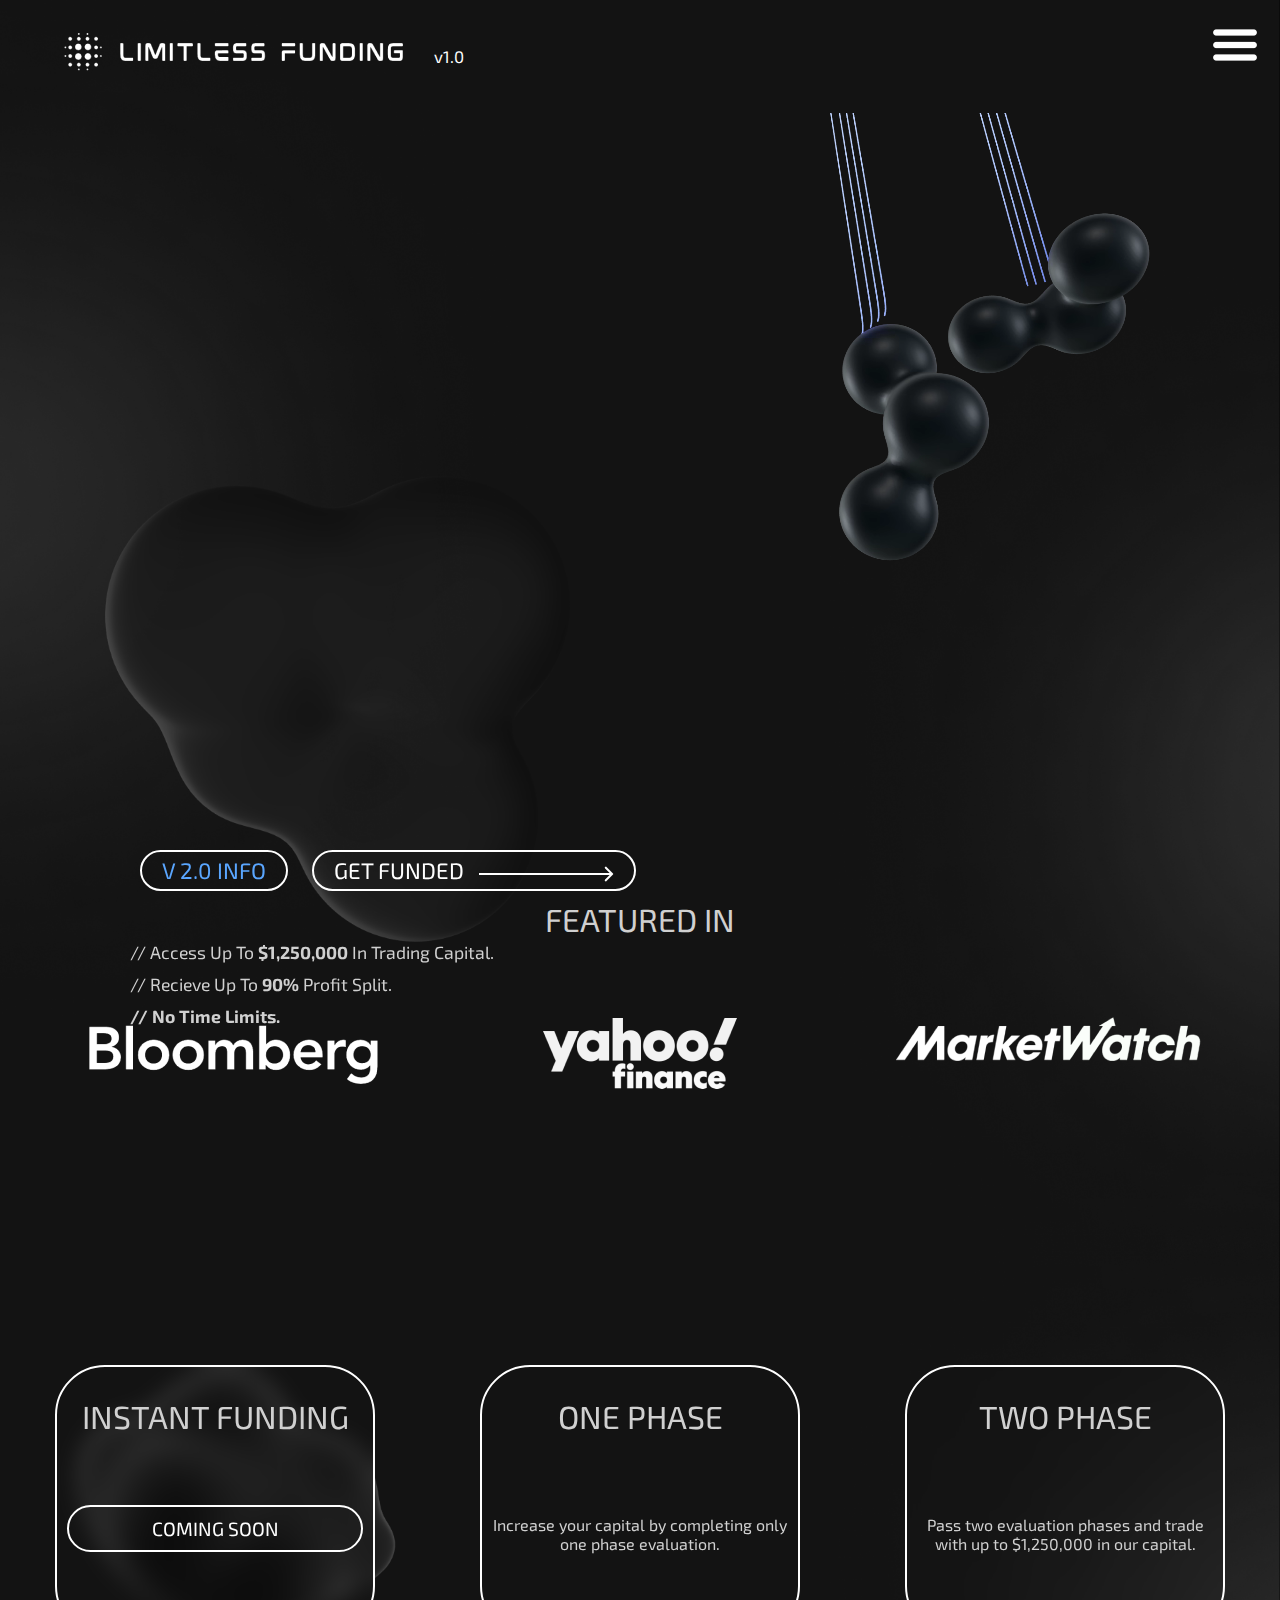
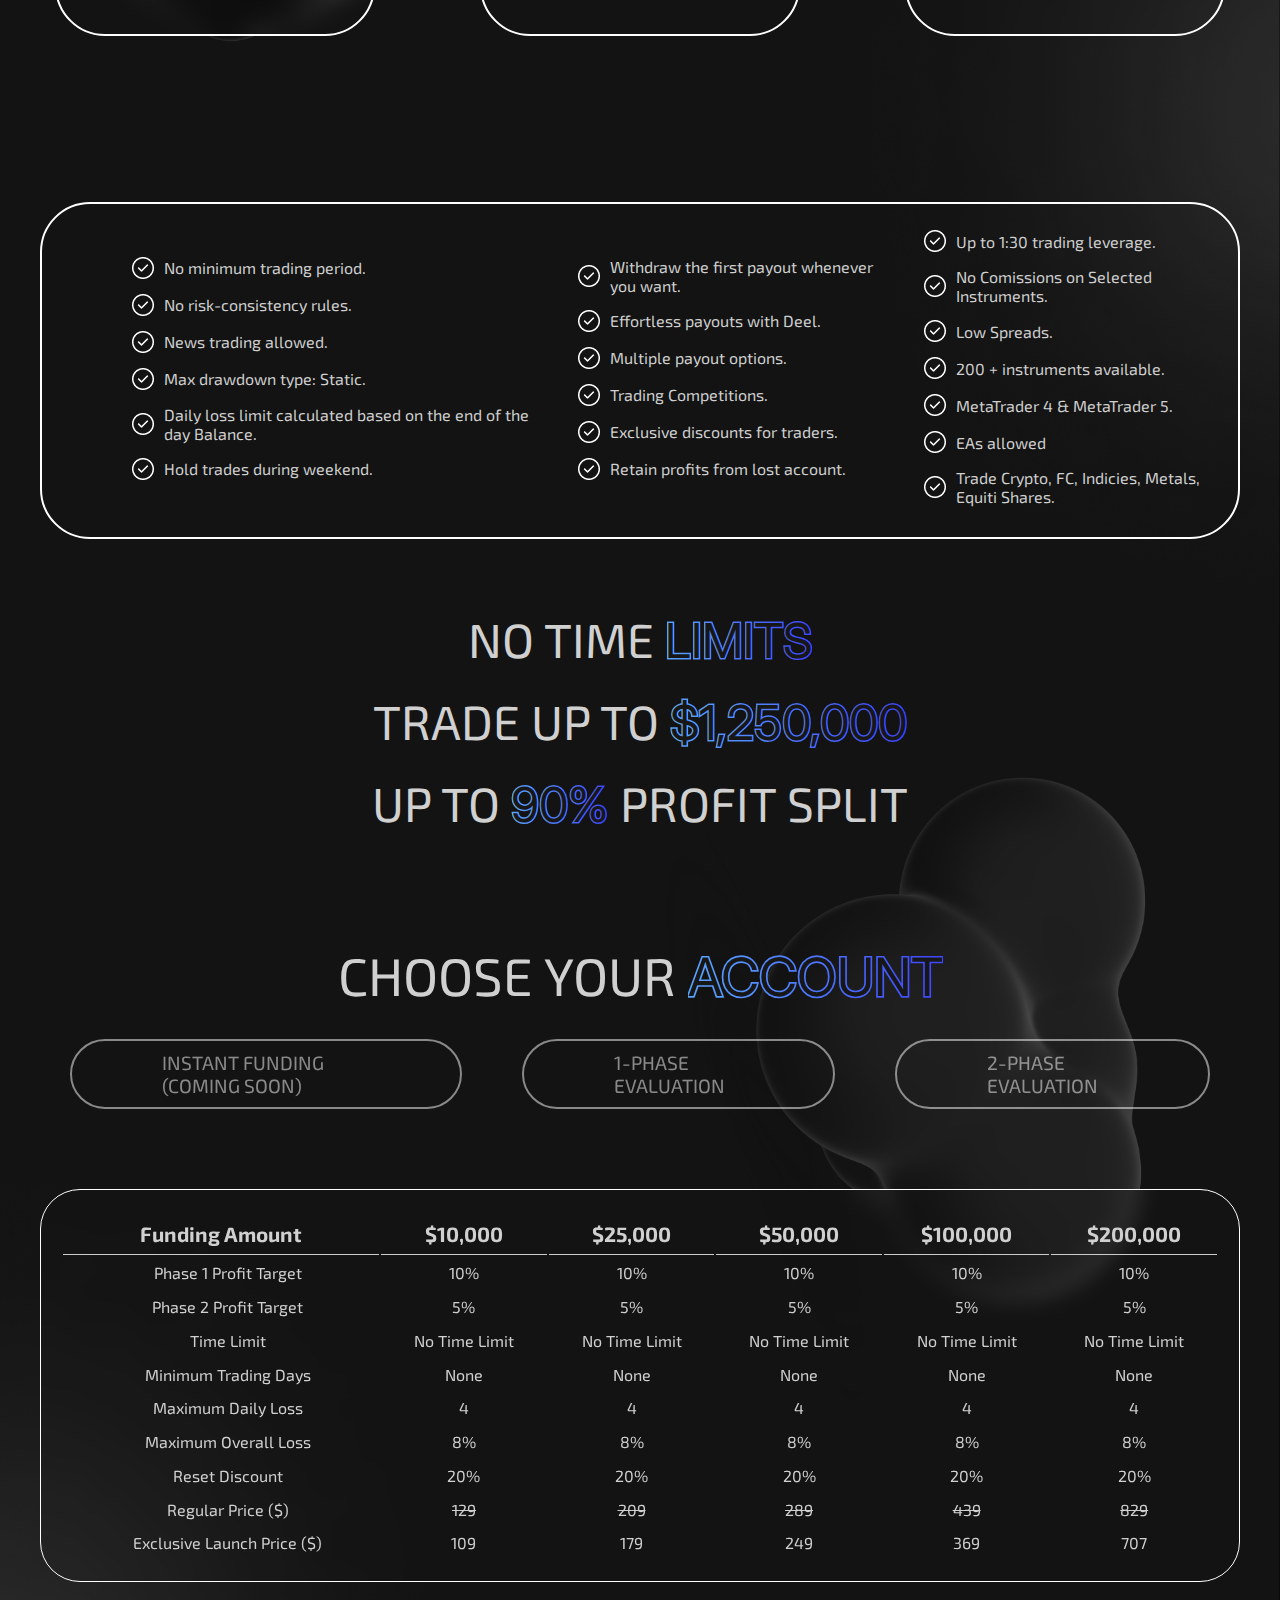
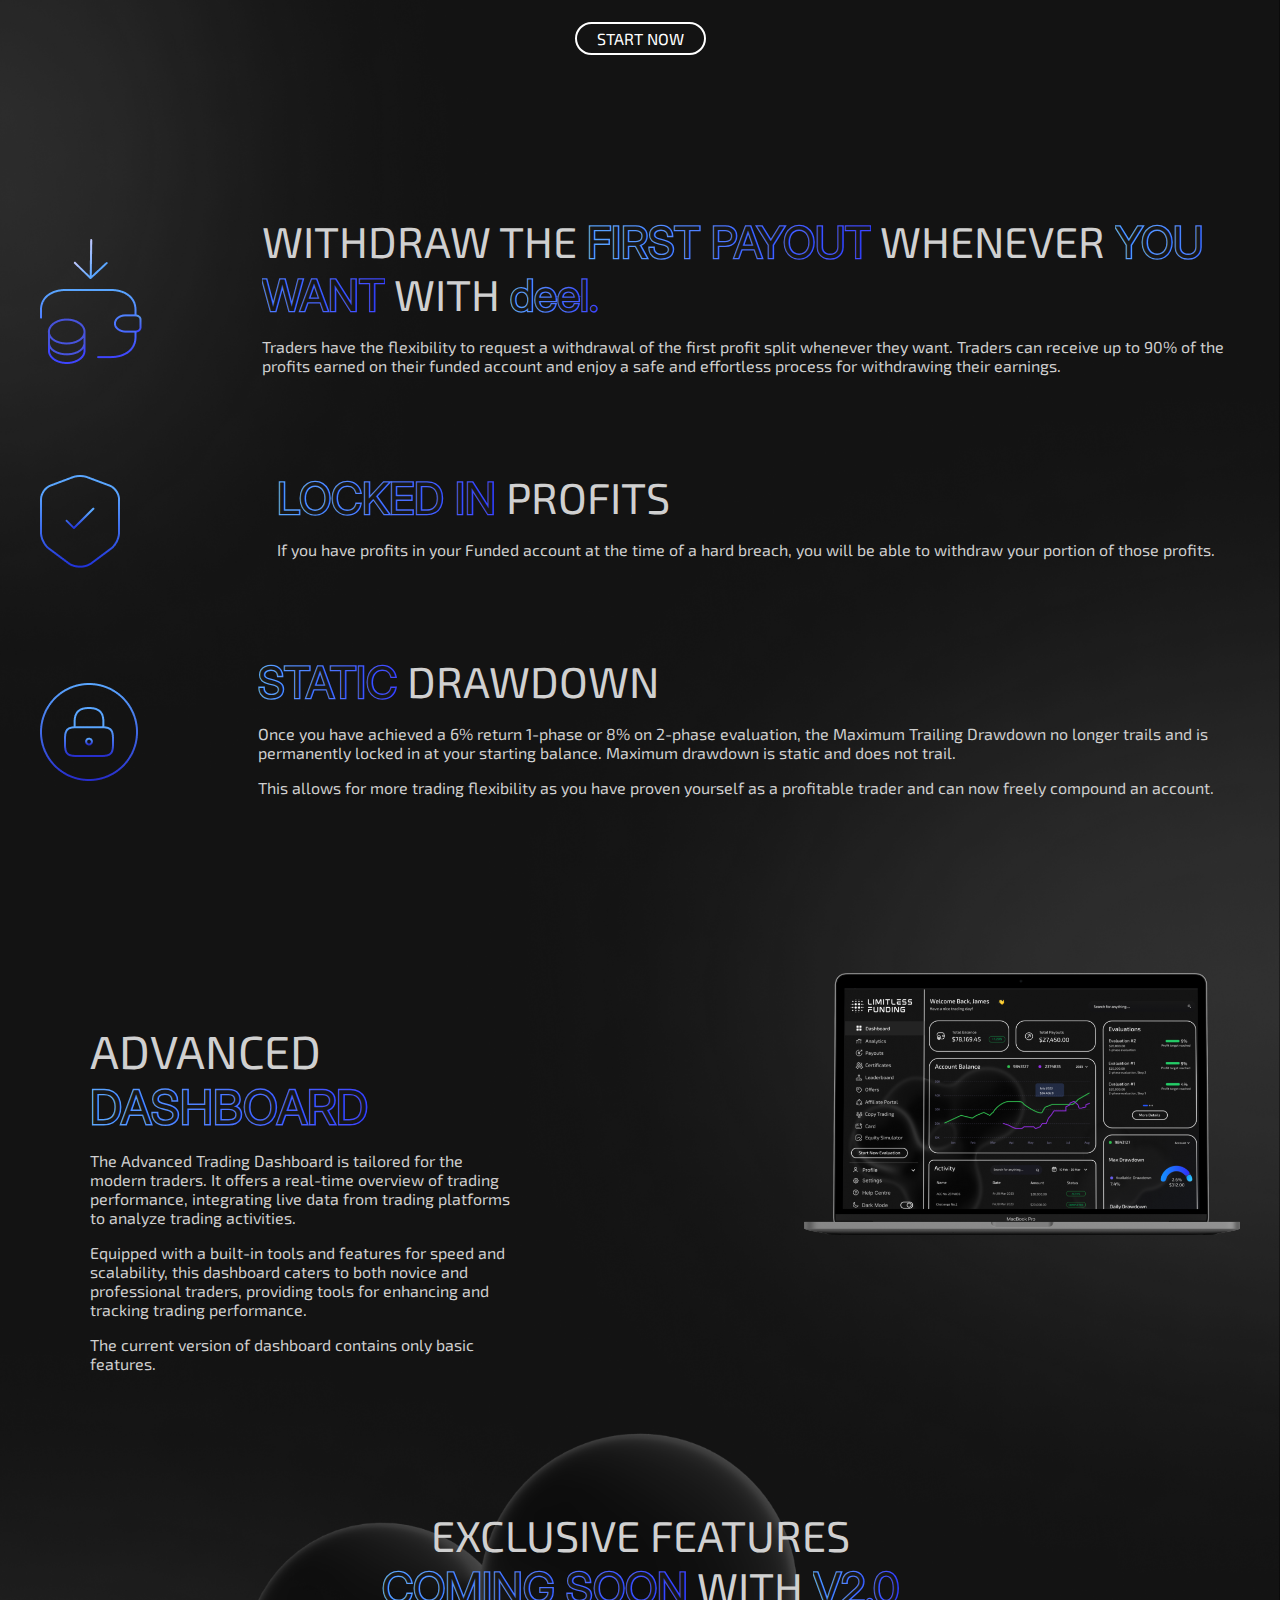
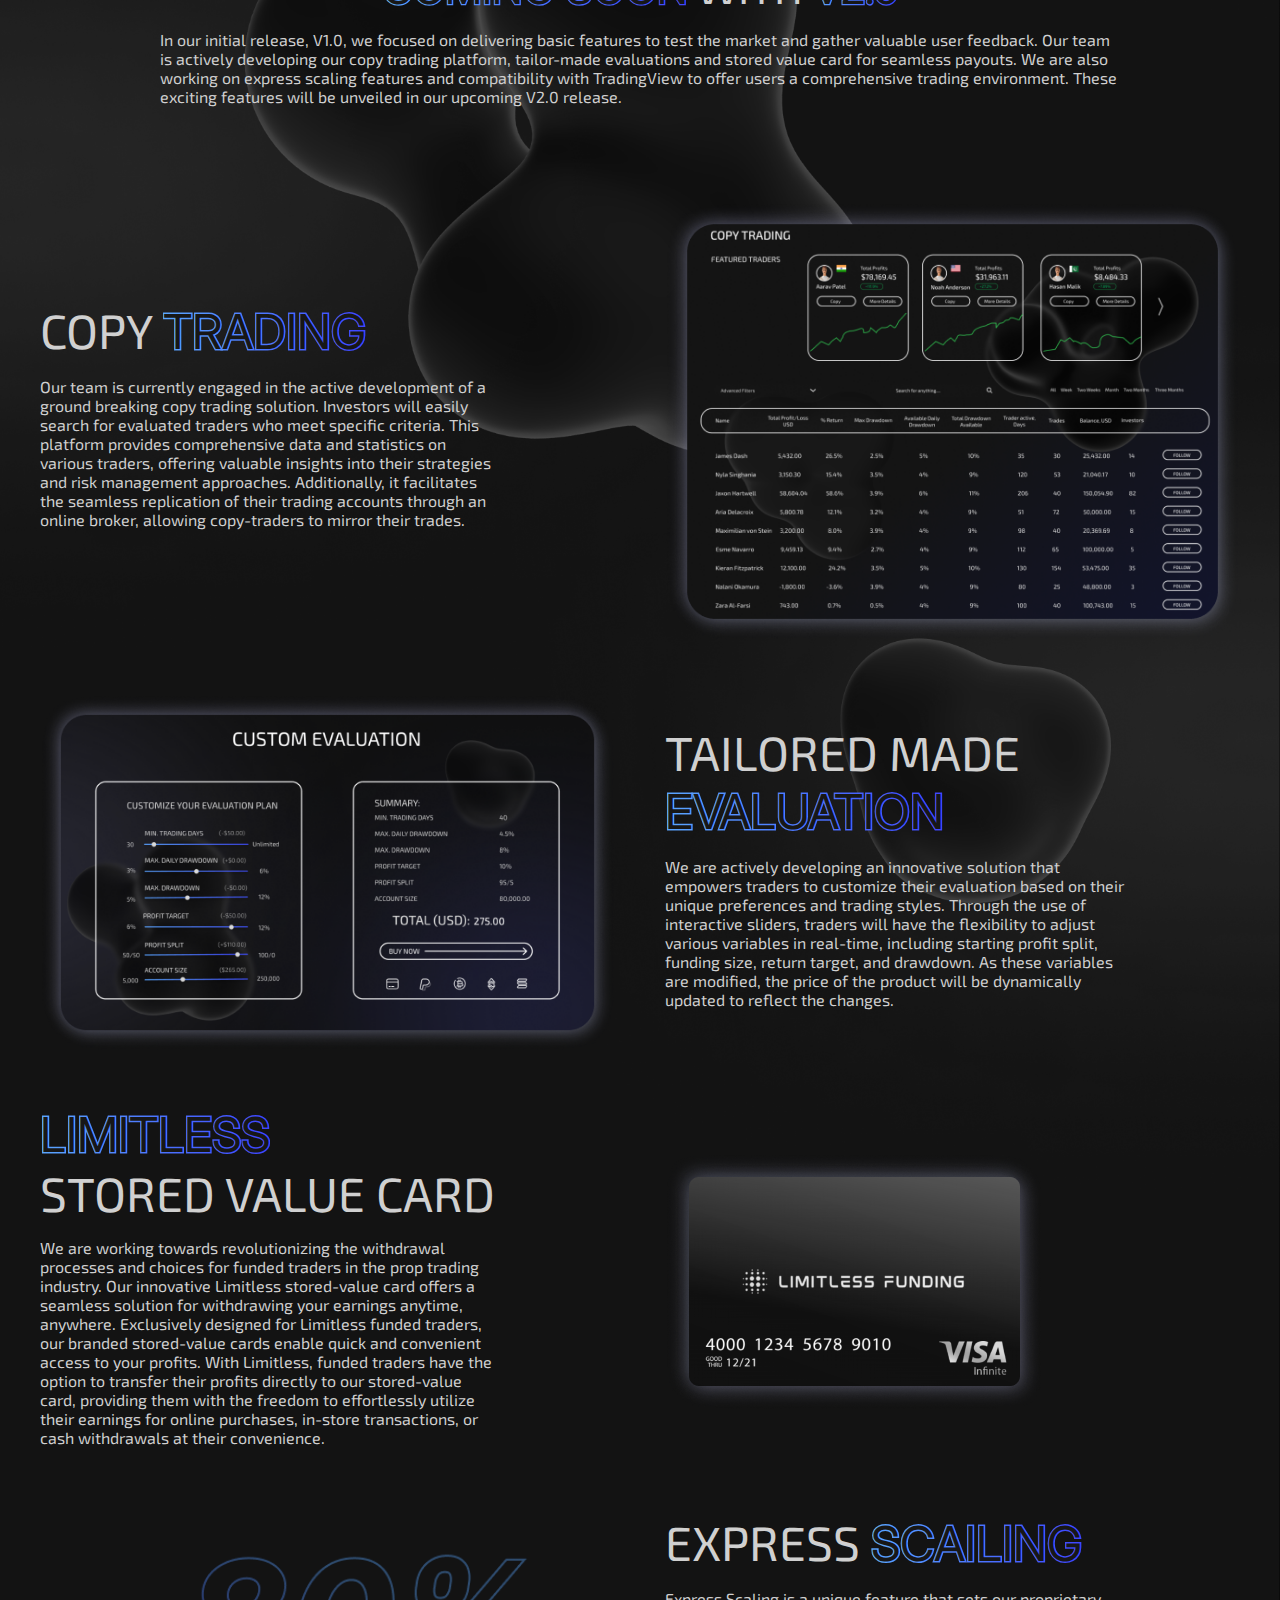
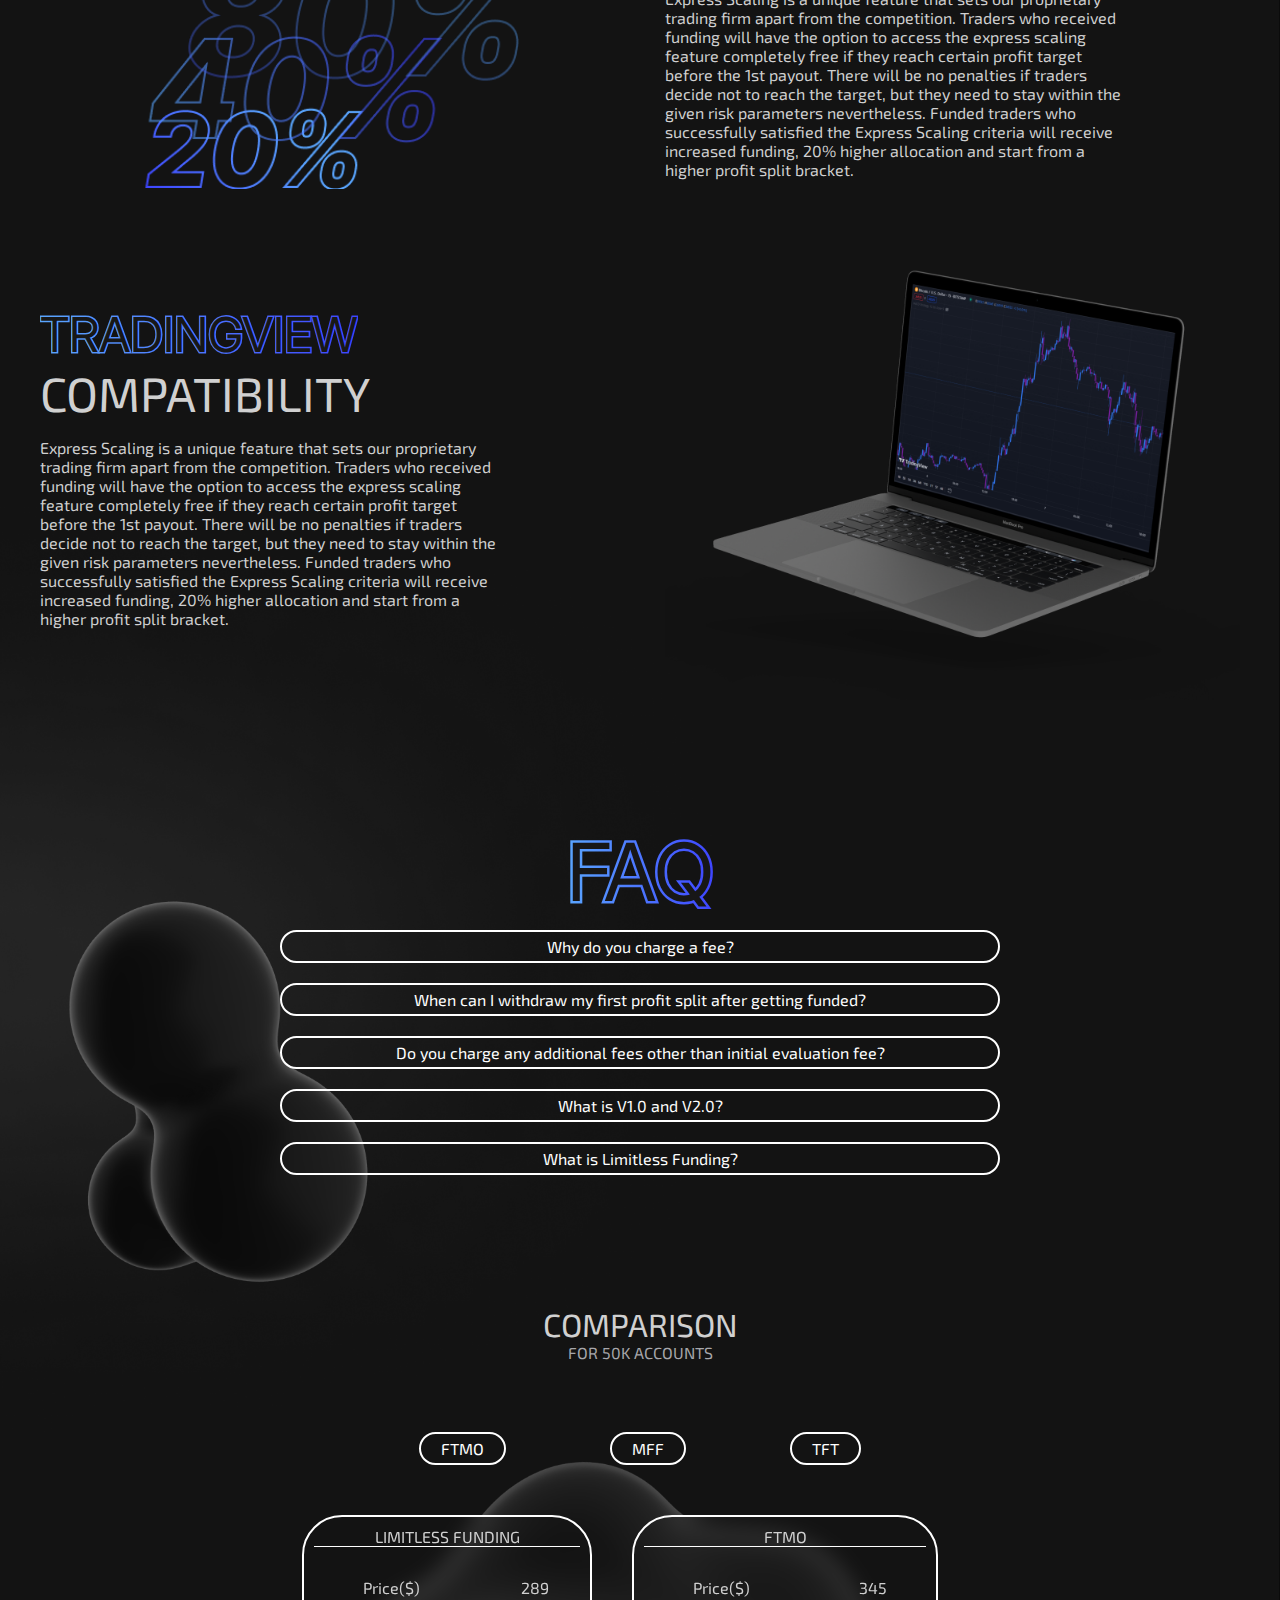
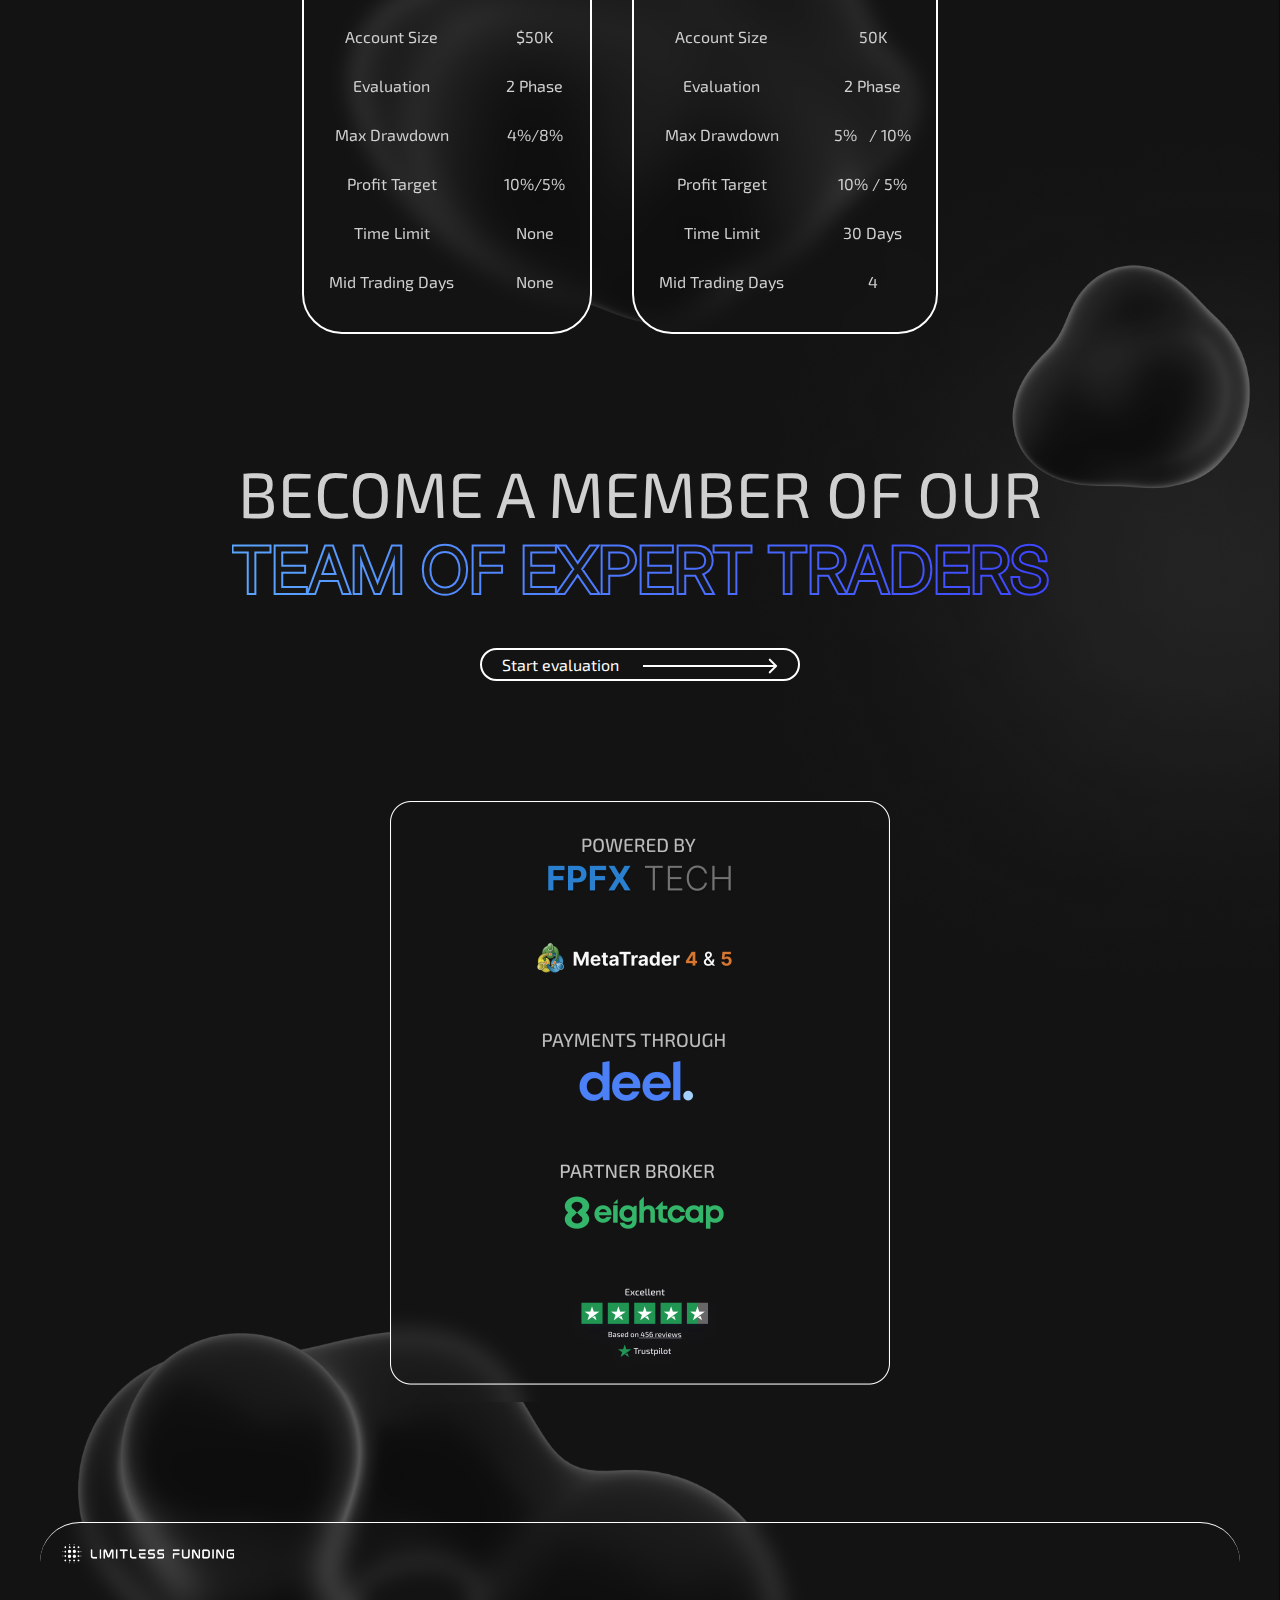
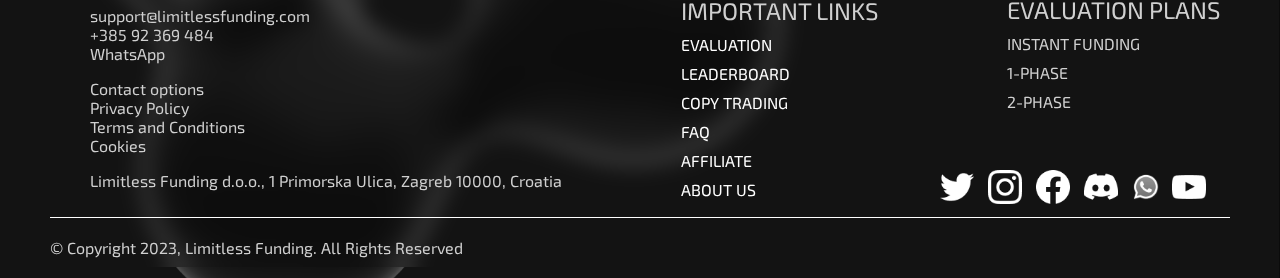
<file: hrco_stranica/index.html>
<!DOCTYPE html>
<html lang="en">

<head>
  <meta charset="UTF-8">
  <meta name="viewport" content="width=device-width, initial-scale=1.0">
  <link rel="stylesheet" href="CSS/style.css">
  <link rel="stylesheet" href="https://cdnjs.cloudflare.com/ajax/libs/font-awesome/6.4.0/css/all.min.css"
    integrity="sha512-iecdLmaskl7CVkqkXNQ/ZH/XLlvWZOJyj7Yy7tcenmpD1ypASozpmT/E0iPtmFIB46ZmdtAc9eNBvH0H/ZpiBw=="
    crossorigin="anonymous" referrerpolicy="no-referrer" />
  <title>HomePage</title>
</head>

<body>

  <!-- Navigation -->

  <div class="container">
    <nav class="navigation flex">
      <div class="logo flex">
        <a href="index.html">
          <img src="img/logo.png">
        </a>
        <span class="version">v1.0</span>
      </div>
      <!-- Navigation -->
      <ul class="flex">
        <li class="evaluations"><a href="#">Evaluations</a>
          <ul class="dropdown-menu">
            <li><a href="1-phase.html">1-phase</a></li>
            <li><a href="2-phase.html">2-phase</a></li>
          </ul>
        </li>
        <li><a href="#">How it works</a></li>
        <li><a href="#">Copy trading</a></li>
        <li><a href="affiliate.html">Affilitate</a></li>
        <li><a href="#">Support</a></li>
      </ul>

      <div class="nav-right">
        <a id="client-area-btn" class="button" href="https://limitlessfundingdashboard.propaccount.com">Client area</a>
      </div>
    </nav>
  </div>

  <!-- Hamburger navigation -->
  <div id="hamburgerMenuIcon"></div>
  <div id="hamburgerNavigation" class="flex">
    <ul class="flex">
      <li><a href="1-phase.html">1-phase</a></li>
      <li><a href="2-phase.html">2-phase</a></li>
      <li><a href="#">How it works</a></li>
      <li><a href="#">Copy trading</a></li>
      <li><a href="affiliate.html">Affilitate</a></li>
      <li><a href="#">Support</a></li>
      <li><a href="https://limitlessfundingdashboard.propaccount.com" class="button" id="client-area-hm">Client area</a>
      </li>
    </ul>
  </div>
  <!-- Main -->

  <section id="main">
    <div class="container">
      <div id="mainLeft">
        <div class="landing-page">
          <div class="text-container">
            <h1 class="text-effect">TRADE <span class="blue-outline">SMARTER</span></h1> <br>
            <h1 class="text-effect">GROW <span class="blue-outline">FASTER</span></h1> <br>
            <h1 class="text-effect ">BECOME<span class="blue-outline"> LIMITLESS</span></h1>
          </div>
        </div>

        <div id="buttons">
          <a class="button" id="v2Info" href="limitlessFunding2.0.html">V 2.0 Info</a>
          <a class="button" id="getFunded" href="https://limitlessfundingdashboard.propaccount.com/evaluation">Get
            funded <img src="img/arrow.png" alt=""></a>
        </div>

        <div id="features">
          <ul>
            <li>// Access Up To <strong>$1,250,000</strong> In Trading Capital.</li>
            <li>// Recieve Up To <strong>90%</strong> Profit Split.</li>
            <li><strong>// No Time Limits.</strong></li>
          </ul>
        </div>
      </div>
      <div id="video">
        <video src="img/novo0001-0225.webm" autoplay loop muted></video>
      </div>
    </div>
  </section>

  <!-- Featured in -->

  <section id="featuredIn">
    <div class="center-text title">Featured In</div>
    <div class="container">
      <img src="img/bloomberg.png" id="bloomberg">
      <img src="img/yahoo_finance.png" id="yahooFinance">
      <img src="img/maketWatch.png" id="marketWatch">

      <div class="box" id="instantFunding">
        <div class="title">Instant funding</div>
        <a class="button" href="#">Coming soon</a>
      </div>
      <div class="box" id="onePhase">
        <div class="title">One Phase</div>
        <div class="paragraph">Increase your capital by completing only one phase evaluation.</div>
      </div>
      <div class="box" id="twoPhase">
        <div class="title">Two Phase</div>
        <div class="paragraph">Pass two evaluation phases and trade with up to $1,250,000 in our capital.</div>
      </div>

      <div id="checkmarks" class="flex">
        <ul id="checkmarks-ul-1">
          <li class="checkmark"><img src="img/white_checkmark.png" alt="">No minimum trading period.</li>
          <li class="checkmark"><img src="img/white_checkmark.png" alt=""> No risk-consistency rules.</li>
          <li class="checkmark"> <img src="img/white_checkmark.png" alt="">News trading allowed.</li>
          <li class="checkmark"> <img src="img/white_checkmark.png" alt="">Max drawdown type: Static.</li>
          <li class="checkmark"> <img src="img/white_checkmark.png" alt="">Daily loss limit calculated based on the end
            of the day Balance.</li>
          <li class="checkmark"> <img src="img/white_checkmark.png" alt="">Hold trades during weekend.</li>

        </ul>
        <ul id="checkmarks-ul-2">
          <li class="checkmark"><img src="img/white_checkmark.png" alt="">Withdraw the first payout whenever you want.
          </li>
          <li class="checkmark"><img src="img/white_checkmark.png" alt="">Effortless payouts with Deel.</li>
          <li class="checkmark"><img src="img/white_checkmark.png" alt="">Multiple payout options.</li>
          <li class="checkmark"><img src="img/white_checkmark.png" alt="">Trading Competitions.</li>
          <li class="checkmark"><img src="img/white_checkmark.png" alt="">Exclusive discounts for traders.</li>
          <li class="checkmark"><img src="img/white_checkmark.png" alt="">Retain profits from lost account.</li>
        </ul>

        <ul id="checkmarks-ul-3">
          <li class="checkmark"><img src="img/white_checkmark.png" alt="">Up to 1:30 trading leverage.</li>
          <li class="checkmark"><img src="img/white_checkmark.png" alt="">No Comissions on Selected Instruments.</li>
          <li class="checkmark"><img src="img/white_checkmark.png" alt="">Low Spreads.</li>
          <li class="checkmark"><img src="img/white_checkmark.png" alt="">200 + instruments available.</li>
          <li class="checkmark"><img src="img/white_checkmark.png" alt="">MetaTrader 4 & MetaTrader 5.</li>
          <li class="checkmark"><img src="img/white_checkmark.png" alt="">EAs allowed</li>
          <li class="checkmark"><img src="img/white_checkmark.png" alt="">Trade Crypto, FC, Indicies, Metals, Equiti
            Shares.</li>
        </ul>
      </div>
    </div>

  </section>

  <!-- Features -->

  <section id="features2" class="center-text">
    <div class="title">No Time <span class="highlight">Limits</span></div>
    <div class="title">Trade up To <span class="highlight">$1,250,000</span></div>
    <div class="title">Up To <span class="highlight">90%</span> Profit Split</div>
  </section>

  <!-- Account -->

  <section id="account" class="container flex">
    <div class="center-text title">Choose your <span class="highlight">Account</span></div>
    <div id="account-buttons" class="flex">
      <a href="#" class="button">Instant Funding
        <span>(coming soon)</span>
      </a>
      <a href="#" class="button">1-Phase Evaluation</a>
      <a href="#" class="button">2-Phase Evaluation</a>
    </div>
    <img class="table-image" src="img/Home Page tablica.png" alt="">
    <table class="fold-table">
      <thead>
        <tr>
          <th>Funding Amount</th>
          <th>$10,000</th>
          <th>$25,000</th>
          <th>$50,000</th>
          <th>$100,000</th>
          <th>$200,000</th>
        </tr>
      </thead>
      <tbody>
        <tr class="view">
          <td>Phase 1 Profit Target</td>
          <td>10%</td>
          <td>10%</td>
          <td>10%</td>
          <td>10%</td>
          <td>10%</td>
        </tr>
        <tr class="fold">
          <td colspan="6">
            <div class="fold-content">
              <p>
                At Limitless Funding, you can get funded by reaching a profit target in the evaluation phase. For
                example: If you sign up for a 25k 1-Phase challenge, your profit target will be 10%. Similarly, if you
                sign up for a 25k 2-Step challenge, your profit target for Phase 1 will be 10%. After achieving the
                profit target(s), you will be able to start trading with the live account funded with the real capital.
              </p>
            </div>
          </td>
        </tr>
        <tr class="view">
          <td>Phase 2 Profit Target</td>
          <td>5%</td>
          <td>5%</td>
          <td>5%</td>
          <td>5%</td>
          <td>5%</td>
        </tr>
        <tr class="fold">
          <td colspan="6">
            <div class="fold-content">
              <p>In the 2-Phase evaluation, traders need to reach a profit of 5% on their second step accounts. </p>
            </div>
          </td>
        </tr>
        <tr class="view">
          <td>Time Limit</td>
          <td>No Time Limit</td>
          <td>No Time Limit</td>
          <td>No Time Limit</td>
          <td>No Time Limit</td>
          <td>No Time Limit</td>
        </tr>
        <tr class="fold">
          <td colspan="6">
            <div class="fold-content">
              <p>There are No Time Limits for the 2-Phase and 1-Phase Evaluations. It means you can take as much time as
                you want to reach the profit target(s). </p>
            </div>
          </td>
        </tr>
        <tr class="view">
          <td>Minimum Trading Days</td>
          <td>None</td>
          <td>None</td>
          <td>None</td>
          <td>None</td>
          <td>None</td>
        </tr>
        <tr class="fold">
          <td colspan="6">
            <div class="fold-content">
              <p>In both the 2-Phase and 1-Phase evaluations, there is no requirement for a minimum number of trading
                days. This implies that it is possible to achieve the profit target and become funded within 24 hours.
                With the Withdraw On Demand feature, you have the flexibility to withdraw your initial payout whenever
                you prefer. This means that you can begin the evaluation process and receive your first payout, all
                within a 48-hour timeframe.</p>
            </div>
          </td>
        </tr>
        <tr class="view">
          <td>Maximum Daily Loss</td>
          <td>4</td>
          <td>4</td>
          <td>4</td>
          <td>4</td>
          <td>4</td>
        </tr>
        <tr class="fold">
          <td colspan="6">
            <div class="fold-content">
              <p>
                Daily loss limit specifies that you are permitted to lose 5% on 1-Phase and 4% on the 2-Phase of your
                initial account balance on any given day.
              </p>
              <p>
                So here is how the calculation works for 1-Phase evaluation accounts:
              </p>
              <p>
                Your daily loss limit = Cumulative PnL of your open and close positions for the day.
              </p>

              <p>
                This implies that on that specific day, this number should not exceed 5% of your initial account
                balance.
              </p>

              <p>
                For example, if you have a $10,000 account, the maximum daily loss limit is $500, so you are not allowed
                to lose more than $500 on any given day. Suppose you have lost a total of $300 in your closed trades. In
                such a case, you cannot lose more than $200, including floating losses. Note that swap and commission
                rates are included in this calculation. If you lose more than $200, it will be considered a hard breach.
              </p>

              <p>
                Similarly, let's say you gained $500 in profit in a single day. In such a case, you will be allowed to
                lose $500 (your profit) + $500 (your daily loss limit) = $1000. Losing more than $1000 (in both open and
                closed positions) will be considered a hard breach.
              </p>

              <p>
                Let's look at another case. Assume, like in the previous scenario, that you lost $300 in a single day.
                Then you take a trade that is now running at a floating loss of -$250, but when you close it, it becomes
                positive $50. If this occurs, according to our calculations, you will have exceeded your daily loss
                limit the instant your loss exceeds $500.
              </p>


              <p>
                Another thing to keep in mind is that your daily loss limit will be reset at 5PM EST. As an example,
                suppose you have gained a $200 profit in a closed trade and you have a trade that is currently running
                in -$600 floating loss. In this case, you still have not violated your daily drawdown for the day
                because your current daily loss is +$200 - $600= -$400. However, if you hold this one trade with a
                floating loss of $600 after 5PM EST, you will breach the daily loss limit because a new day begins after
                5PM EST and you have already lost $600, which is more than your daily loss limit of $500.
              </p>

            </div>
          </td>
        </tr>
        <tr class="view">
          <td>Maximum Overall Loss</td>
          <td>8%</td>
          <td>8%</td>
          <td>8%</td>
          <td>8%</td>
          <td>8%</td>
        </tr>
        <tr class="fold">
          <td colspan="6">
            <div class="fold-content">
              <p>
                The Maximum Overall Loss or The Maximum Drawdown refers to the highest amount your account can decrease
                in value before a hard breach of your account occurs.
              </p>

              <p>
                You are allowed to have an overall maximum loss limit of 8% on 2-Phase and 6% on 1-Phase of your initial
                account balance. Same drawdown limits apply on both evaluation and live funded accounts.
              </p>

              <p>
                On a live funded account, when you reach either a 8% profit on a 2-Phase or a 6% profit on a 1-phase
                account, your maximum overall drawdown will be set on your starting balance. So, if you reach a profit
                of 15%, your maximum overall loss will be set at your starting balance, and will not trail. Meaning you
                can lose 14.99% without hard breaching your account. See FAQ for more details.
              </p>
            </div>
          </td>
        </tr>
        <tr class="view">
          <td>Reset Discount</td>
          <td>20%</td>
          <td>20%</td>
          <td>20%</td>
          <td>20%</td>
          <td>20%</td>
        </tr>
        <tr class="fold">
          <td colspan="6">
            <div class="fold-content">
              <p>
                If you violate any rule, your account will be suspended. But you will receive the opportunity to
                continue with the program at a discounted price. This re-registration cost is also known as the 'reset'
                fee since you will restart your trading cycle. This option is always applicable, whether you are in
                evaluation or the funded stage you will always have the option to try again at the discounted fee. The
                reset fee is 80% of the original price for both 1-Phase, 2-phase evaluation and live funded accounts.
              </p>
              <p>
                For example, you have a 25k Evaluation account. The original price of the account is $158. If you breach
                your account during your evaluation trading cycle, you would not be eligible to trade in the account.
                But with Limitless Funding, traders can restart their trading journey by paying $126 as reset fee in
                this situation.
              </p>
            </div>
          </td>
        </tr>
        <tr class="view">
          <td>Regular Price ($)</td>
          <td><s>129</s></td>
          <td><s>209</s></td>
          <td><s>289</s></td>
          <td><s>439</s></td>
          <td><s>829</s></td>
        </tr>
        <tr class="fold">
          <td colspan="6">
            <div class="fold-content">
              <p>
                The fee essentially acts as a demonstration of a trader's commitment to manage the account with utmost
                care and responsibility. When a trader has something at stake, their trading psychology is more engaged.
                Moreover, the fee is a minimal percentage compared to the size of the Limitless Funding Account you'll
                receive after successfully completing the evaluation process.
              </p>

              <p>
                The silver lining is that you cannot lose more than the fee as any potential losses on the Limitless
                Funding Account are covered by us.
              </p>

            </div>
          </td>
        </tr>
        <tr class="view">
          <td>Exclusive Launch Price ($)</td>
          <td>109</td>
          <td>179</td>
          <td>249</td>
          <td>369</td>
          <td>707</td>
        </tr>
        <tr class="fold">
          <td colspan="6">
            <div class="fold-content">
              <p>
                This price is exclusive to Limitless Funding V1.0, This is an affordable way for traders to get funded
                and to sign up for early access to V2.0 features and other benefits.
              </p>
            </div>
          </td>
        </tr>
      </tbody>
    </table>
    <div id="startnow" class="flex">
      <a href="https://limitlessfundingdashboard.propaccount.com/evaluation" class="title button">Start now</a>
    </div>
    </div>
  </section>

  <!-- Features3 -->

  <section id="features3">
    <div class="container flex">
      <div id="feature1" class="flex">
        <div id="featureIcon1">
          <img src="img/icon_wallet_money_.png">
        </div>

        <div id="feature1Text">
          <div id="featureHeading1">
            <div class="title">Withdraw the <span class="highlight">First Payout</span> Whenever <span
                class="highlight">you want</span> with <span class="highlight" id="deelft1">deel.</span></div>
          </div>

          <p>
            Traders have the flexibility to request a withdrawal of the first profit split whenever they
            want. Traders can receive up to 90% of the profits earned on their funded account and enjoy a
            safe and effortless process for withdrawing their earnings.
          </p>
        </div>
      </div>

      <!-- feature 2 -->
      <div id="feature2" class="flex">
        <div id="featureIcon2">
          <img src="img/icon_shield_tick_.png">
        </div>

        <div id="feature2Text">
          <div id="featureHeading2">
            <div class="title"><span class="highlight">Locked In</span> profits</div>
          </div>

          <p>
            If you have profits in your Funded account at the time of a hard breach, you will be able to
            withdraw your portion of those profits.
          </p>
        </div>
      </div>

      <!-- Feature3 -->
      <div id="feature3" class="flex">
        <div id="featureIcon3">
          <img src="img/icon_lock_circle_.png">
        </div>

        <div id="feature3Text">
          <div id="featureHeading3">
            <div class="title"><span class="highlight">Static</span> drawdown</div>
          </div>

          <p>
            Once you have achieved a 6% return 1-phase or 8% on 2-phase evaluation, the Maximum Trailing
            Drawdown no longer trails and is permanently locked in at your starting balance. Maximum
            drawdown is static and does not trail.
          </p>

          <p>
            This allows for more trading flexibility as you have proven yourself as a profitable trader and
            can now freely compound an account.
          </p>
        </div>
      </div>
    </div>
  </section>

  <!-- large laptop -->

  <section id="largeLaptop">
    <div class="container">
      <div id="laptopImg">
        <img src="img/mockuuups-front-view-mockup-of-macbook-pro 1.png">
      </div>
      <div id="largeLaptop-text">
        <div id="largeLaptopHeading">
          <div class="title">Advanced</div>
          <span class="highlight">Dashboard</span>
        </div>

        <p>
          The Advanced Trading Dashboard is tailored for the modern traders. It offers a real-time overview of
          trading performance, integrating live data from trading platforms to analyze trading activities.
        </p>

        <p>

          Equipped with a built-in tools and features for speed and scalability, this dashboard caters to both
          novice and professional traders, providing tools for enhancing and tracking trading performance.
        </p>

        <p>
          The current version of dashboard contains only basic features.
        </p>
      </div>
    </div>
  </section>

  <!-- Exclusive features -->
  <section id="exclusiveFeatures" class="flex">
    <div id="exclusiveFeaturesMainText" class="flex">
      <div id="exclusiveFeaturesHeading" class="flex">
        <div class="title">Exclusive features</div>
        <div class="title"><span class="highlight">Coming soon</span> with <span class="highlight">V2.0</span></div>
      </div>

      <p>
        In our initial release, V1.0, we focused on delivering basic features to test the market and gather
        valuable user feedback. Our team is actively developing our copy trading platform, tailor-made
        evaluations and stored value card for seamless payouts. We are also working on express scaling features
        and compatibility with TradingView to offer users a comprehensive trading environment. These exciting
        features will be unveiled in our upcoming V2.0 release.
      </p>
    </div>

    <!-- grid -->
    <div class="container" id="gridContainer">
      <img id="roadMap" src="img/roadmap.png" alt="">
      <!-- grid item 1 -->
      <div id="gridItem1">
        <div class="heading">
          <div class="title">Copy <span class="highlight">Trading</span></div>
        </div>

        <p>
          Our team is currently engaged in the active development of a ground breaking copy trading solution.
          Investors will easily search for evaluated traders who meet specific criteria. This platform
          provides comprehensive data and statistics on various traders, offering valuable insights into their
          strategies and risk management approaches. Additionally, it facilitates the seamless replication of
          their trading accounts through an online broker, allowing copy-traders to mirror their trades.
        </p>
      </div>

      <div id="gridImg1">
        <img src="img/image 14.png">
      </div>

      <!-- grid item 2 -->
      <div id="gridItem2">
        <div class="heading">
          <div class="title">
            <div>Tailored made</div> <span class="highlight">evaluation</span>
          </div>
        </div>

        <p>
          We are actively developing an innovative solution that empowers traders to customize their
          evaluation based on their unique preferences and trading styles. Through the use of interactive
          sliders, traders will have the flexibility to adjust various variables in real-time, including
          starting profit split, funding size, return target, and drawdown. As these variables are modified,
          the price of the product will be dynamically updated to reflect the changes.
        </p>
      </div>

      <div id="gridImg2">
        <img src="img/image 14 (1).png">
      </div>

      <!-- grid item 3 -->

      <div id="gridItem3">
        <div class="heading">
          <span class="highlight">Limitless</span>
          <div class="title">stored value card</div>
        </div>

        <p>
          We are working towards revolutionizing the withdrawal processes and choices for funded traders in
          the prop trading industry. Our innovative Limitless stored-value card offers a seamless solution for
          withdrawing your earnings anytime, anywhere. Exclusively designed for Limitless funded traders, our
          branded stored-value cards enable quick and convenient access to your profits. With Limitless,
          funded traders have the option to transfer their profits directly to our stored-value card,
          providing them with the freedom to effortlessly utilize their earnings for online purchases,
          in-store transactions, or cash withdrawals at their convenience.
        </p>
      </div>

      <div id="gridImg3">
        <img src="img/image 15.png">
      </div>

      <!-- grid item 4 -->
      <div id="gridItem4">
        <div class="heading">
          <div class="title">Express <span class="highlight">scailing</span></div>
        </div>

        <p>
          Express Scaling is a unique feature that sets our proprietary trading firm apart from the
          competition. Traders who received funding will have the option to access the express scaling feature
          completely free if they reach certain profit target before the 1st payout. There will be no
          penalties if traders decide not to reach the target, but they need to stay within the given risk
          parameters nevertheless. Funded traders who successfully satisfied the Express Scaling criteria will
          receive increased funding, 20% higher allocation and start from a higher profit split bracket.
        </p>
      </div>

      <div id="gridImg4">
        <img src="img/80_40_20.png">
      </div>

      <!-- grid item 5 -->
      <div id="gridItem5">
        <div class="heading">
          <span class="highlight">TradingView</span>
          <div class="title">Compatibility</div>
        </div>

        <p>
          Express Scaling is a unique feature that sets our proprietary trading firm apart from the
          competition. Traders who received funding will have the option to access the express scaling feature
          completely free if they reach certain profit target before the 1st payout. There will be no
          penalties if traders decide not to reach the target, but they need to stay within the given risk
          parameters nevertheless. Funded traders who successfully satisfied the Express Scaling criteria will
          receive increased funding, 20% higher allocation and start from a higher profit split bracket.
        </p>
      </div>

      <div id="gridImg5">
        <img src="img/mockuuups-macbook-pro-mockup-floating-to-the-right 2.png">
      </div>

    </div> <!--end of grid-->
  </section>

  <!-- FAQ -->
  <section id="faq" class="center-text">
    <span class="highlight">FAQ</span>
    <div class="container flex">
      <a class="button" id="faq1" href="#">Why do you charge a fee?</a>
      <a class="button" id="faq2" href="#">When can I withdraw my first profit split after getting funded?</a>
      <a class="button" id="faq3" href="#">Do you charge any additional fees other than initial evaluation
        fee?</a>
      <a class="button" id="faq4" href="#">What is V1.0 and V2.0?</a>
      <a class="button" id="faq5" href="#">What is Limitless Funding?</a>
    </div>
  </section>

  <!-- Comparison -->
  <section id="comparison" class="flex">
    <div class="center-text title">
      <div id="comparisonHeading">Comparison</div>
      <div id="comparison2ndRow">For 50K accounts</div>
    </div>

    <div id="comparisonButtons">
      <a href="#" class="button title" id="ftmoBtn">ftmo</a>
      <a href="#" class="button title" id="mffBtn">mff</a>
      <a href="#" class="button title" id="tftBtn">tft</a>

    </div>

    <div class="container flex">
      <div class="box center-text">
        <div class="comparisonBoxHeading title"> Limitless funding</div>
        <div id="comparisonLists1" class="flex">
          <ul class="flex" id="comparisonUl1">
            <li>Price($)</li>
            <li>Account Size</li>
            <li>Evaluation</li>
            <li>Max Drawdown</li>
            <li>Profit Target</li>
            <li>Time Limit</li>
            <li>Mid Trading Days</li>
          </ul>

          <ul class="flex" id="comparisonUl2">
            <li>289</li>
            <li>$50K</li>
            <li>2 Phase</li>
            <li>4%/8%</li>
            <li>10%/5%</li>
            <li>None</li>
            <li>None</li>
          </ul>
        </div>
      </div>
      <div class="box center-text" id="rightComparison">
        <div class="comparisonBoxHeading title">Ftmo</div>
        <div id="comparisonLists2" class="flex">
          <ul class="flex" id="comparisonUl3">
            <li>Price($)</li>
            <li>Account Size</li>
            <li>Evaluation</li>
            <li>Max Drawdown</li>
            <li>Profit Target</li>
            <li>Time Limit</li>
            <li>Mid Trading Days</li>
          </ul>

          <ul class="flex" id="comparisonUl4">
            <li>345</li>
            <li>50K</li>
            <li>2 Phase</li>
            <li>5%&nbsp;&nbsp; / 10% </li>
            <li>10% / 5% </li>
            <li>30 Days</li>
            <li>4</li>
          </ul>
        </div>

      </div>

    </div>
  </section>

  <!-- Membership -->
  <section id="membership" class="flex">
    <div id="membership-text" class="flex">
      <div class="title">Become a member of our</div>
      <span class="highlight">team of expert traders</span>
    </div>
    <div id="membershipButton">
      <a href="https://limitlessfundingdashboard.propaccount.com/evaluation" class="button">Start evaluation <img
          src="img/arrow.png" alt=""></a>
    </div>
  </section>

  <!-- Sponsors -->
  <section id="sponsors" class="flex">
    <img src="img/Group 61 (1).png">
  </section>

  <!-- Footer -->

  <footer>
    <img src="img/logo.png">
    <div class="container flex">
      <div id="footerColumn1">
        <ul>
          <li>support@limitlessfunding.com</li>
          <li>+385 92 369 484</li>
          <li>WhatsApp</li>
        </ul>

        <ul>
          <li>Contact options</li>
          <li>Privacy Policy</li>
          <li>Terms and Conditions</li>
          <li>Cookies</li>
        </ul>

        <ul>
          <li>Limitless Funding d.o.o., 1 Primorska Ulica, Zagreb 10000, Croatia</li>
        </ul>
      </div>

      <div id="footerColumn2">
        <ul>
          <li>Important links</li>
          <li><a href="#">Evaluation</a></li>
          <li><a href="#">Leaderboard</a></li>
          <li><a href="#">Copy trading</a></li>
          <li><a href="#">FAQ</a></li>
          <li><a href="#">Affiliate</a></li>
          <li><a href="#">About us</a></li>
        </ul>
      </div>

      <div id="footerColumn3">
        <ul>
          <li>Evaluation plans</li>
          <li>Instant funding</li>
          <li>1-Phase</li>
          <li>2-Phase</li>
        </ul>
      </div>

      <div class="flex" id="socialMedia">
        <a href="#"><img src="img/twitter2.png"></a>
        <a href="#"><img src="img/instagram2.png"></a>
        <a href="#"><img src="img/facebook2.png"></a>
        <a href="#"><img src="img/discord2.png"></a>
        <a href="#"><img src="img/whatsapp.png"></a>
        <a href="#"><img src="img/youtube2.png"></a>
      </div>
    </div>
    <div style="border-bottom: 1px solid #ffffff; margin-bottom: 20px;"></div>
    <span>&copy; Copyright 2023, Limitless Funding. All Rights Reserved</span>
  </footer>

  <script src="JS/main.js"></script>
</body>

</html>
</file>
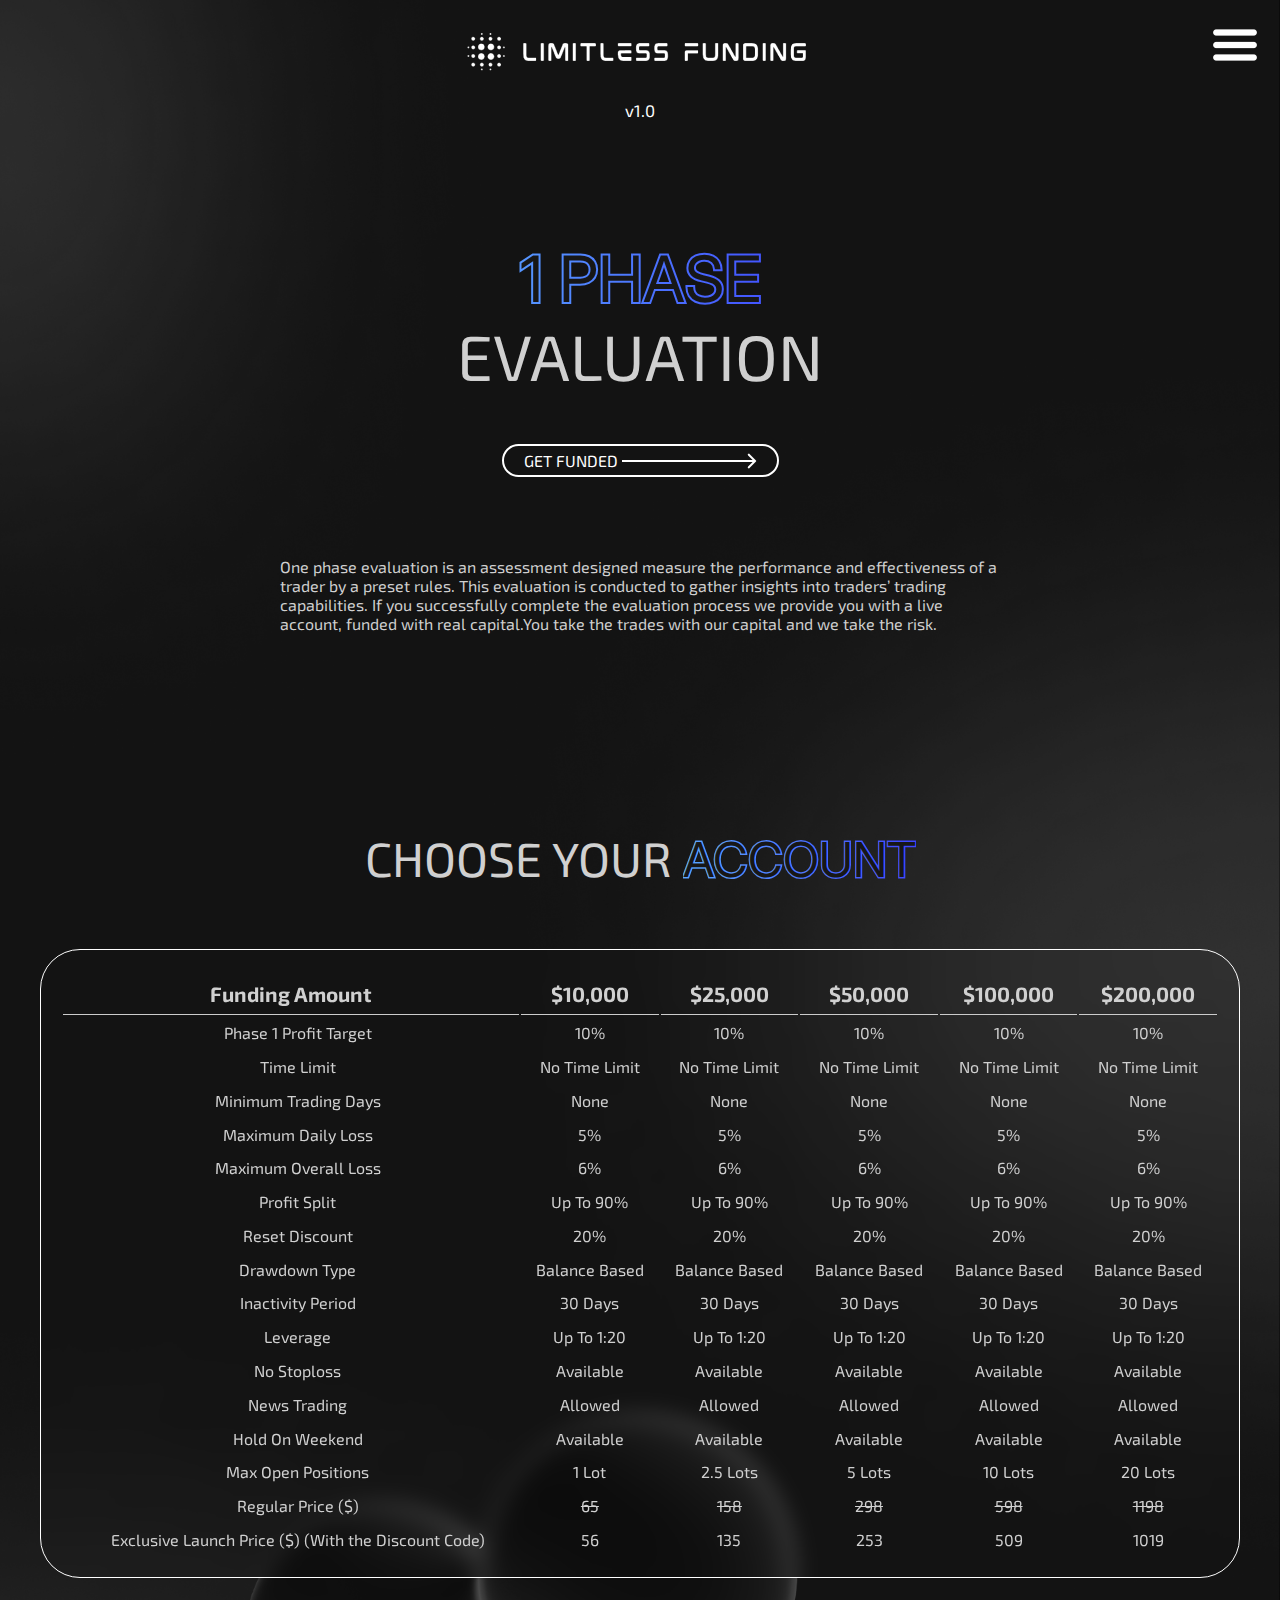
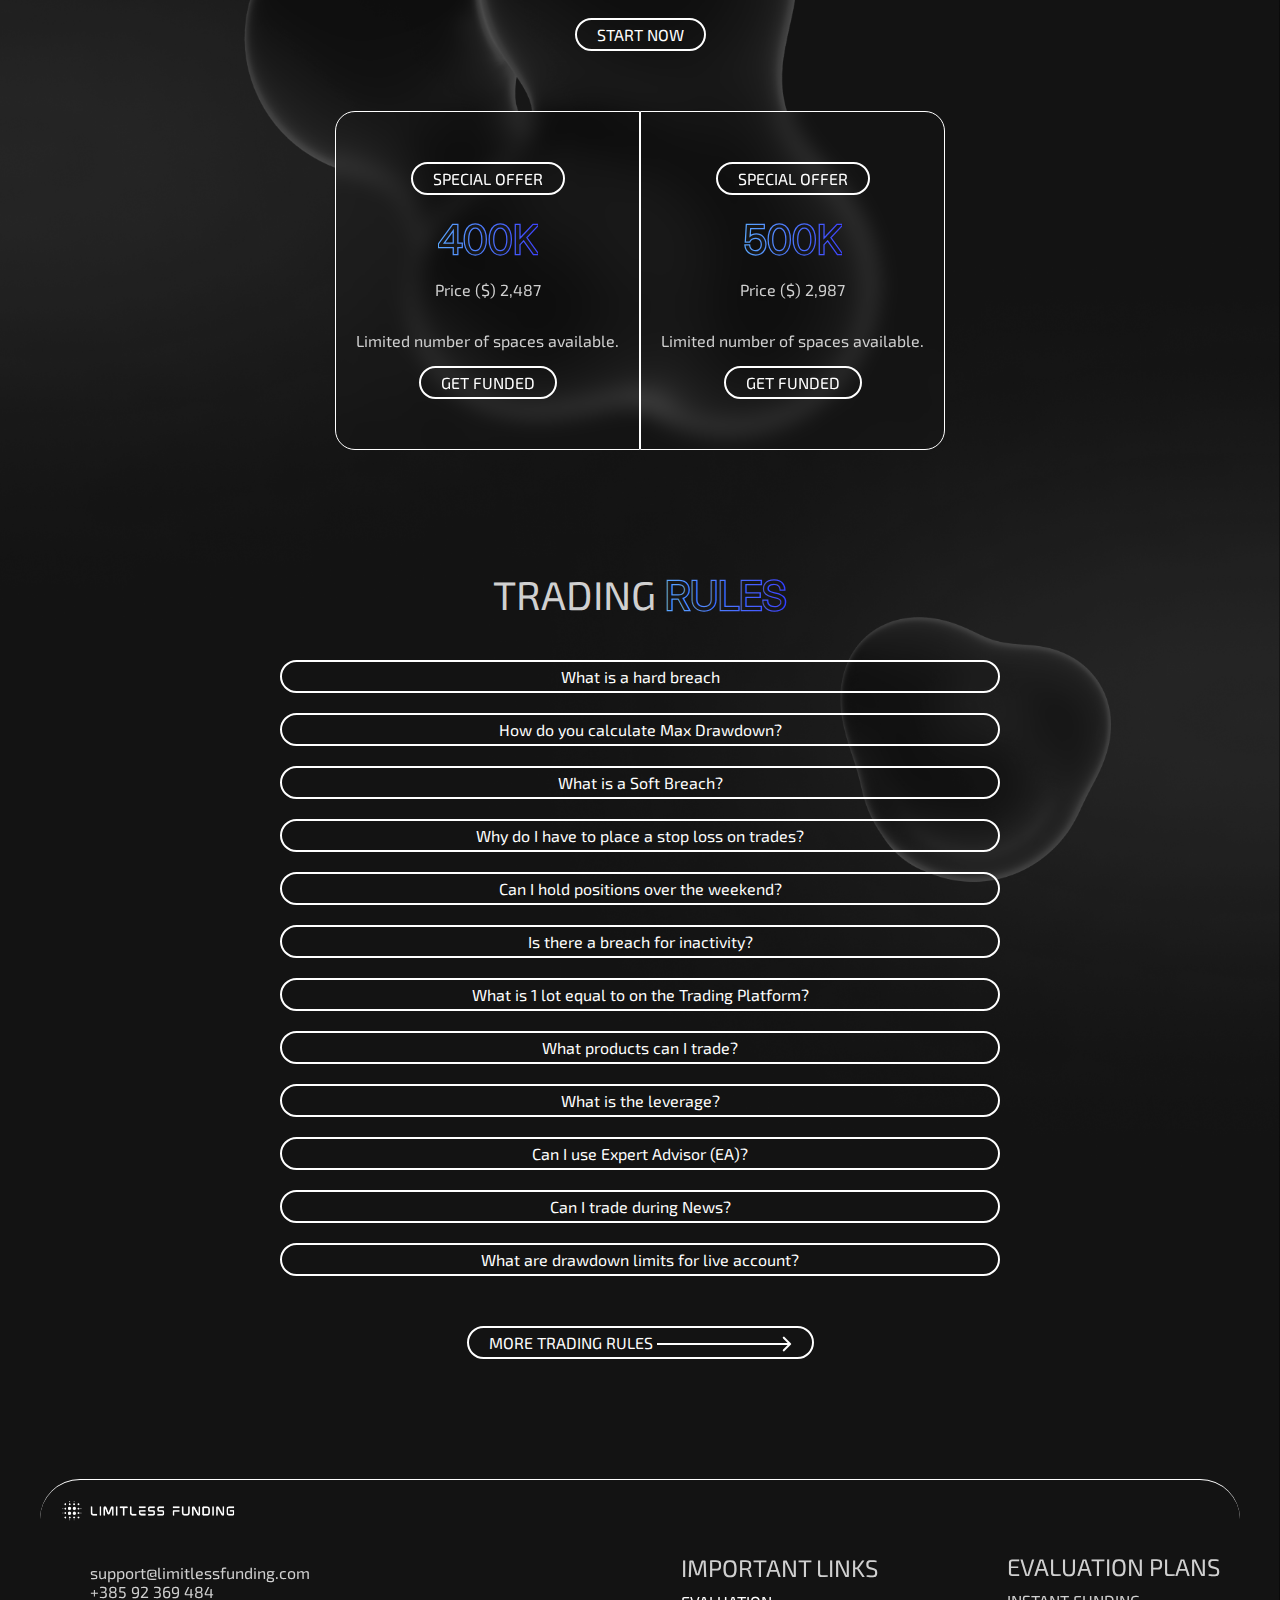
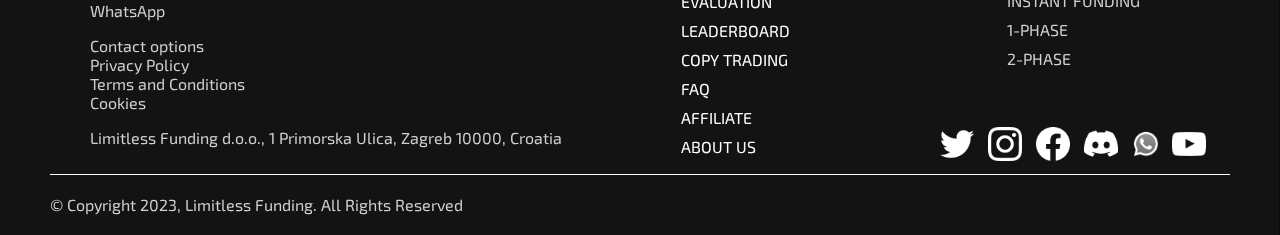
<file: hrco_stranica/1-phase.html>
<!DOCTYPE html>
<html lang="en">

<head>
  <meta charset="UTF-8">
  <meta name="viewport" content="width=device-width, initial-scale=1.0">
  <title>1-Phase</title>
  <link rel="stylesheet" href="CSS/style.css">
  <link rel="stylesheet" href="CSS/subpages.css">
  <link rel="stylesheet" href="https://cdnjs.cloudflare.com/ajax/libs/font-awesome/6.4.0/css/all.min.css"
    integrity="sha512-iecdLmaskl7CVkqkXNQ/ZH/XLlvWZOJyj7Yy7tcenmpD1ypASozpmT/E0iPtmFIB46ZmdtAc9eNBvH0H/ZpiBw=="
    crossorigin="anonymous" referrerpolicy="no-referrer" />
</head>

<body>
  <div class="container">
    <nav class="navigation flex">
      <div class="logo flex">
        <a href="index.html">
          <img src="img/logo.png">
        </a>
        <span class="version">v1.0</span>
      </div>
      <!-- Navigation -->
      <ul class="flex">
        <li class="evaluations"><a>Evaluations</a>
          <ul class="dropdown-menu">
            <li><a href="1-phase.html">1-phase</a></li>
            <li><a href="2-phase.html">2-phase</a></li>
          </ul>
        </li>
        <li><a href="#">How it works</a></li>
        <li><a href="#">Copy trading</a></li>
        <li><a href="affiliate.html">Affilitate</a></li>
        <li><a href="#">Support</a></li>
      </ul>

      <div class="nav-right">
        <a id="client-area-btn" class="button" href="https://limitlessfundingdashboard.propaccount.com">Client area</a>
      </div>
    </nav>
  </div>

  <!-- Hamburger navigation -->
  <div id="hamburgerMenuIcon"></div>
  <div id="hamburgerNavigation" class="flex">
    <ul class="flex">
      <li><a href="1-phase.html">1-phase</a></li>
      <li><a href="2-phase.html">2-phase</a></li>
      <li><a href="#">How it works</a></li>
      <li><a href="#">Copy trading</a></li>
      <li><a href="affiliate.html">Affilitate</a></li>
      <li><a href="#">Support</a></li>
      <li><a href="https://limitlessfundingdashboard.propaccount.com" class="button" id="client-area-hm">Client area</a>
      </li>
    </ul>
  </div>

  <!-- content -->
  <div class="container flex">
    <div id="mainTitle">
      <div class="highlight center-text">1 Phase</div>
      <span class="title">Evaluation</span>
    </div>
    <a href="https://limitlessfundingdashboard.propaccount.com/evaluation" class="button" id="getFunded1p">Get funded
      <img src="img/arrow.png"></a>

    <p id="mainParagraph1p">
      One phase evaluation is an assessment designed measure the performance and effectiveness of a trader by a
      preset rules. This evaluation is conducted to gather insights into traders’ trading capabilities. If you
      successfully complete the evaluation process we provide you with a live account, funded with real
      capital.You take the trades with our capital and we take the risk.
    </p>
  </div>

  <section id="account1p">
    <div class="container flex" id="account1p">
      <div class="title" id="account1pHeading">Choose your <span class="highlight">Account</span></div>

      <!-- table -->
      <img src="img/1-Phase.png" class="table-image" alt="">
      <table class="fold-table">
        <thead>
          <tr>
            <th>Funding Amount</th>
            <th>$10,000</th>
            <th>$25,000</th>
            <th>$50,000</th>
            <th>$100,000</th>
            <th>$200,000</th>
          </tr>
        </thead>
        <tbody>
          <tr class="view">
            <td>Phase 1 Profit Target</td>
            <td>10%</td>
            <td>10%</td>
            <td>10%</td>
            <td>10%</td>
            <td>10%</td>
          </tr>
          <tr class="fold">
            <td colspan="6">
              <div class="fold-content">
                <p>
                  At Limitless Funding, you can get funded by reaching a profit target in the evaluation phase. For
                  example: If you sign up for a 25k 1-Phase challenge, your profit target will be 10%. Similarly, if you
                  sign up for a 25k 2-Step challenge, your profit target for Phase 1 will be 10%. After achieving the
                  profit target(s), you will be able to start trading with the live account funded with the real
                  capital.
                </p>
              </div>
            </td>
          </tr>
          <tr class="view">
            <td>Time Limit</td>
            <td>No Time Limit</td>
            <td>No Time Limit</td>
            <td>No Time Limit</td>
            <td>No Time Limit</td>
            <td>No Time Limit</td>
          </tr>
          <tr class="fold">
            <td colspan="6">
              <div class="fold-content">
                <p>
                  There are No Time Limits for the 2-Phase and 1-Phase Evaluations. It means you can take as much time
                  as you want to reach the profit target(s).
                </p>
              </div>
            </td>
          </tr>
          <tr class="view">
            <td>Minimum Trading Days</td>
            <td>None</td>
            <td>None</td>
            <td>None</td>
            <td>None</td>
            <td>None</td>
          </tr>
          <tr class="fold">
            <td colspan="6">
              <div class="fold-content">
                <p>
                  In both the 2-Phase and 1-Phase evaluations, there is no requirement for a minimum number of trading
                  days. This implies that it is possible to achieve the profit target and become funded within 24 hours.
                  With the Withdraw On Demand feature, you have the flexibility to withdraw your initial payout whenever
                  you prefer. This means that you can begin the evaluation process and receive your first payout, all
                  within a 48-hour timeframe.
                </p>
              </div>
            </td>
          </tr>
          <tr class="view">
            <td>Maximum Daily Loss</td>
            <td>5%</td>
            <td>5%</td>
            <td>5%</td>
            <td>5%</td>
            <td>5%</td>
          </tr>
          <tr class="fold">
            <td colspan="6">
              <div class="fold-content">
                <p>
                  Daily loss limit specifies that you are permitted to lose 5% on 1-Phase and 4% on the 2-Phase of your
                  initial account balance on any given day.
                </p>

                <p>
                  So here is how the calculation works for 1-Phase evaluation accounts:
                </p>

                <p>
                  Your daily loss limit = Cumulative PnL of your open and close positions for the day.
                </p>

                <p>
                  This implies that on that specific day, this number should not exceed 5% of your initial account
                  balance.
                </p>

                <p>
                  For example, if you have a $10,000 account, the maximum daily loss limit is $500, so you are not
                  allowed to lose more than $500 on any given day. Suppose you have lost a total of $300 in your closed
                  trades. In such a case, you cannot lose more than $200, including floating losses. Note that swap and
                  commission rates are included in this calculation. If you lose more than $200, it will be considered a
                  hard breach.
                </p>


                <p>
                  Similarly, let's say you gained $500 in profit in a single day. In such a case, you will be allowed to
                  lose $500 (your profit) + $500 (your daily loss limit) = $1000. Losing more than $1000 (in both open
                  and closed positions) will be considered a hard breach.
                </p>

                <p>
                  Let's look at another case. Assume, like in the previous scenario, that you lost $300 in a single day.
                  Then you take a trade that is now running at a floating loss of -$250, but when you close it, it
                  becomes positive $50. If this occurs, according to our calculations, you will have exceeded your daily
                  loss limit the instant your loss exceeds $500.
                </p>

                <p>
                  Another thing to keep in mind is that your daily loss limit will be reset at 5PM EST. As an example,
                  suppose you have gained a $200 profit in a closed trade and you have a trade that is currently running
                  in -$600 floating loss. In this case, you still have not violated your daily drawdown for the day
                  because your current daily loss is +$200 - $600= -$400. However, if you hold this one trade with a
                  floating loss of $600 after 5PM EST, you will breach the daily loss limit because a new day begins
                  after 5PM EST and you have already lost $600, which is more than your daily loss limit of $500.
                </p>
              </div>
            </td>
          </tr>
          <tr class="view">
            <td>Maximum Overall Loss</td>
            <td>6%</td>
            <td>6%</td>
            <td>6%</td>
            <td>6%</td>
            <td>6%</td>
          </tr>
          <tr class="fold">
            <td colspan="6">
              <div class="fold-content">
                <p>
                  The Maximum Overall Loss or The Maximum Drawdown refers to the highest amount your account can
                  decrease in value before a hard breach of your account occurs.
                </p>

                <p>
                  You are allowed to have an overall maximum loss limit of 8% on 2-Phase and 6% on 1-Phase of your
                  initial account balance. Same drawdown limits apply on both evaluation and live funded accounts.
                </p>

                <p>
                  On a live funded account, when you reach either a 8% profit on a 2-Phase or a 6% profit on a 1-phase
                  account, your maximum overall drawdown will be set on your starting balance. So, if you reach a profit
                  of 15%, your maximum overall loss will be set at your starting balance, and will not trail. Meaning
                  you can lose 14.99% without hard breaching your account. See FAQ for more details.
                </p>
              </div>
            </td>
          </tr>
          <tr class="view">
            <td>Profit Split</td>
            <td>Up To 90%</td>
            <td>Up To 90%</td>
            <td>Up To 90%</td>
            <td>Up To 90%</td>
            <td>Up To 90%</td>
          </tr>
          <tr class="fold">
            <td colspan="6">
              <div class="fold-content">
                <p>
                  You can have a 90% profit split, if you decide to purchase an add-on upon check-out. However, the
                  standard profit split at Limitless Funding is 75% for both the 1-Step and 2-Step challenges.
                </p>
              </div>
            </td>
          </tr>
          <tr class="view">
            <td>Reset Discount</td>
            <td>20%</td>
            <td>20%</td>
            <td>20%</td>
            <td>20%</td>
            <td>20%</td>
          </tr>
          <tr class="fold">
            <td colspan="6">
              <div class="fold-content">
                <p>
                  If you violate any rule, your account will be suspended. But you will receive the opportunity to
                  continue with the program at a discounted price. This re-registration cost is also known as the
                  'reset' fee since you will restart your trading cycle. This option is always applicable, whether you
                  are in evaluation or the funded stage you will always have the option to try again at the discounted
                  fee. The reset fee is 80% of the original price for both 1-Phase, 2-phase evaluation and live funded
                  accounts.
                </p>

                <p>
                  For example, you have a 25k Evaluation account. The original price of the account is $158. If you
                  breach your account during your evaluation trading cycle, you would not be eligible to trade in the
                  account. But with Limitless Funding, traders can restart their trading journey by paying $126 as reset
                  fee in this situation.
                </p>
              </div>
            </td>
          </tr>
          <tr class="view">
            <td>Drawdown Type</td>
            <td>Balance Based</td>
            <td>Balance Based</td>
            <td>Balance Based</td>
            <td>Balance Based</td>
            <td>Balance Based</td>
          </tr>
          <tr class="fold">
            <td colspan="6">
              <div class="fold-content">
                <p>
                  Daily Drawdown is calculated based on the previous day’s end of day (5pm EST) balance.
                </p>

                <p>
                  The Maximum Drawdown is the combination of trailing and static drawdown in order to provide traders
                  with the maximum flexibility to freely compound their accounts . When your account is first opened,
                  your Maximum Trailing Drawdown is set at 6% (or 8% for 2-Phase evaluation) of your initial balance.
                  This 6% (or 8%) drawdown trails your High Water Mark, which is the highest peak in value that your
                  account has reached, until your account achieves a 6% or 8% profit. After your account has gained a 6%
                  (or 8%) profit, the Maximum Trailing Drawdown becomes static and no longer trails, which means it
                  locks at your initial balance and no longer follows the fluctuations of your account. See FAQ for more
                  details.
                </p>
              </div>
            </td>
          </tr>
          <tr class="view">
            <td>Inactivity Period</td>
            <td>30 Days</td>
            <td>30 Days</td>
            <td>30 Days</td>
            <td>30 Days</td>
            <td>30 Days</td>
          </tr>
          <tr class="fold">
            <td colspan="6">
              <div class="fold-content">
                <p>
                  An inactivity period refers to a specific duration of time during which an account or user remains
                  inactive or does not engage in any trading activity.
                </p>

                <p>
                  If you do not place a trade at least once every 30 days on your account, we will consider you inactive
                  and your account will be hard breached. Even if you hard breach the account, your profits you are
                  entitled to can still be withdrawn. See FAQ for more details.
                </p>

              </div>
            </td>
          </tr>
          <tr class="view">
            <td>Leverage</td>
            <td>Up To 1:20</td>
            <td>Up To 1:20</td>
            <td>Up To 1:20</td>
            <td>Up To 1:20</td>
            <td>Up To 1:20</td>
          </tr>
          <tr class="fold">
            <td colspan="6">
              <div class="fold-content">
                <p>
                  Leverage allows traders to control larger positions with a smaller amount of capital, increasing
                  potential profits and losses.
                </p>

                <p>
                  In line with sound risk management practices, we allow up to 10:1 leverage.
                  Forex, Metals, and Indices are 10:1. Equity Shares are 5:1. Crypto is 2:1.
                  The leverage can be doubled with the add-on, in 2-Phase accounts leverage can go up to 30:1 and in
                  1-Phase accounts it can go up to 20:1.
                </p>

                <p>
                  We do not offer excessive leverage for now as this can cause traders to blow their accounts.
                  The leverage we provide may be increased in the upcoming V2.0.
                </p>

              </div>
            </td>
          </tr>
          <tr class="view">
            <td>No Stoploss</td>
            <td>Available</td>
            <td>Available</td>
            <td>Available</td>
            <td>Available</td>
            <td>Available</td>
          </tr>
          <tr class="fold">
            <td colspan="6">
              <div class="fold-content">
                <p>
                  Traders have the option to forego using a stop loss if they opt for the add-on feature on the checkout
                  page.
                </p>

                <p>
                  In line with sound risk management practices, we require a stop loss on every trade. If you fail to
                  place a stop loss at the time of placing the trade/order, we will close the trade. This is only a soft
                  breach rule, so you can continue trading in your account.
                </p>
              </div>
            </td>
          </tr>
          <tr class="view">
            <td>News Trading</td>
            <td>Allowed</td>
            <td>Allowed</td>
            <td>Allowed</td>
            <td>Allowed</td>
            <td>Allowed</td>
          </tr>
          <tr class="fold">
            <td colspan="6">
              <div class="fold-content">
                <p>
                  At Limitless Funding, we are committed to providing flexible trading conditions tailored to your
                  needs. That is why, we allow news trading in all evaluation and live funded accounts.
                  You can trade during news events such as CPI, PPI, FOMC, etc.
                </p>
              </div>
            </td>
          </tr>
          <tr class="view">
            <td>Hold On Weekend</td>
            <td>Available</td>
            <td>Available</td>
            <td>Available</td>
            <td>Available</td>
            <td>Available</td>
          </tr>
          <tr class="fold">
            <td colspan="6">
              <div class="fold-content">
                <p>
                  With Limitless Funding you can hold trades during the weekend in all evaluation and live funded
                  accounts if you opt for the add-on feature on the checkout page.
                </p>

                <p>
                  However spreads may widen during these periods. We advise to manage your positions and risk during
                  this period if you wish to hold trades over the weekend.
                </p>

                <p>
                  If you do not choose an add-on, we require all trades to be closed by 3:45pm EST on Friday. Any trades
                  left open after this time will automatically be closed. Note, this is only a soft breach and you will
                  be able to continue trading once the markets reopen.
                </p>
              </div>
            </td>
          </tr>
          <tr class="view">
            <td>Max Open Positions</td>
            <td>1 Lot</td>
            <td>2.5 Lots</td>
            <td>5 Lots</td>
            <td>10 Lots</td>
            <td>20 Lots</td>
          </tr>
          <tr class="fold">
            <td colspan="6">
              <div class="fold-content">
                <p>
                  Maximum open lots across all pairs that a trader can have at any given time. These values change
                  according to account size. Below are standardized lot size for each asset class.

                  Forex - 1 lot = $100k notional
                  Index - 1 lot = 10 Contracts
                  Crypto - 1 lot = 1 coin
                  Stocks - 1 lot = 100 shares
                  Silver - 1 lot = 5000 ounces
                  Gold - 1 lot = 100 ounces
                  Oil - 1 lot = 1000 barrels

                </p>
              </div>
            </td>
          </tr>
          <tr class="view">
            <td>Regular Price ($)</td>
            <td><s>65</s></td>
            <td><s>158</s></td>
            <td><s>298</s></td>
            <td><s>598</s></td>
            <td><s>1198</s></td>
          </tr>
          <tr class="fold">
            <td colspan="6">
              <div class="fold-content">
                <p>
                  The fee essentially acts as a demonstration of a trader's commitment to manage the account with utmost
                  care and responsibility. When a trader has something at stake, their trading psychology is more
                  engaged. Moreover, the fee is a minimal percentage compared to the size of the Limitless Funding
                  Account you'll receive after successfully completing the evaluation process.

                  The silver lining is that you cannot lose more than the fee as any potential losses on the Limitless
                  Funding Account are covered by us.

                </p>
              </div>
            </td>
          </tr>
          <tr class="view">
            <td>Exclusive Launch Price ($) (With the Discount Code)</td>
            <td>56</td>
            <td>135</td>
            <td>253</td>
            <td>509</td>
            <td>1019</td>
          </tr>
          <tr class="fold">
            <td colspan="6">
              <div class="fold-content">
                <p>
                  This price is exclusive to Limitless Funding V1.0, This is an affordable way for traders to get funded
                  and to sign up for early access to V2.0 features and other benefits.
                </p>
              </div>
            </td>
          </tr>
        </tbody>
      </table>

      <div id="startnow" class="flex">
        <a href="https://limitlessfundingdashboard.propaccount.com/evaluation" class="title button">Start now</a>
      </div>
    </div>
  </section>

  <!-- Exclusive offer -->
  <section id="exclusiveOffer1p">
    <div class="container flex">
      <div id="exclusiveOffer1" class="flex">
        <a class="button title" href="#">Special offer</a>
        <div class="highlight " id="400">400K</div>
        <p>
          Price ($) 2,487
        </p>

        <p>
          Limited number of spaces available.
        </p>

        <a class="button title" id="getFundedp1eo1"
          href="https://limitlessfundingdashboard.propaccount.com/evaluation">Get funded</a>
      </div>

      <div id="exclusiveOffer2" class="flex">
        <a class="button title" href="#">Special offer</a>
        <div class="highlight " id="500k">500K</div>
        <p>
          Price ($) 2,987
        </p>

        <p>
          Limited number of spaces available.
        </p>

        <a class="button title" id="getFundedp1eo2"
          href="https://limitlessfundingdashboard.propaccount.com/evaluation">Get funded</a>
      </div>
    </div>
  </section>

  <section id="tradingRules1p">
    <div class="container flex">
      <div id="tradingRules1pHeading">
        <div class="title center-text">Trading <span class="highlight">Rules</span></div>
      </div>

      <!-- rules -->
      <div class="flex" id="rules1p">
        <a class="title button" href="#" id="rule1.1">What is a hard breach</a>
        <a class="title button" href="#" id="rule1.2">How do you calculate Max Drawdown?</a>
        <a class="title button" href="#" id="rule1.3">What is a Soft Breach?</a>
        <a class="title button" href="#" id="rule1.4">Why do I have to place a stop loss on trades?</a>
        <a class="title button" href="#" id="rule1.5">Can I hold positions over the weekend?</a>
        <a class="title button" href="#" id="rule1.7">Is there a breach for inactivity?</a>
        <a class="title button" href="#" id="rule1.8">What is 1 lot equal to on the Trading Platform?</a>
        <a class="title button" href="#" id="rule1.10">What products can I trade?</a>
        <a class="title button" href="#" id="rule1.11">What is the leverage?</a>
        <a class="title button" href="#" id="rule1.12">Can I use Expert Advisor (EA)?</a>
        <a class="title button" href="#" id="rule1.13">Can I trade during News?</a>
        <a class="title button" href="#" id="rule1.14">What are drawdown limits for live account?</a>
      </div>
      <a id="moreRules1p" class="button title" href="#">More trading rules <img src="img/arrow.png" alt=""></a>
    </div>
    </div>
    <!-- footer -->
    <footer>
      <img src="img/logo.png">
      <div class="container flex">
        <div id="footerColumn1">
          <ul>
            <li>support@limitlessfunding.com</li>
            <li>+385 92 369 484</li>
            <li>WhatsApp</li>
          </ul>

          <ul>
            <li>Contact options</li>
            <li>Privacy Policy</li>
            <li>Terms and Conditions</li>
            <li>Cookies</li>
          </ul>

          <ul>
            <li>Limitless Funding d.o.o., 1 Primorska Ulica, Zagreb 10000, Croatia</li>
          </ul>
        </div>

        <div id="footerColumn2">
          <ul>
            <li>Important links</li>
            <li><a href="#">Evaluation</a></li>
            <li><a href="#">Leaderboard</a></li>
            <li><a href="#">Copy trading</a></li>
            <li><a href="#">FAQ</a></li>
            <li><a href="#">Affiliate</a></li>
            <li><a href="#">About us</a></li>
          </ul>
        </div>

        <div id="footerColumn3">
          <ul>
            <li>Evaluation plans</li>
            <li>Instant funding</li>
            <li>1-Phase</li>
            <li>2-Phase</li>
          </ul>
        </div>

        <div class="flex" id="socialMedia">
          <a href="#"><img src="img/twitter2.png"></a>
          <a href="#"><img src="img/instagram2.png"></a>
          <a href="#"><img src="img/facebook2.png"></a>
          <a href="#"><img src="img/discord2.png"></a>
          <a href="#"><img src="img/whatsapp.png"></a>
          <a href="#"><img src="img/youtube2.png"></a>
        </div>
      </div>
      <div style="border-bottom: 1px solid #ffffff; margin-bottom: 20px;"></div>
      <span>&copy; Copyright 2023, Limitless Funding. All Rights Reserved</span>
    </footer>
    <script src="JS/main.js"></script>
    <script src="JS/1phaseRules.js"></script>

</body>

</html>
</file>
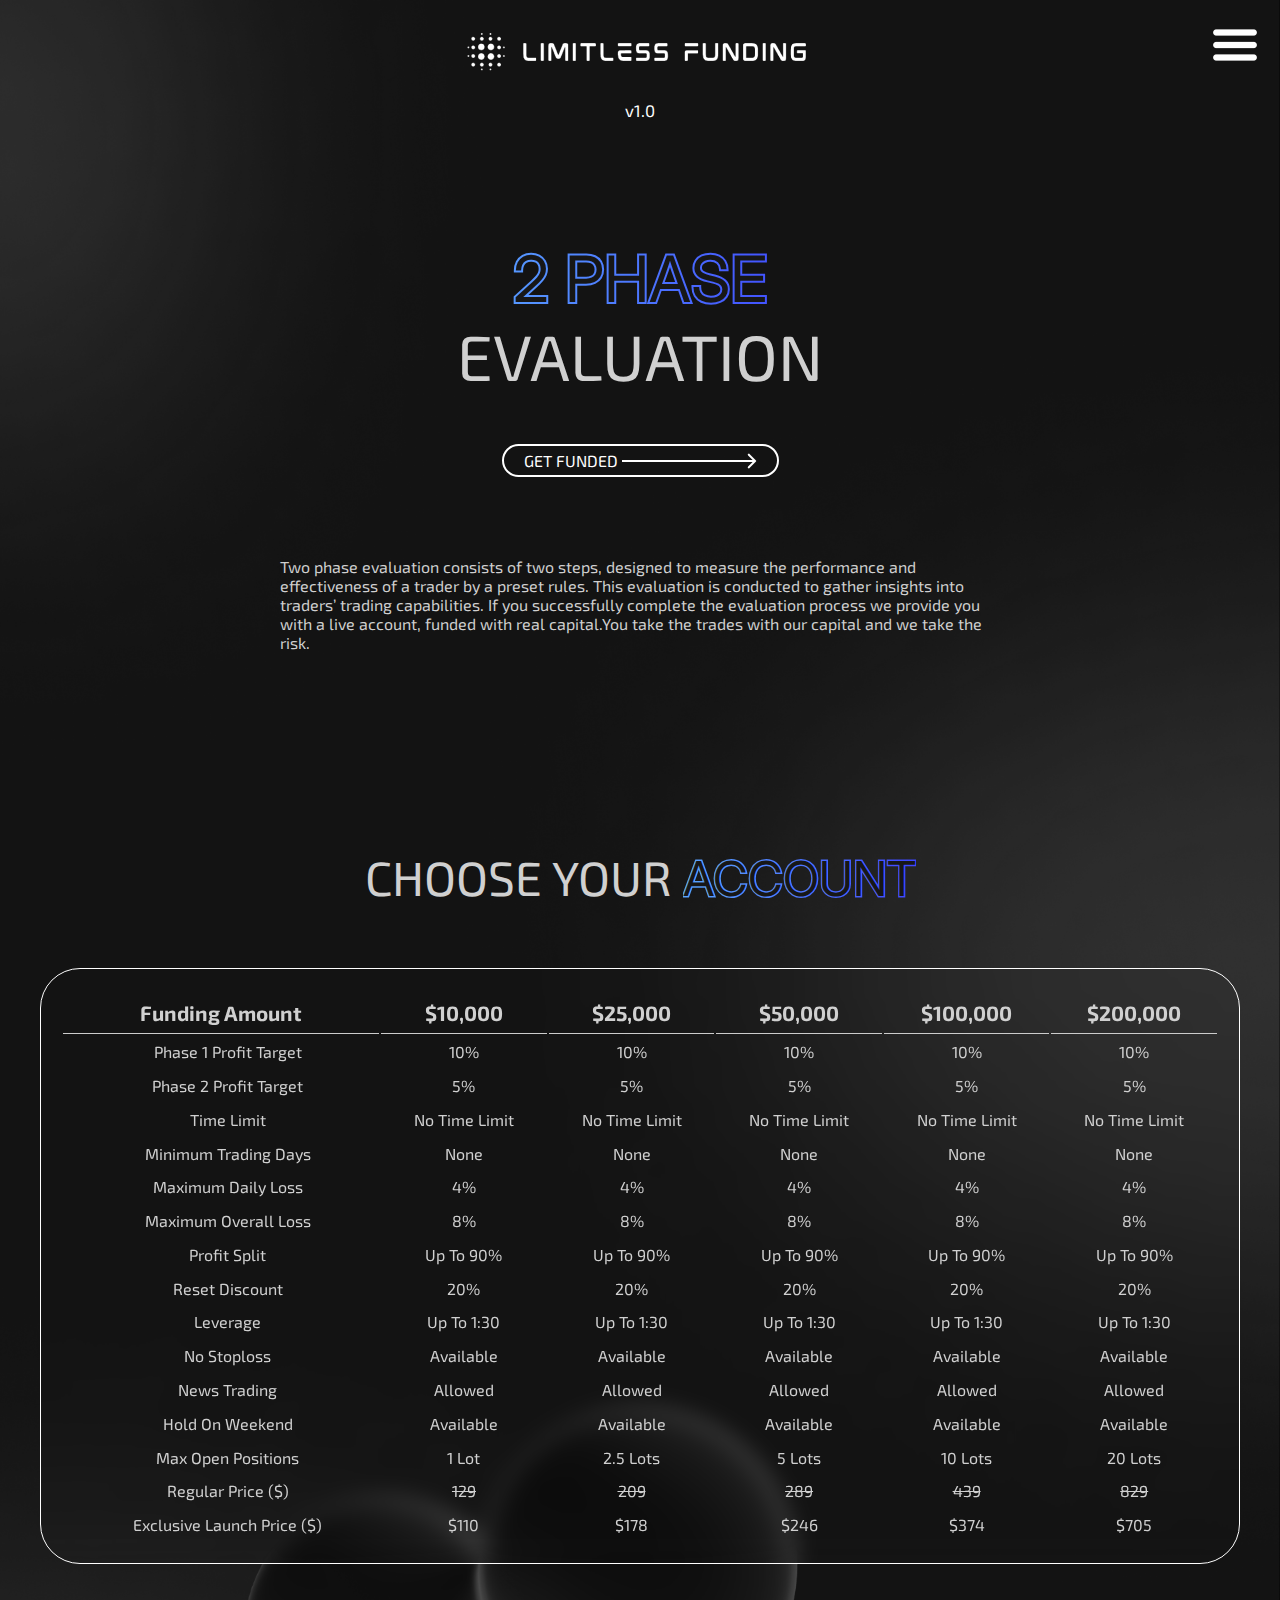
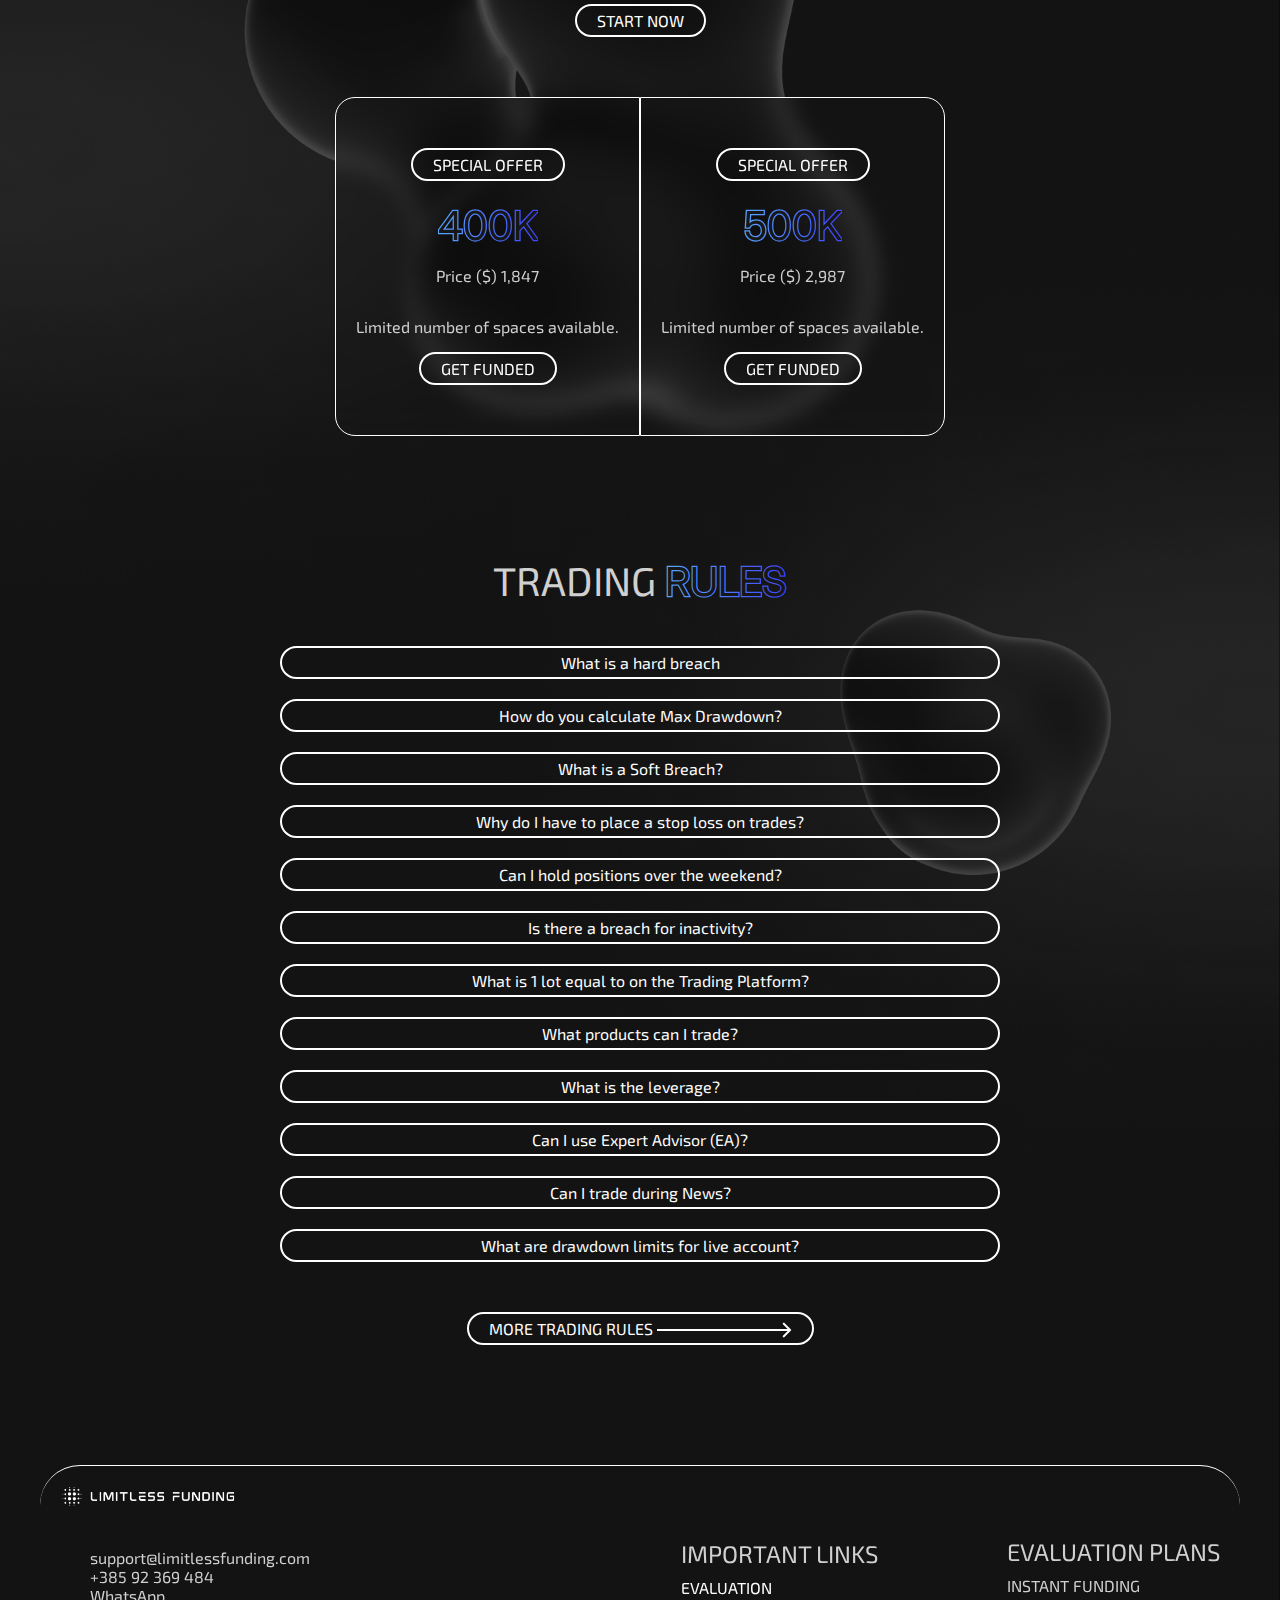
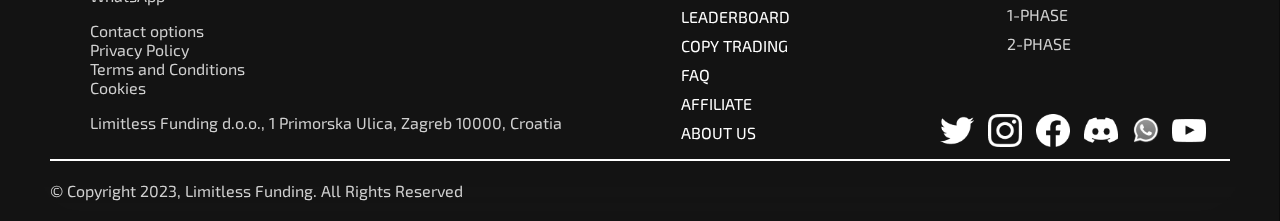
<file: hrco_stranica/2-phase.html>
<!DOCTYPE html>
<html lang="en">

<head>
  <meta charset="UTF-8">
  <meta name="viewport" content="width=device-width, initial-scale=1.0">
  <title>2-Phase</title>
  <link rel="stylesheet" href="CSS/style.css">
  <link rel="stylesheet" href="CSS/subpages.css">
  <link rel="stylesheet" href="https://cdnjs.cloudflare.com/ajax/libs/font-awesome/6.4.0/css/all.min.css"
    integrity="sha512-iecdLmaskl7CVkqkXNQ/ZH/XLlvWZOJyj7Yy7tcenmpD1ypASozpmT/E0iPtmFIB46ZmdtAc9eNBvH0H/ZpiBw=="
    crossorigin="anonymous" referrerpolicy="no-referrer" />
</head>

<body>
  <div class="container">
    <nav class="navigation flex">
      <div class="logo flex">
        <a href="index.html">
          <img src="img/logo.png">
        </a>
        <span class="version">v1.0</span>
      </div>
      <!-- Navigation -->
      <ul class="flex">
        <li class="evaluations"><a href="#">Evaluations</a>
          <ul class="dropdown-menu">
            <li><a href="1-phase.html">1-phase</a></li>
            <li><a href="2-phase.html">2-phase</a></li>
          </ul>
        </li>
        <li><a href="#">How it works</a></li>
        <li><a href="#">Copy trading</a></li>
        <li><a href="affiliate.html">Affilitate</a></li>
        <li><a href="#">Support</a></li>
      </ul>

      <div class="nav-right">
        <a id="client-area-btn" class="button" href="https://limitlessfundingdashboard.propaccount.com">Client area</a>
      </div>
    </nav>
  </div>

  <!-- Hamburger navigation -->
  <div id="hamburgerMenuIcon"></div>
  <div id="hamburgerNavigation" class="flex">
    <ul class="flex">
      <li><a href="1-phase.html">1-phase</a></li>
      <li><a href="2-phase.html">2-phase</a></li>
      <li><a href="#">How it works</a></li>
      <li><a href="#">Copy trading</a></li>
      <li><a href="affiliate.html">Affilitate</a></li>
      <li><a href="#">Support</a></li>
      <li><a href="https://limitlessfundingdashboard.propaccount.com" class="button" id="client-area-hm">Client area</a>
      </li>
    </ul>
  </div>

  <!-- content -->
  <div class="container flex">
    <div id="mainTitle">
      <div class="highlight center-text">2 Phase</div>
      <span class="title">Evaluation</span>
    </div>
    <a href="https://limitlessfundingdashboard.propaccount.com/evaluation" class="button" id="getFunded2p">Get funded
      <img src="img/arrow.png"></a>

    <p id="mainParagraph2p">
      Two phase evaluation consists of two steps, designed to measure the performance and effectiveness of a trader by a
      preset rules. This evaluation is conducted to gather insights into traders’ trading capabilities. If you
      successfully complete the evaluation process we provide you with a live account, funded with real capital.You take
      the trades with our capital and we take the risk.
    </p>
  </div>

  <section id="account2p">
    <div class="container flex" id="account2p">
      <div class="title" id="account2pHeading">Choose your <span class="highlight">Account</span></div>

      <!-- table -->
      <img src="img/2-Phase.png" alt="" class="table-image">
      <table class="fold-table">
        <thead>
          <tr>
            <th>Funding Amount</th>
            <th>$10,000</th>
            <th>$25,000</th>
            <th>$50,000</th>
            <th>$100,000</th>
            <th>$200,000</th>
          </tr>
        </thead>
        <tbody>
          <tr class="view">
            <td>Phase 1 Profit Target</td>
            <td>10%</td>
            <td>10%</td>
            <td>10%</td>
            <td>10%</td>
            <td>10%</td>
          </tr>
          <tr class="fold">
            <td colspan="6">
              <div class="fold-content">
                <p>
                  At Limitless Funding, you can get funded by reaching a profit target in the evaluation phase. For
                  example: If you sign up for a 25k 1-Phase challenge, your profit target will be 10%. Similarly, if you
                  sign up for a 25k 2-Step challenge, your profit target for Phase 1 will be 10%. After achieving the
                  profit target(s), you will be able to start trading with the live account funded with the real
                  capital.
                </p>
              </div>
            </td>
          </tr>
          <tr class="view">
            <td>Phase 2 Profit Target</td>
            <td>5%</td>
            <td>5%</td>
            <td>5%</td>
            <td>5%</td>
            <td>5%</td>
          </tr>
          <tr class="fold">
            <td colspan="6">
              <div class="fold-content">
                <p>
                  In the 2-Phase evaluation, traders need to reach a profit of 5% on their second step accounts.
                </p>
              </div>
            </td>
          </tr>
          <tr class="view">
            <td>Time Limit</td>
            <td>No Time Limit</td>
            <td>No Time Limit</td>
            <td>No Time Limit</td>
            <td>No Time Limit</td>
            <td>No Time Limit</td>
          </tr>
          <tr class="fold">
            <td colspan="6">
              <div class="fold-content">
                <p>
                  There are No Time Limits for the 2-Phase and 1-Phase Evaluations. It means you can take as much time
                  as you want to reach the profit target(s).
                </p>
              </div>
            </td>
          </tr>
          <tr class="view">
            <td>Minimum Trading Days</td>
            <td>None</td>
            <td>None</td>
            <td>None</td>
            <td>None</td>
            <td>None</td>
          </tr>
          <tr class="fold">
            <td colspan="6">
              <div class="fold-content">
                <p>
                  In both the 2-Phase and 1-Phase evaluations, there is no requirement for a minimum number of trading
                  days. This implies that it is possible to achieve the profit target and become funded within 24 hours.
                  With the Withdraw On Demand feature, you have the flexibility to withdraw your initial payout whenever
                  you prefer. This means that you can begin the evaluation process and receive your first payout, all
                  within a 48-hour timeframe.
                </p>
              </div>
            </td>
          </tr>
          <tr class="view">
            <td>Maximum Daily Loss</td>
            <td>4%</td>
            <td>4%</td>
            <td>4%</td>
            <td>4%</td>
            <td>4%</td>
          </tr>
          <tr class="fold">
            <td colspan="6">
              <div class="fold-content">
                <p>
                  Daily loss limit specifies that you are permitted to lose 5% on 1-Phase and 4% on the 2-Phase of your
                  initial account balance on any given day.
                </p>

                <p>
                  So here is how the calculation works for 1-Phase evaluation accounts:
                </p>

                <p>
                  Your daily loss limit = Cumulative PnL of your open and close positions for the day.
                </p>

                <p>
                  This implies that on that specific day, this number should not exceed 5% of your initial account
                  balance.
                </p>

                <p>
                  For example, if you have a $10,000 account, the maximum daily loss limit is $500, so you are not
                  allowed to lose more than $500 on any given day. Suppose you have lost a total of $300 in your closed
                  trades. In such a case, you cannot lose more than $200, including floating losses. Note that swap and
                  commission rates are included in this calculation. If you lose more than $200, it will be considered a
                  hard breach.
                </p>

                <p>
                  Similarly, let's say you gained $500 in profit in a single day. In such a case, you will be allowed to
                  lose $500 (your profit) + $500 (your daily loss limit) = $1000. Losing more than $1000 (in both open
                  and closed positions) will be considered a hard breach.

                </p>

                <p>
                  Let's look at another case. Assume, like in the previous scenario, that you lost $300 in a single day.
                  Then you take a trade that is now running at a floating loss of -$250, but when you close it, it
                  becomes positive $50. If this occurs, according to our calculations, you will have exceeded your daily
                  loss limit the instant your loss exceeds $500.
                </p>

                <p>
                  Another thing to keep in mind is that your daily loss limit will be reset at 5PM EST. As an example,
                  suppose you have gained a $200 profit in a closed trade and you have a trade that is currently running
                  in -$600 floating loss. In this case, you still have not violated your daily drawdown for the day
                  because your current daily loss is +$200 - $600= -$400. However, if you hold this one trade with a
                  floating loss of $600 after 5PM EST, you will breach the daily loss limit because a new day begins
                  after 5PM EST and you have already lost $600, which is more than your daily loss limit of $500.
                </p>

              </div>
            </td>
          </tr>
          <tr class="view">
            <td>Maximum Overall Loss</td>
            <td>8%</td>
            <td>8%</td>
            <td>8%</td>
            <td>8%</td>
            <td>8%</td>
          </tr>
          <tr class="fold">
            <td colspan="6">
              <div class="fold-content">
                <p>
                  The Maximum Overall Loss or The Maximum Drawdown refers to the highest amount your account can
                  decrease in value before a hard breach of your account occurs.
                </p>

                <p>
                  You are allowed to have an overall maximum loss limit of 8% on 2-Phase and 6% on 1-Phase of your
                  initial account balance. Same drawdown limits apply on both evaluation and live funded accounts.
                </p>

                <p>
                  On a live funded account, when you reach either a 8% profit on a 2-Phase or a 6% profit on a 1-phase
                  account, your maximum overall drawdown will be set on your starting balance. So, if you reach a profit
                  of 15%, your maximum overall loss will be set at your starting balance, and will not trail. Meaning
                  you can lose 14.99% without hard breaching your account. See FAQ for more details.
                </p>
              </div>
            </td>
          </tr>
          <tr class="view">
            <td>Profit Split</td>
            <td>Up To 90%</td>
            <td>Up To 90%</td>
            <td>Up To 90%</td>
            <td>Up To 90%</td>
            <td>Up To 90%</td>
          </tr>
          <tr class="fold">
            <td colspan="6">
              <div class="fold-content">
                <p>
                  You can have a 90% profit split, if you decide to purchase an add-on upon check-out. However, the
                  standard profit split at Limitless Funding is 75% for both the 1-Step and 2-Step challenges.
                </p>
              </div>
            </td>
          </tr>
          <tr class="view">
            <td>Reset Discount</td>
            <td>20%</td>
            <td>20%</td>
            <td>20%</td>
            <td>20%</td>
            <td>20%</td>
          </tr>
          <tr class="fold">
            <td colspan="6">
              <div class="fold-content">
                <p>
                  If you violate any rule, your account will be suspended. But you will receive the opportunity to
                  continue with the program at a discounted price. This re-registration cost is also known as the
                  'reset' fee since you will restart your trading cycle. This option is always applicable, whether you
                  are in evaluation or the funded stage you will always have the option to try again at the discounted
                  fee. The reset fee is 80% of the original price for both 1-Phase, 2-phase evaluation and live funded
                  accounts.
                </p>

                <p>
                  For example, you have a 25k Evaluation account. The original price of the account is $158. If you
                  breach your account during your evaluation trading cycle, you would not be eligible to trade in the
                  account. But with Limitless Funding, traders can restart their trading journey by paying $126 as reset
                  fee in this situation.
                </p>
              </div>
            </td>
          </tr>
          <tr class="view">
            <td>Leverage</td>
            <td>Up To 1:30</td>
            <td>Up To 1:30</td>
            <td>Up To 1:30</td>
            <td>Up To 1:30</td>
            <td>Up To 1:30</td>
          </tr>
          <tr class="fold">
            <td colspan="6">
              <div class="fold-content">
                <p>
                  Leverage allows traders to control larger positions with a smaller amount of capital, increasing
                  potential profits and losses.
                </p>

                <p>
                  In line with sound risk management practices, we allow up to 10:1 leverage.
                  Forex, Metals, and Indices are 10:1. Equity Shares are 5:1. Crypto is 2:1.
                  The leverage can be doubled with the add-on, in 2-Phase accounts leverage can go up to 30:1 and in
                  1-Phase accounts it can go up to 20:1.
                </p>

                <p>
                  We do not offer excessive leverage for now as this can cause traders to blow their accounts.
                  The leverage we provide may be increased in the upcoming V2.0.
                </p>
              </div>
            </td>
          </tr>
          <tr class="view">
            <td>No Stoploss</td>
            <td>Available</td>
            <td>Available</td>
            <td>Available</td>
            <td>Available</td>
            <td>Available</td>
          </tr>
          <tr class="fold">
            <td colspan="6">
              <div class="fold-content">
                <p>
                  Traders have the option to forego using a stop loss if they opt for the add-on feature on the checkout
                  page.

                </p>

                <p>
                  In line with sound risk management practices, we require a stop loss on every trade. If you fail to
                  place a stop loss at the time of placing the trade/order, we will close the trade. This is only a soft
                  breach rule, so you can continue trading in your account.
                </p>
              </div>
            </td>
          </tr>
          <tr class="view">
            <td>News Trading</td>
            <td>Allowed</td>
            <td>Allowed</td>
            <td>Allowed</td>
            <td>Allowed</td>
            <td>Allowed</td>
          </tr>
          <tr class="fold">
            <td colspan="6">
              <div class="fold-content">
                <p>
                  At Limitless Funding, we are committed to providing flexible trading conditions tailored to your
                  needs. That is why, we allow news trading in all evaluation and live funded accounts.
                  You can trade during news events such as CPI, PPI, FOMC, etc.
                </p>
              </div>
            </td>
          </tr>
          <tr class="view">
            <td>Hold On Weekend</td>
            <td>Available</td>
            <td>Available</td>
            <td>Available</td>
            <td>Available</td>
            <td>Available</td>
          </tr>
          <tr class="fold">
            <td colspan="6">
              <div class="fold-content">
                <p>
                  With Limitless Funding you can hold trades during the weekend in all evaluation and live funded
                  accounts if you opt for the add-on feature on the checkout page.
                </p>

                <p>
                  However spreads may widen during these periods. We advise to manage your positions and risk during
                  this period if you wish to hold trades over the weekend.
                </p>

                <p>
                  If you do not choose an add-on, we require all trades to be closed by 3:45pm EST on Friday. Any trades
                  left open after this time will automatically be closed. Note, this is only a soft breach and you will
                  be able to continue trading once the markets reopen.
                </p>
              </div>
            </td>
          </tr>
          <tr class="view">
            <td>Max Open Positions</td>
            <td>1 Lot</td>
            <td>2.5 Lots</td>
            <td>5 Lots</td>
            <td>10 Lots</td>
            <td>20 Lots</td>
          </tr>
          <tr class="fold">
            <td colspan="6">
              <div class="fold-content">
                <p>
                  Maximum open lots across all pairs that a trader can have at any given time. These values change
                  according to account size. Below are standardized lot size for each asset class.

                  Forex - 1 lot = $100k notional
                  Index - 1 lot = 10 Contracts
                  Crypto - 1 lot = 1 coin
                  Stocks - 1 lot = 100 shares
                  Silver - 1 lot = 5000 ounces
                  Gold - 1 lot = 100 ounces
                  Oil - 1 lot = 1000 barrels
                </p>
              </div>
            </td>
          </tr>
          <tr class="view">
            <td>Regular Price ($)</td>
            <td><s>129</s></td>
            <td><s>209</s></td>
            <td><s>289</s></td>
            <td><s>439</s></td>
            <td><s>829</s></td>
          </tr>
          <tr class="fold">
            <td colspan="6">
              <div class="fold-content">
                <p>
                  The fee essentially acts as a demonstration of a trader's commitment to manage the account with utmost
                  care and responsibility. When a trader has something at stake, their trading psychology is more
                  engaged. Moreover, the fee is a minimal percentage compared to the size of the Limitless Funding
                  Account you'll receive after successfully completing the evaluation process.
                </p>

                <p>
                  The silver lining is that you cannot lose more than the fee as any potential losses on the Limitless
                  Funding Account are covered by us.
                </p>
              </div>
            </td>
          </tr>
          <tr class="view">
            <td>Exclusive Launch Price ($)</td>
            <td>$110</td>
            <td>$178</td>
            <td>$246</td>
            <td>$374</td>
            <td>$705</td>
          </tr>
          <tr class="fold">
            <td colspan="6">
              <div class="fold-content">
                <p>
                  This price is exclusive to Limitless Funding V1.0, This is an affordable way for traders to get funded
                  and to sign up for early access to V2.0 features and other benefits.
                </p>
              </div>
            </td>
          </tr>
          <!-- Add more rows with corresponding data here -->
        </tbody>
      </table>
      <div id="startnow" class="flex">
        <a href="https://limitlessfundingdashboard.propaccount.com/evaluation" class="title button">Start now</a>
      </div>
    </div>
  </section>

  <!-- Exclusive offer -->
  <section id="exclusiveOffer2p">
    <div class="container flex">
      <div id="exclusiveOffer1" class="flex">
        <a class="button title" href="#">Special offer</a>
        <div class="highlight " id="400">400K</div>
        <p>
          Price ($) 1,847
        </p>

        <p>
          Limited number of spaces available.
        </p>

        <a class="button title" id="getFundedp2eo1"
          href="https://limitlessfundingdashboard.propaccount.com/evaluation">Get funded</a>
      </div>

      <div id="exclusiveOffer2" class="flex">
        <a class="button title" href="#">Special offer</a>
        <div class="highlight " id="500k">500K</div>
        <p>
          Price ($) 2,987
        </p>

        <p>
          Limited number of spaces available.
        </p>

        <a class="button title" id="getFundedp2eo2"
          href="https://limitlessfundingdashboard.propaccount.com/evaluation">Get funded</a>
      </div>
    </div>
  </section>

  <section id="tradingRules2p">
    <div class="container flex">
      <div id="tradingRules2pHeading">
        <div class="title center-text">Trading <span class="highlight">Rules</span></div>
      </div>

      <!-- rules -->
      <div class="flex" id="rules2p">
        <a class="title button" href="#" id="rule2.1">What is a hard breach</a>
        <a class="title button" href="#" id="rule2.2">How do you calculate Max Drawdown?</a>
        <a class="title button" href="#" id="rule2.3">What is a Soft Breach?</a>
        <a class="title button" href="#" id="rule2.4">Why do I have to place a stop loss on trades?</a>
        <a class="title button" href="#" id="rule2.5">Can I hold positions over the weekend?</a>
        <a class="title button" href="#" id="rule2.7">Is there a breach for inactivity?</a>
        <a class="title button" href="#" id="rule2.8">What is 1 lot equal to on the Trading Platform?</a>
        <a class="title button" href="#" id="rule2.10">What products can I trade?</a>
        <a class="title button" href="#" id="rule2.11">What is the leverage?</a>
        <a class="title button" href="#" id="rule2.12">Can I use Expert Advisor (EA)?</a>
        <a class="title button" href="#" id="rule2.13">Can I trade during News?</a>
        <a class="title button" href="#" id="rule2.14">What are drawdown limits for live account?</a>
      </div>
      <a id="moreRules2p" class="button title" href="#">More trading rules <img src="img/arrow.png" alt=""></a>
    </div>
    </div>
    <!-- footer -->
    <footer>
      <img src="img/logo.png">
      <div class="container flex">
        <div id="footerColumn1">
          <ul>
            <li>support@limitlessfunding.com</li>
            <li>+385 92 369 484</li>
            <li>WhatsApp</li>
          </ul>

          <ul>
            <li>Contact options</li>
            <li>Privacy Policy</li>
            <li>Terms and Conditions</li>
            <li>Cookies</li>
          </ul>

          <ul>
            <li>Limitless Funding d.o.o., 1 Primorska Ulica, Zagreb 10000, Croatia</li>
          </ul>
        </div>

        <div id="footerColumn2">
          <ul>
            <li>Important links</li>
            <li><a href="#">Evaluation</a></li>
            <li><a href="#">Leaderboard</a></li>
            <li><a href="#">Copy trading</a></li>
            <li><a href="#">FAQ</a></li>
            <li><a href="#">Affiliate</a></li>
            <li><a href="#">About us</a></li>
          </ul>
        </div>

        <div id="footerColumn3">
          <ul>
            <li>Evaluation plans</li>
            <li>Instant funding</li>
            <li>1-Phase</li>
            <li>2-Phase</li>
          </ul>
        </div>

        <div class="flex" id="socialMedia">
          <a href="#"><img src="img/twitter2.png"></a>
          <a href="#"><img src="img/instagram2.png"></a>
          <a href="#"><img src="img/facebook2.png"></a>
          <a href="#"><img src="img/discord2.png"></a>
          <a href="#"><img src="img/whatsapp.png"></a>
          <a href="#"><img src="img/youtube2.png"></a>
        </div>
      </div>
      <div style="border-bottom: 2px solid #ffffff; margin-bottom: 20px;"></div>
      <span>&copy; Copyright 2023, Limitless Funding. All Rights Reserved</span>
    </footer>

    <script src="JS/main.js"></script>
    <script src="JS/2paseRules.js"></script>
</body>

</html>
</file>
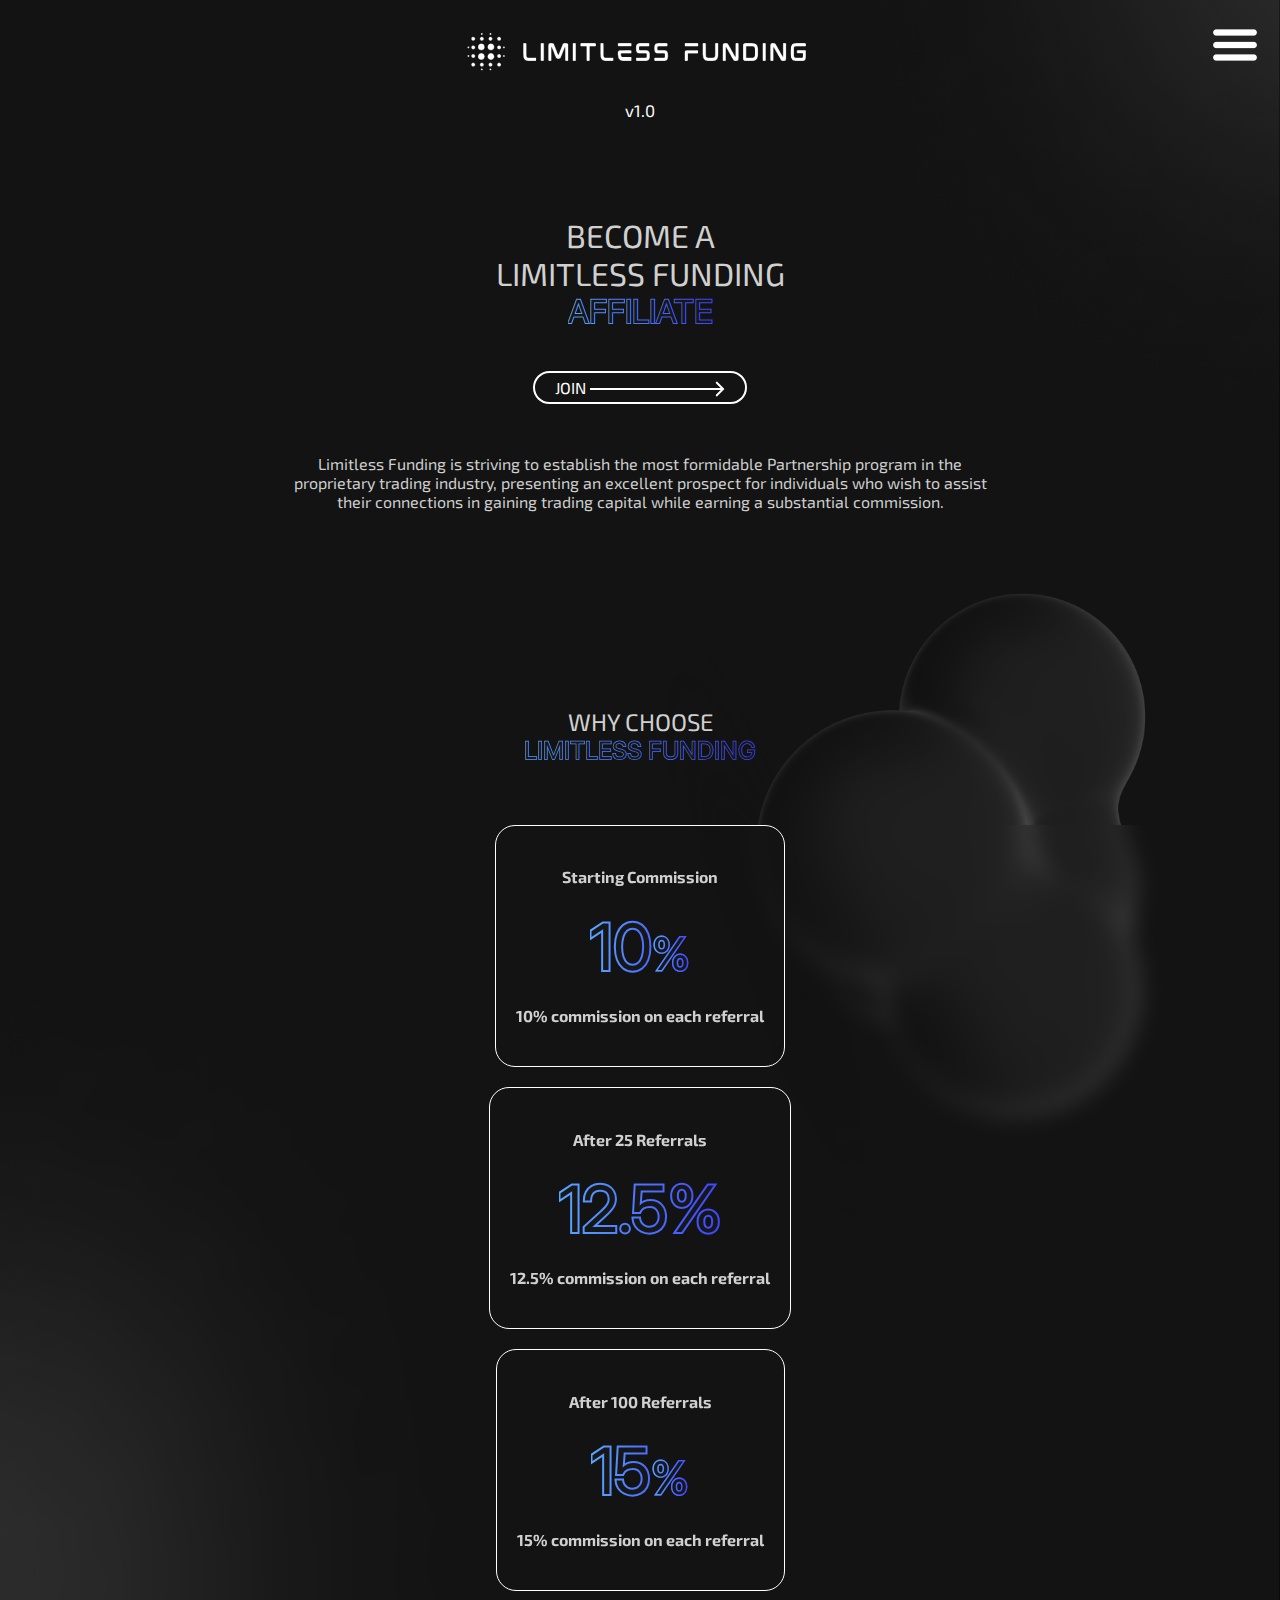
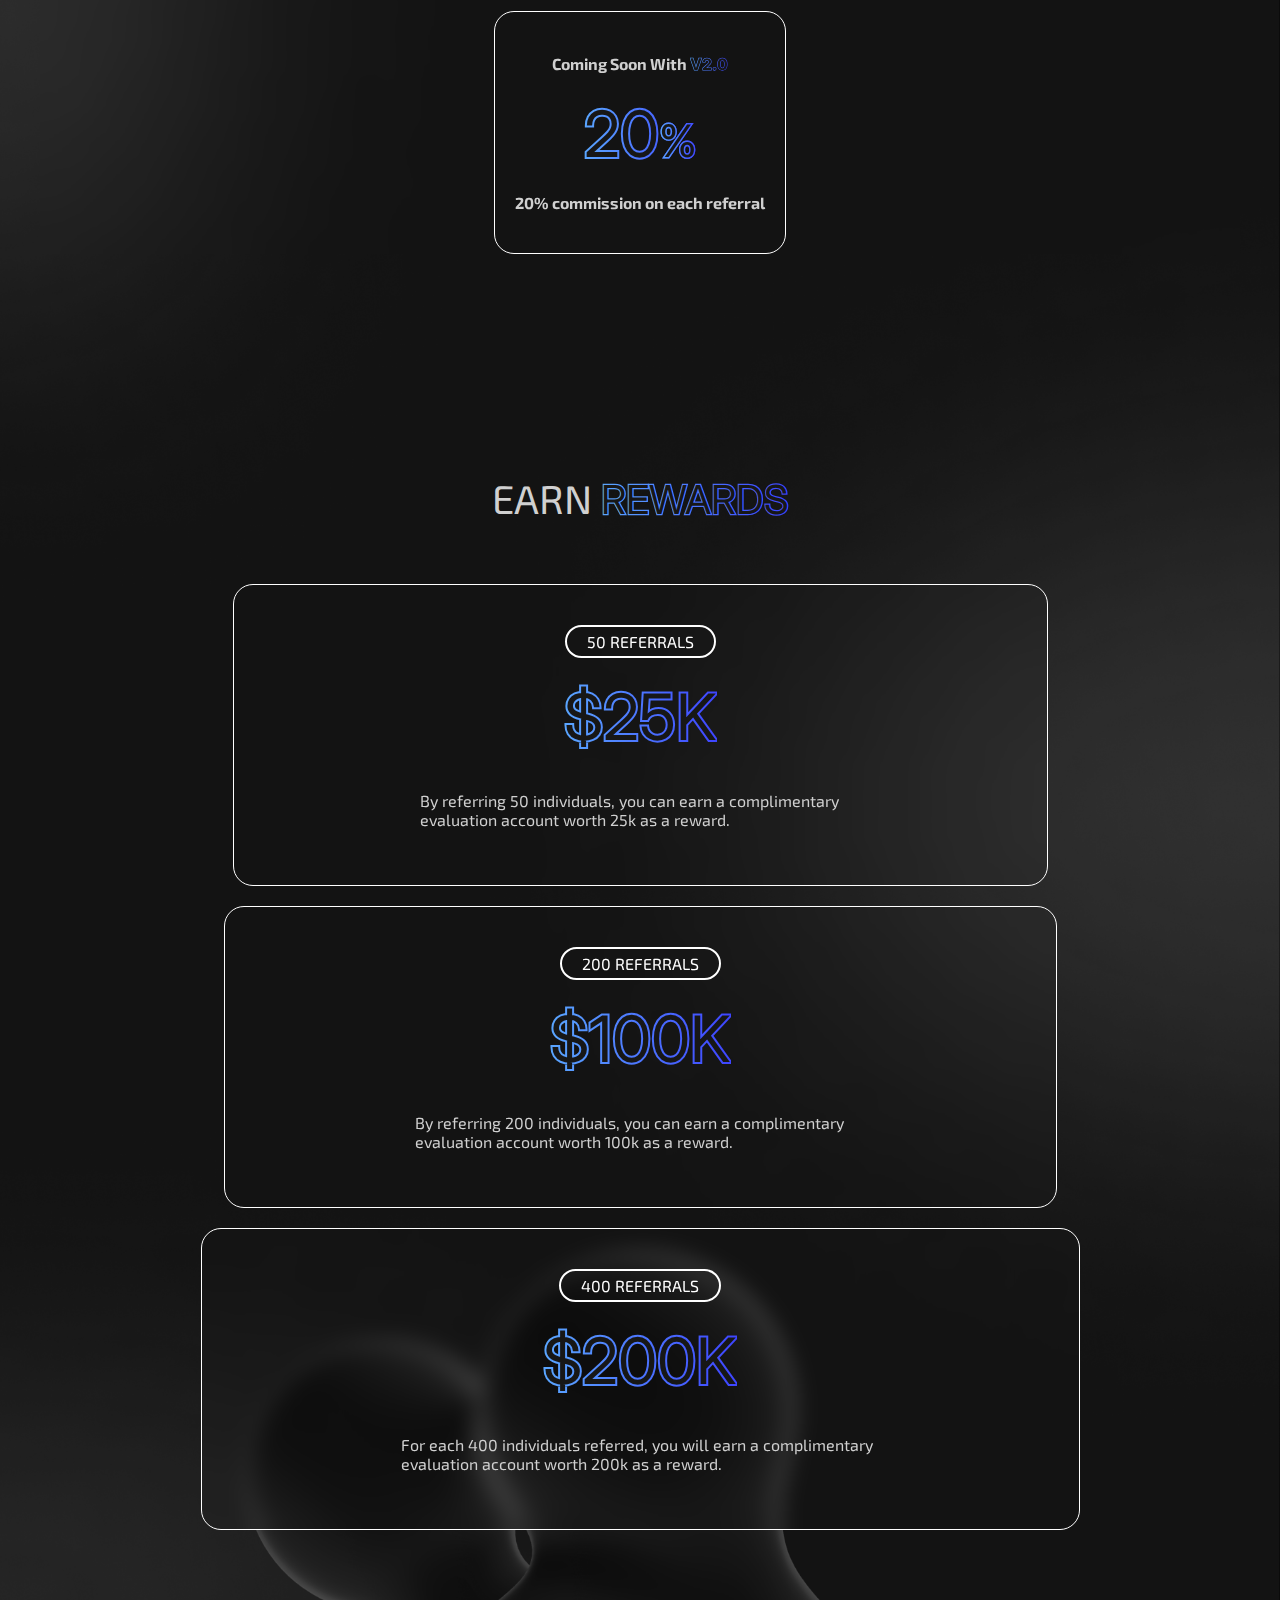
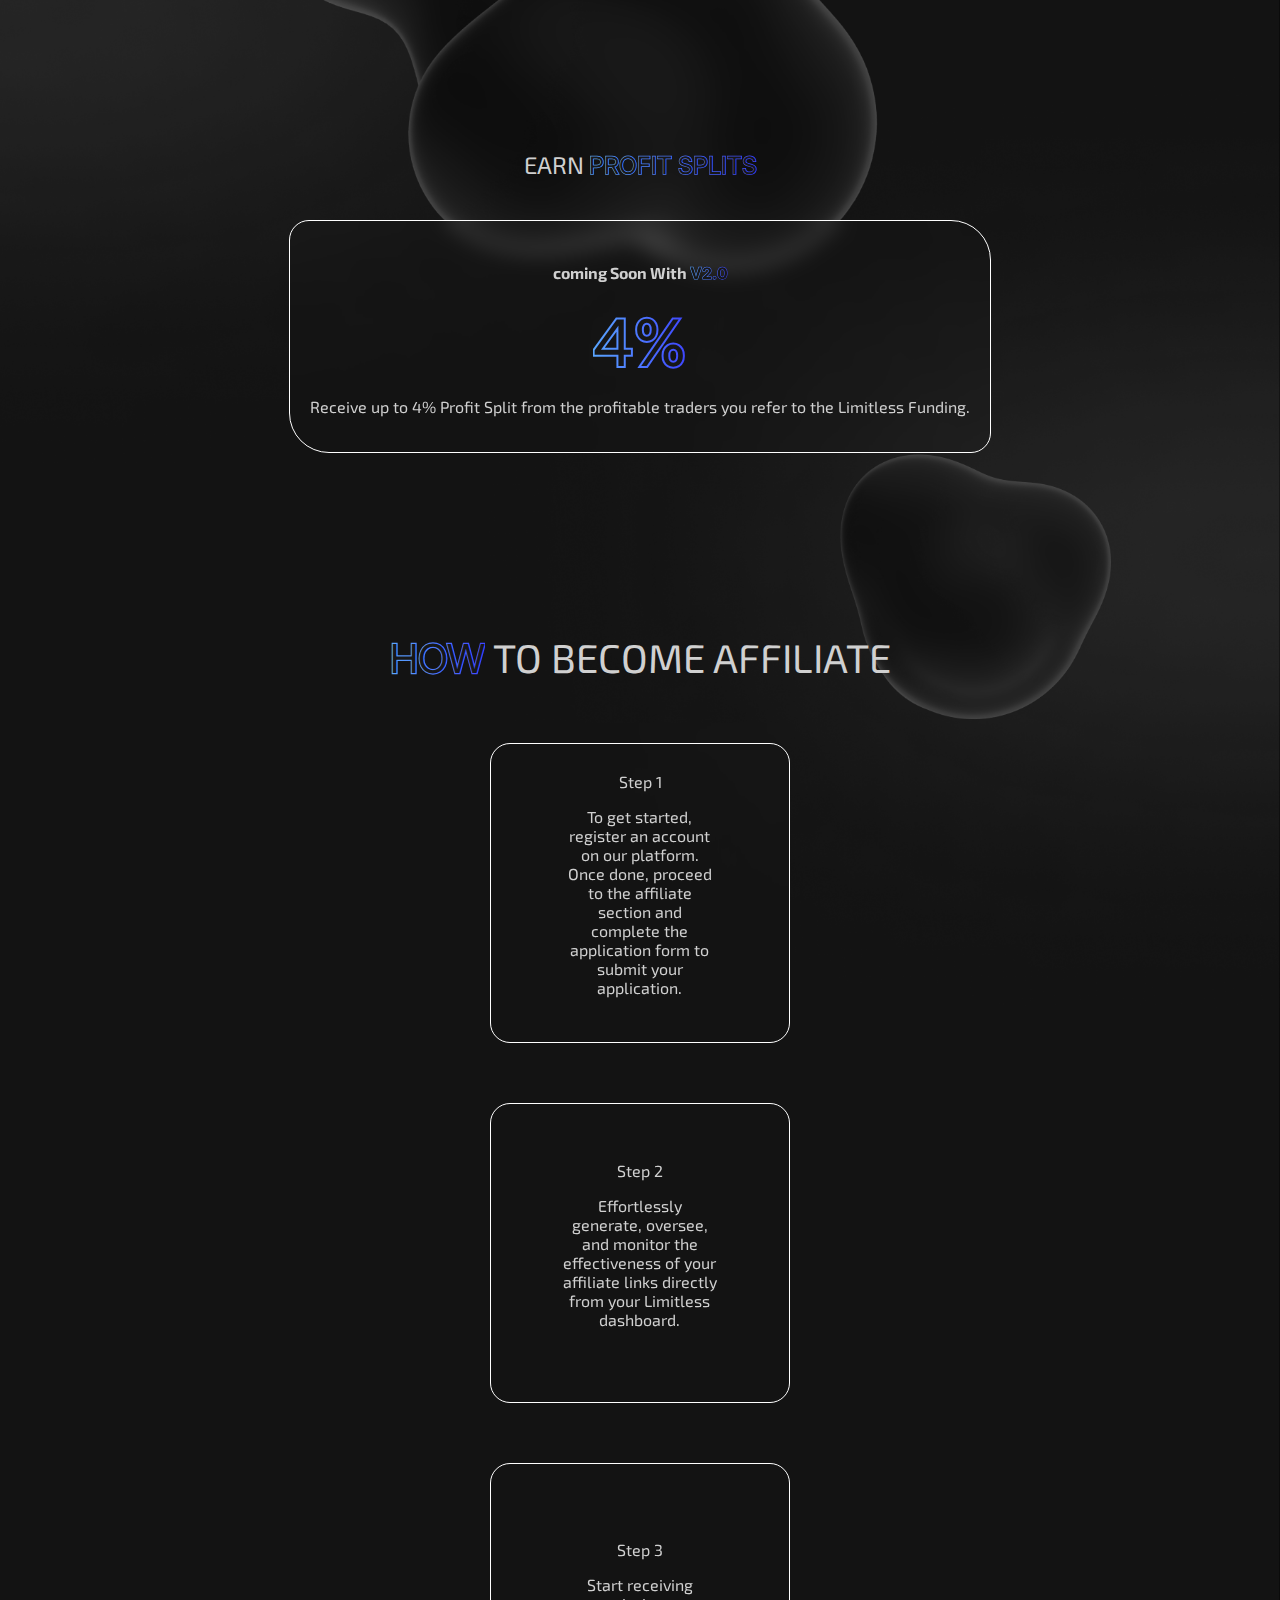
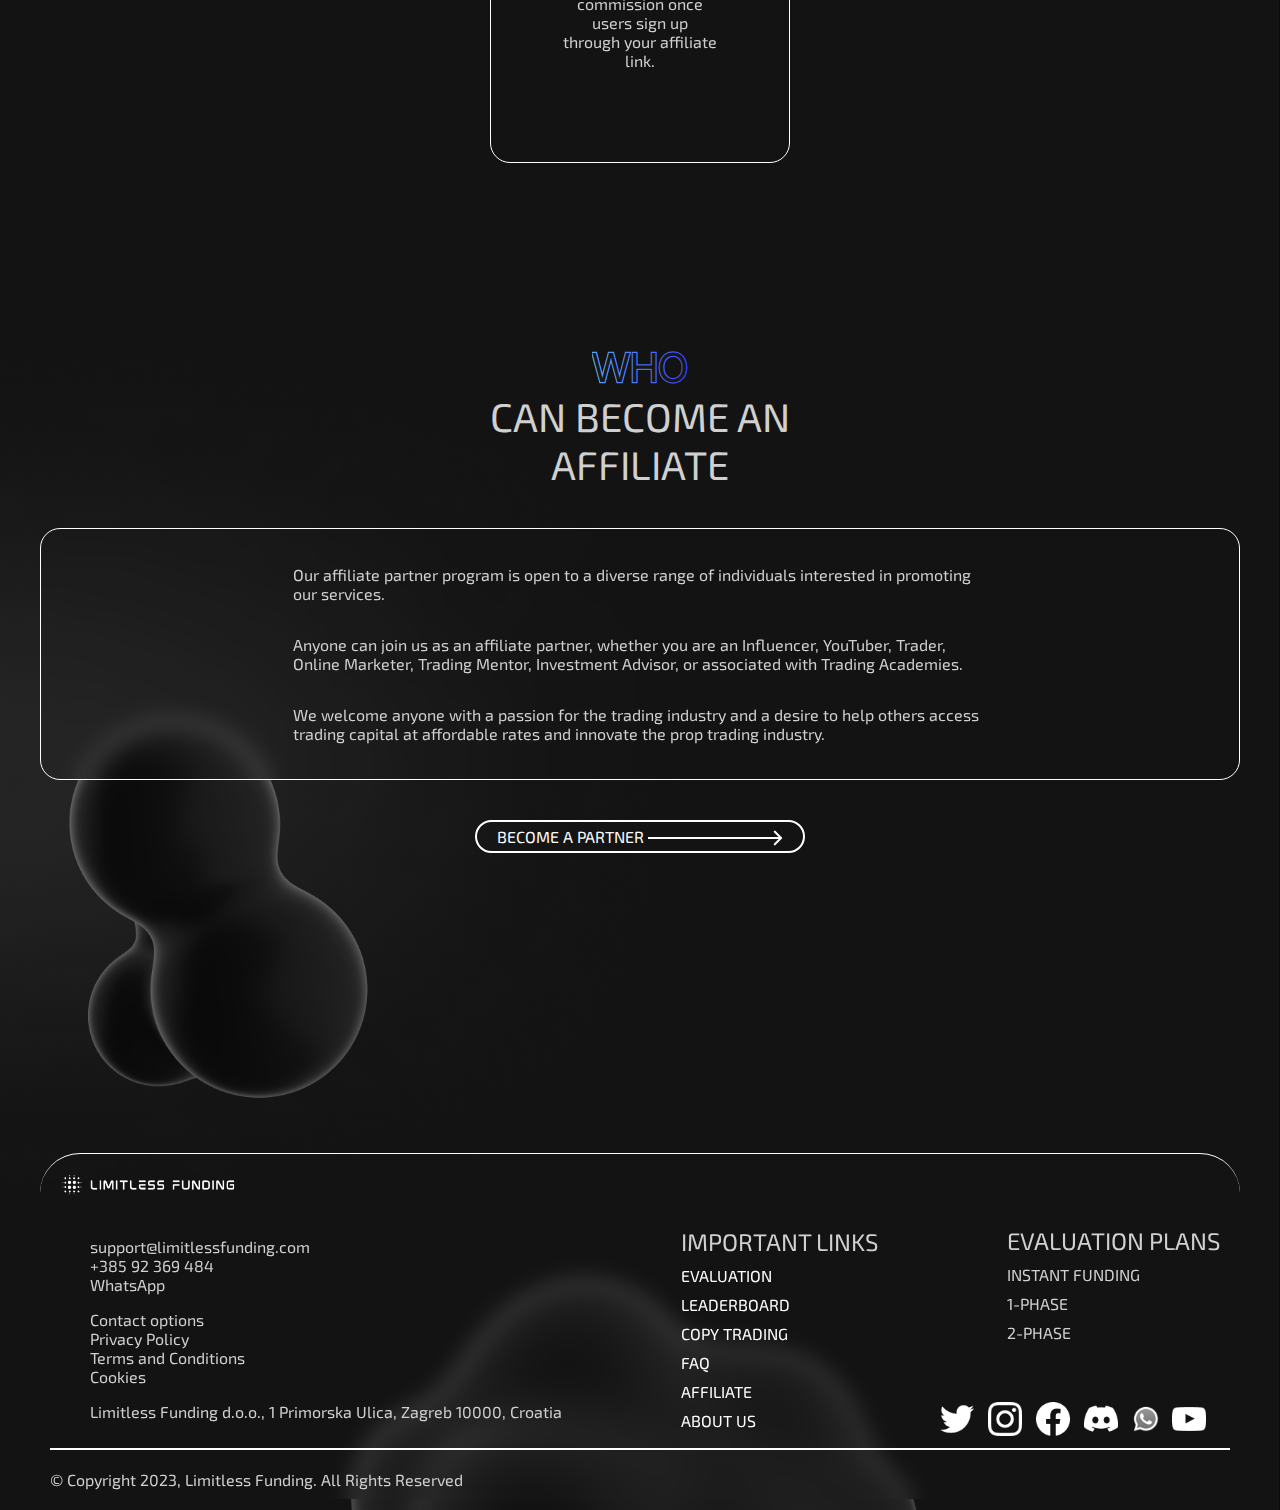
<file: hrco_stranica/affiliate.html>
<!DOCTYPE html>
<html lang="en">

<head>
  <meta charset="UTF-8">
  <meta name="viewport" content="width=device-width, initial-scale=1.0">
  <title>Affiliate</title>
  <link rel="stylesheet" href="CSS/style.css">
  <link rel="stylesheet" href="CSS/subpages.css">
</head>

<body>

  <div class="container">
    <nav class="navigation flex">
      <div class="logo flex">
        <a href="index.html">
          <img src="img/logo.png">
        </a>
        <span class="version">v1.0</span>
      </div>
      <!-- Navigation -->
      <ul class="flex">
        <li class="evaluations"><a href="#">Evaluations</a>
          <ul class="dropdown-menu">
            <li><a href="1-phase.html">1-phase</a></li>
            <li><a href="2-phase.html">2-phase</a></li>
          </ul>
        </li>
        <li><a href="#">How it works</a></li>
        <li><a href="#">Copy trading</a></li>
        <li><a href="affiliate.html">Affiliate</a></li>
        <li><a href="#">Support</a></li>
      </ul>

      <div class="nav-right">
        <a id="client-area-btn" class="button" href="https://limitlessfundingdashboard.propaccount.com">Client area</a>
      </div>
    </nav>
  </div>

  <!-- Hamburger navigation -->
  <div id="hamburgerMenuIcon"></div>
  <div id="hamburgerNavigation" class="flex">
    <ul class="flex">
      <li><a href="1-phase.html">1-phase</a></li>
      <li><a href="#">How it works</a></li>
      <li><a href="#">Copy trading</a></li>
      <li><a href="affiliate.html">Affiliate</a></li>
      <li><a href="#">Support</a></li>
      <li><a href="https://limitlessfundingdashboard.propaccount.com" class="button" id="client-area-hm">Client area</a></li>
    </ul>
  </div>

  <!-- content -->
  <section id="afilliateTop">
    <div class="container flex">
      <div id="affiliateMainTitle" class="flex">
        <div class="title">Become a</div>
        <div class="title">limitless funding</div>
        <div class="highlight">affiliate</div>
      </div>

      <a class="button title" href="https://limitlessfundingdashboard.propaccount.com">Join <img src="img/arrow.png" alt=""></a>

      <p class="center-text">
        Limitless Funding is striving to establish the most formidable Partnership program in the proprietary trading
        industry, presenting an excellent prospect for individuals who wish to assist their connections in gaining
        trading capital while earning a substantial commission.
      </p>
    </div>
  </section>

  <!-- why choose -->
  <section id="whyChoose">
    <div class="container flex">
      <div class="largeTitle">Why choose <span class="highlight">limitless funding</span></div>
    </div>

    <div id="whyChooseBoxes" class="flex">
      <div class="whyChooseBox flex" id="whyChooseBox1">
        <h4>Starting Commission</h4>
        <div class="highlight">10<span class="highlight percentage">%</span></div>
        <h4>10% commission on each referral </h4>
      </div>

      <div class="whyChooseBox flex" id="whyChooseBox2">
        <h4>After 25 Referrals</h4>
        <div class="highlight">12.5<span class="highlight percentage"></span>%</div>
        <h4>12.5% commission on each referral</h4>
      </div>
      <div class="whyChooseBox flex" id="whyChooseBox3">
        <h4>After 100 Referrals</h4>
        <div class="highlight">15<span class="highlight percentage">%</span></div>
        <h4>15% commission on each referral</h4>
      </div>

      <div class="whyChooseBox flex" id="whyChooseBox4">
        <h4>Coming Soon With <span class="highlight">V2.0</span></h4>
        <div class="highlight">20<span class="highlight percentage">%</span></div>
        <h4>20% commission on each referral </h4>
      </div>
    </div>
  </section>

  <!-- Earn rewards -->
  <section id="earnRewards">
    <div class="container">
      <div class="largeTitle flex">
        <div class="title">Earn <span class="highlight">rewards</span></div>
      </div>

      <div id="earnRewardsBoxes" class="flex">
        <div class="earnRewardsBox flex" id="earnRewardsBox1">
          <a class="button title" href="#">50 Referrals</a>
          <div class="highlight">$25K</div>

          <p>
            By referring 50 individuals, you can earn a complimentary evaluation account worth 25k as a reward.
          </p>
        </div>

        <div class="earnRewardsBox flex" id="earnRewardsBox2">
          <a class="button title" href="#">200 Referrals</a>
          <div class="highlight">$100K</div>

          <p>
            By referring 200 individuals, you can earn a complimentary evaluation account worth 100k as a reward.
          </p>
        </div>

        <div class="earnRewardsBox flex" id="earnRewardsBox3">
          <a class="button title" href="#">400 Referrals</a>
          <div class="highlight">$200K</div>

          <p>
            For each 400 individuals referred, you will earn a complimentary evaluation account worth 200k as a reward.
          </p>
        </div>
      </div>
    </div>
  </section>

  <!-- Earn profit splits -->
  <section id="earnProfitSplits">
    <div class="container flex">
      <div class="largeTitle">
        <div class="title">Earn <span class="highlight">profit splits</span></div>
      </div>

      <div id="earnProfitSplitsBox" class="flex">
        <h4 class="title">coming Soon With <span class="highlight">V2.0</span></h4>
        <div class="highlight">4%</div>

        <p>
          Receive up to 4% Profit Split from the profitable traders you refer to the Limitless Funding.
        </p>
      </div>
    </div>
  </section>

  <!-- how to become -->

  <section id="howToBecome">
    <div class="container flex">
      <div class="largeTitle">
        <div class="title"><span class="highlight">How</span> to become affiliate</div>
      </div>

      <!-- boxes -->

      <div id="howToBecomeBoxes" class="flex">
        <div class="howToBecomeBox flex">
          <div class="title">Step 1</div>

          <p>
            To get started, register an account on our platform.
            Once done, proceed to the affiliate section and complete the application form to submit your application.
          </p>
        </div>

        <div class="howToBecomeBox flex">
          <div class="title">Step 2</div>

          <p>
            Effortlessly generate, oversee, and monitor the effectiveness of your affiliate links directly from your
            Limitless dashboard.
          </p>
        </div>

        <div class="howToBecomeBox flex">
          <div class="title">Step 3</div>

          <p>
            Start receiving commission once users sign up through your affiliate link.
          </p>
        </div>
      </div>
    </div>
  </section>

  <!-- who can become -->
  <section id="whoCanBecome">
    <div class="container flex">
      <div class="largeTitle title flex"><span class="highlight">Who</span> can become an</div>
      <div class="title largeTitle">affiliate</div>

      <!-- box -->

      <div id="whoCanBecomeBox" class="flex">
        <p>
          Our affiliate partner program is open to a diverse range of individuals interested in promoting our services.
        </p>

        <p>
          Anyone can join us as an affiliate partner, whether you are an Influencer, YouTuber, Trader, Online Marketer,
          Trading Mentor, Investment Advisor, or associated with Trading Academies.
        </p>

        <p>
          We welcome anyone with a passion for the trading industry and a desire to help others access trading capital
          at affordable rates and innovate the prop trading industry.
        </p>
      </div>
      <a class="button title" href="https://limitlessfundingdashboard.propaccount.com">Become a partner <img src="img/arrow.png" alt=""></a>
    </div>
  </section>

  <footer>
    <img src="img/logo.png">
    <div class="container flex">
      <div id="footerColumn1">
        <ul>
          <li>support@limitlessfunding.com</li>
          <li>+385 92 369 484</li>
          <li>WhatsApp</li>
        </ul>

        <ul>
          <li>Contact options</li>
          <li>Privacy Policy</li>
          <li>Terms and Conditions</li>
          <li>Cookies</li>
        </ul>

        <ul>
          <li>Limitless Funding d.o.o., 1 Primorska Ulica, Zagreb 10000, Croatia</li>
        </ul>
      </div>

      <div id="footerColumn2">
        <ul>
          <li>Important links</li>
          <li><a href="#">Evaluation</a></li>
          <li><a href="#">Leaderboard</a></li>
          <li><a href="#">Copy trading</a></li>
          <li><a href="#">FAQ</a></li>
          <li><a href="#">Affiliate</a></li>
          <li><a href="#">About us</a></li>
        </ul>
      </div>

      <div id="footerColumn3">
        <ul>
          <li>Evaluation plans</li>
          <li>Instant funding</li>
          <li>1-Phase</li>
          <li>2-Phase</li>
        </ul>
      </div>

      <div class="flex" id="socialMedia">
        <a href="#"><img src="img/twitter2.png"></a>
        <a href="#"><img src="img/instagram2.png"></a>
        <a href="#"><img src="img/facebook2.png"></a>
        <a href="#"><img src="img/discord2.png"></a>
        <a href="#"><img src="img/whatsapp.png"></a>
        <a href="#"><img src="img/youtube2.png"></a>
      </div>
    </div>
    <div style="border-bottom: 2px solid #ffffff; margin-bottom: 20px;"></div>
    <span>&copy; Copyright 2023, Limitless Funding. All Rights Reserved</span>
  </footer>
  <script src="JS/main.js"></script>

  <script>
    const evaluationsaf = document.getElementsByClassName('evaluations')[0];
    const dropdownMenuaf = document.getElementsByClassName('dropdown-menu')[0];

    evaluationsaf.addEventListener('click', () => {
      dropdownMenuaf.classList.toggle('visible');
    });

  </script>
</body>

</html>
</file>
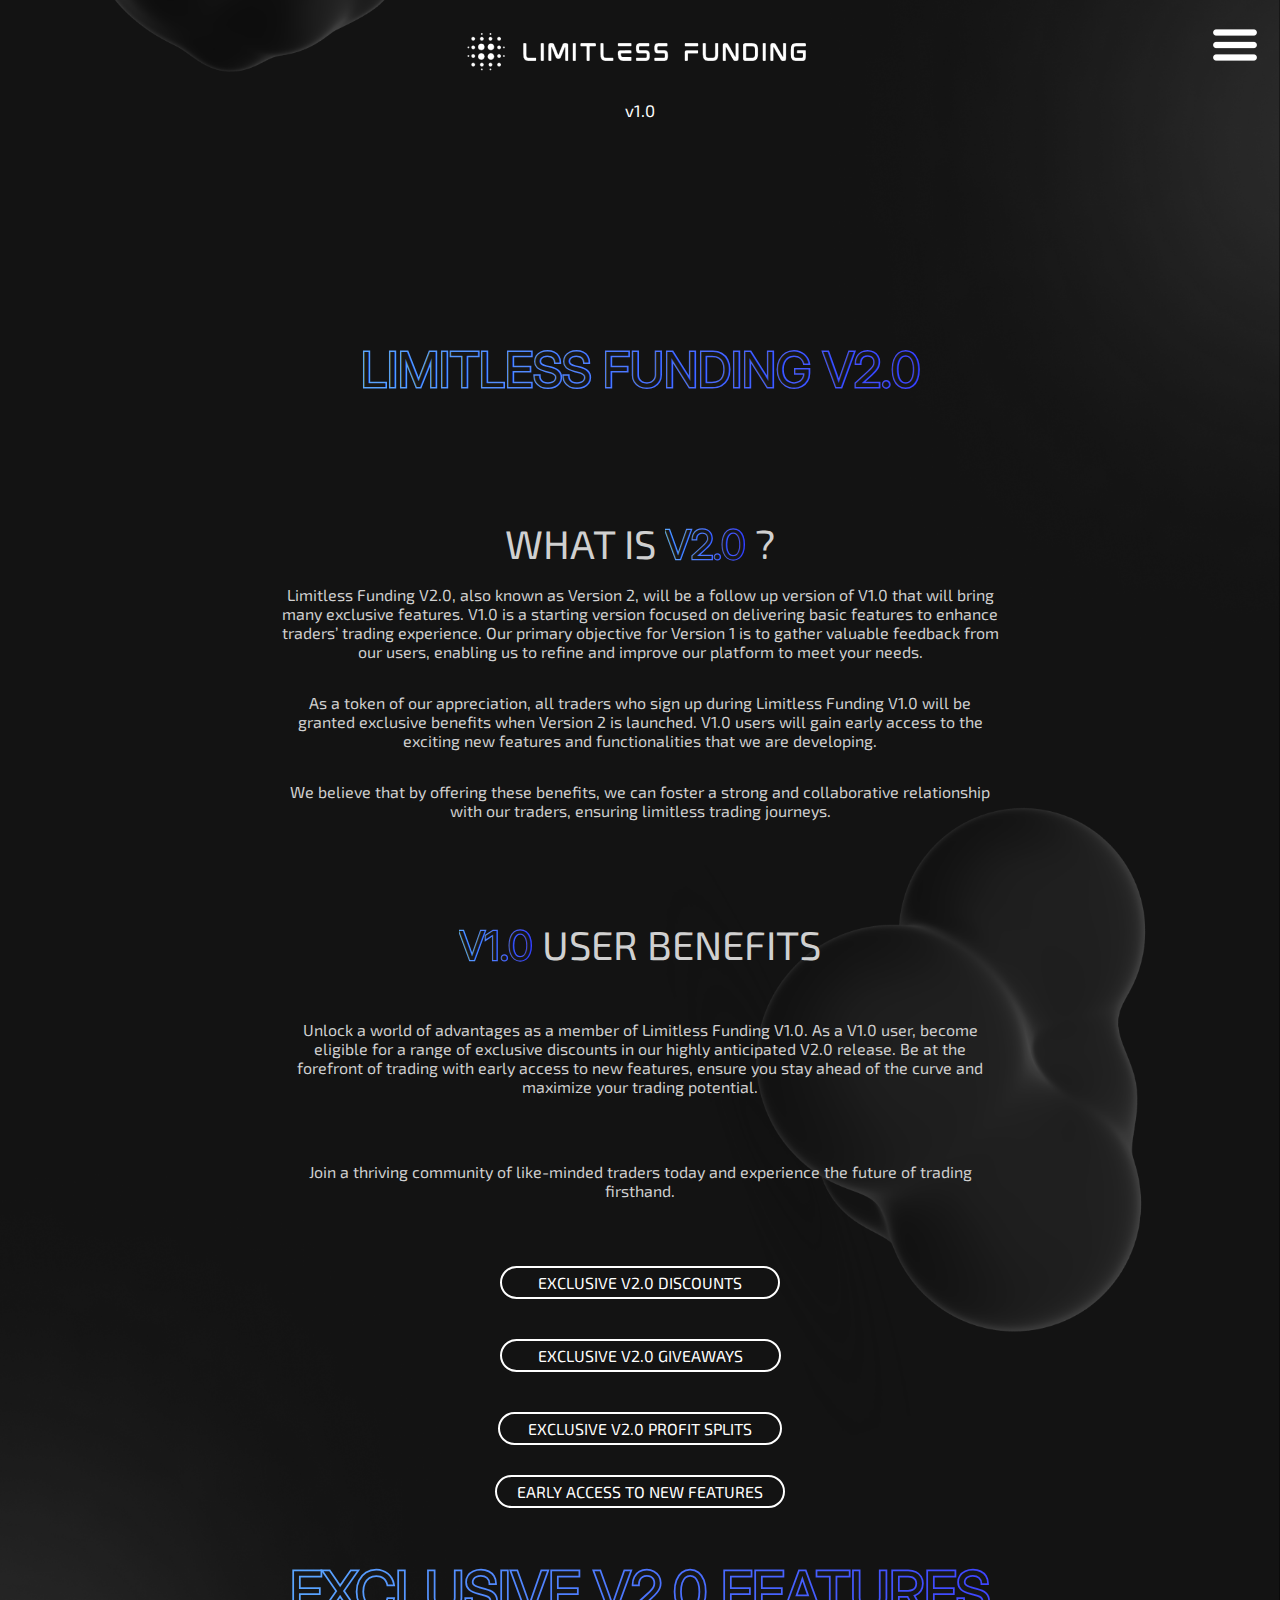
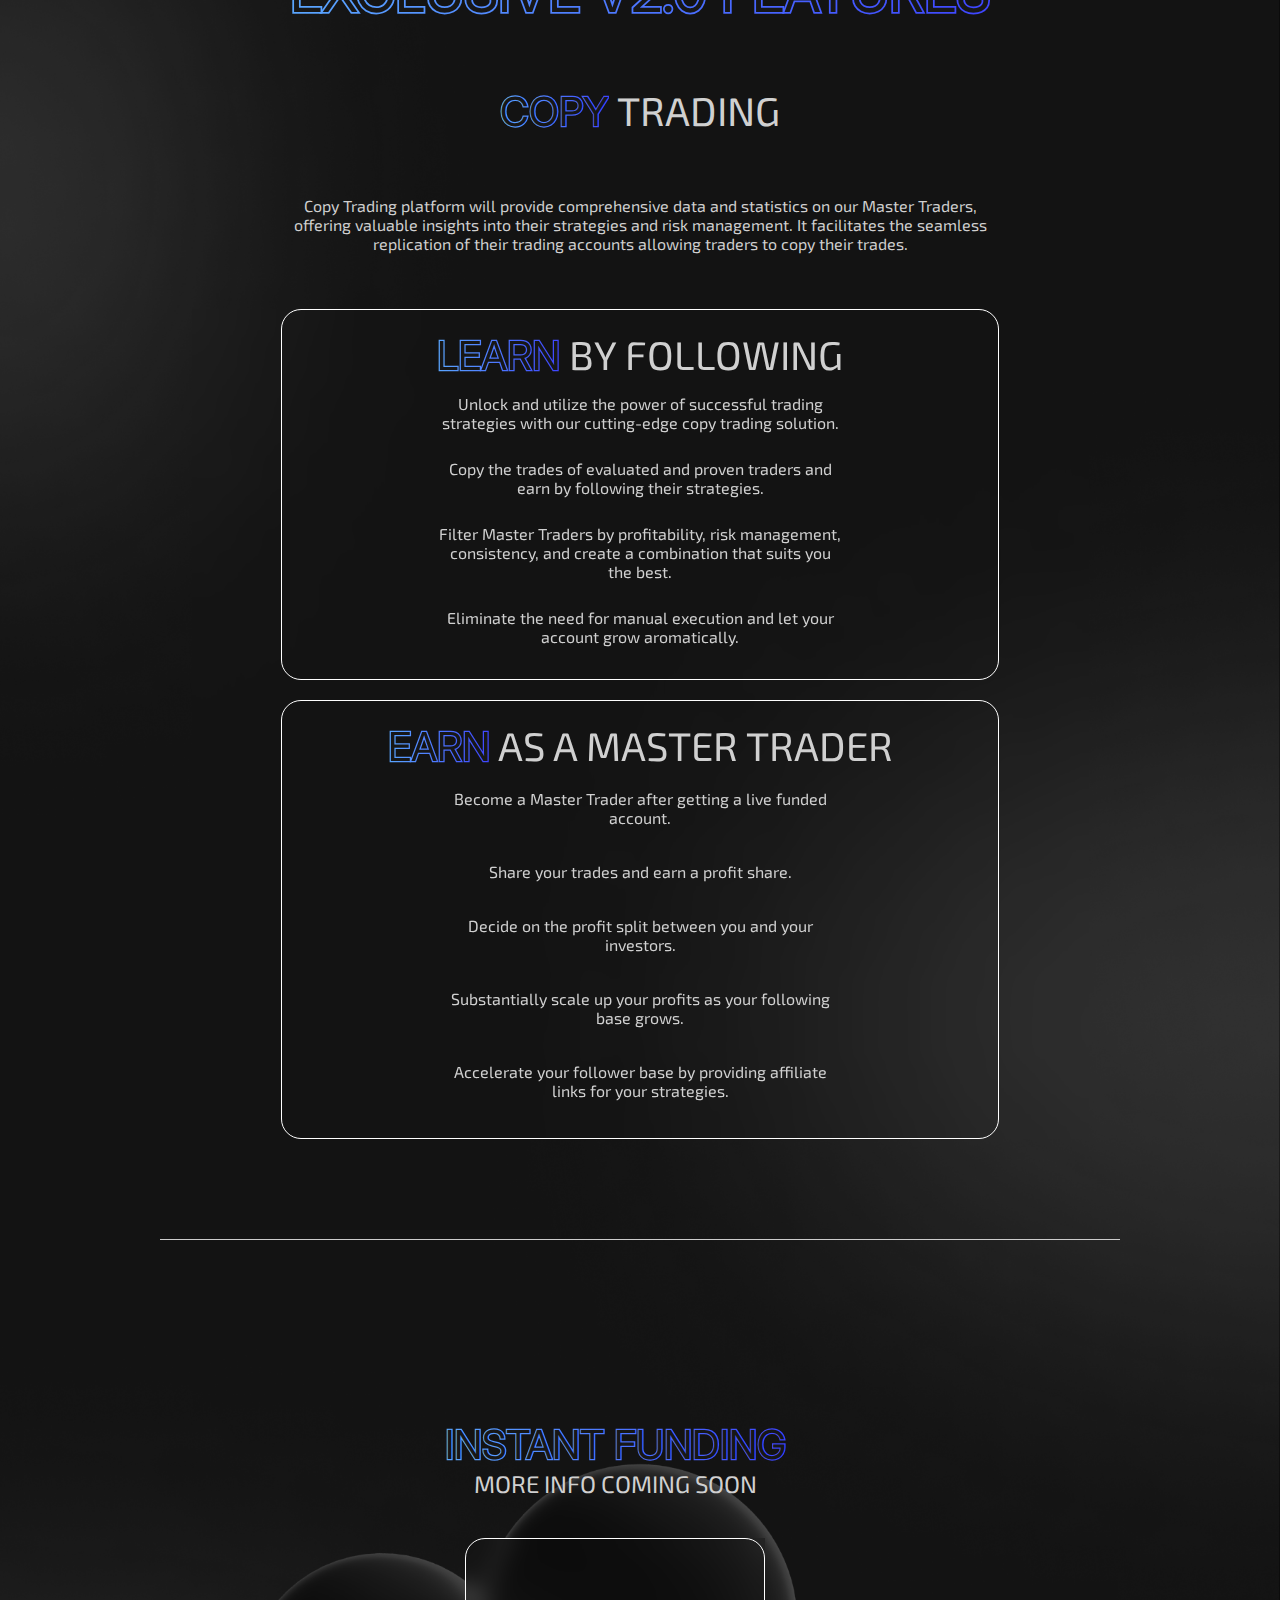
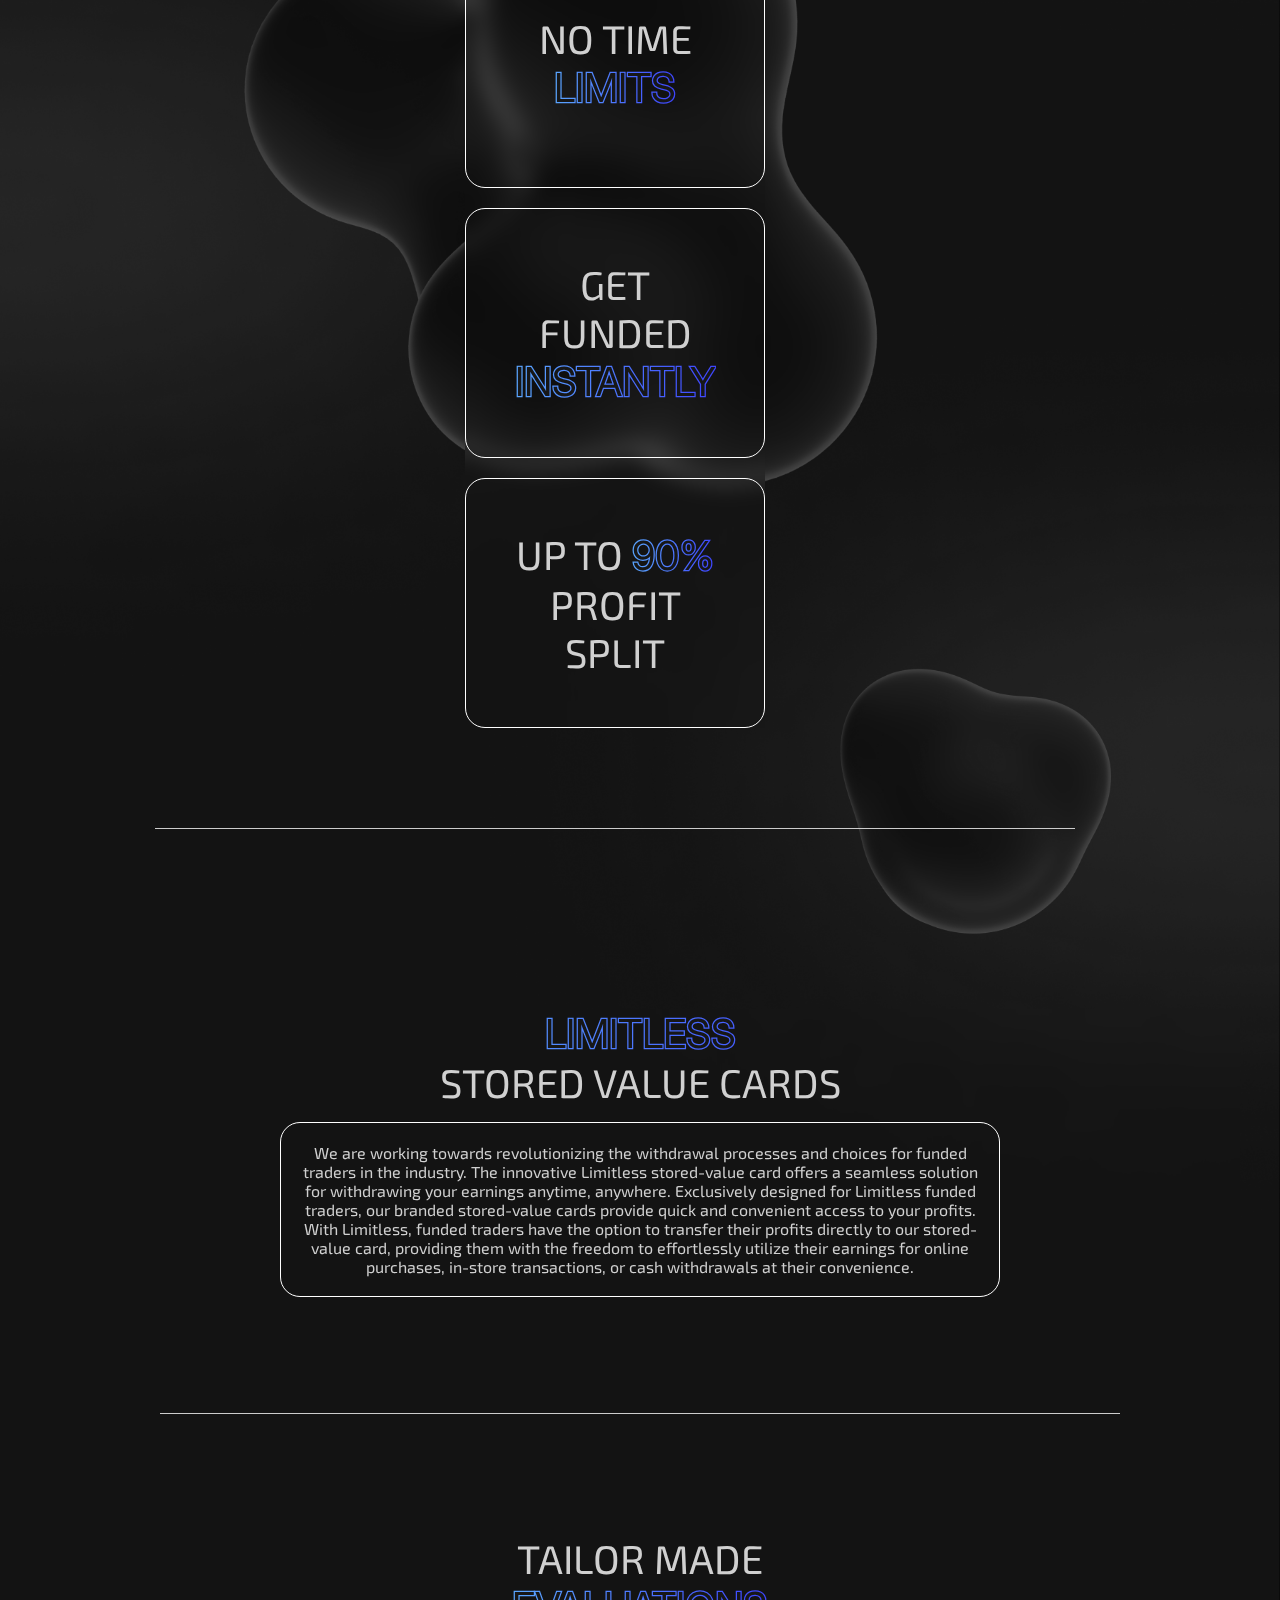
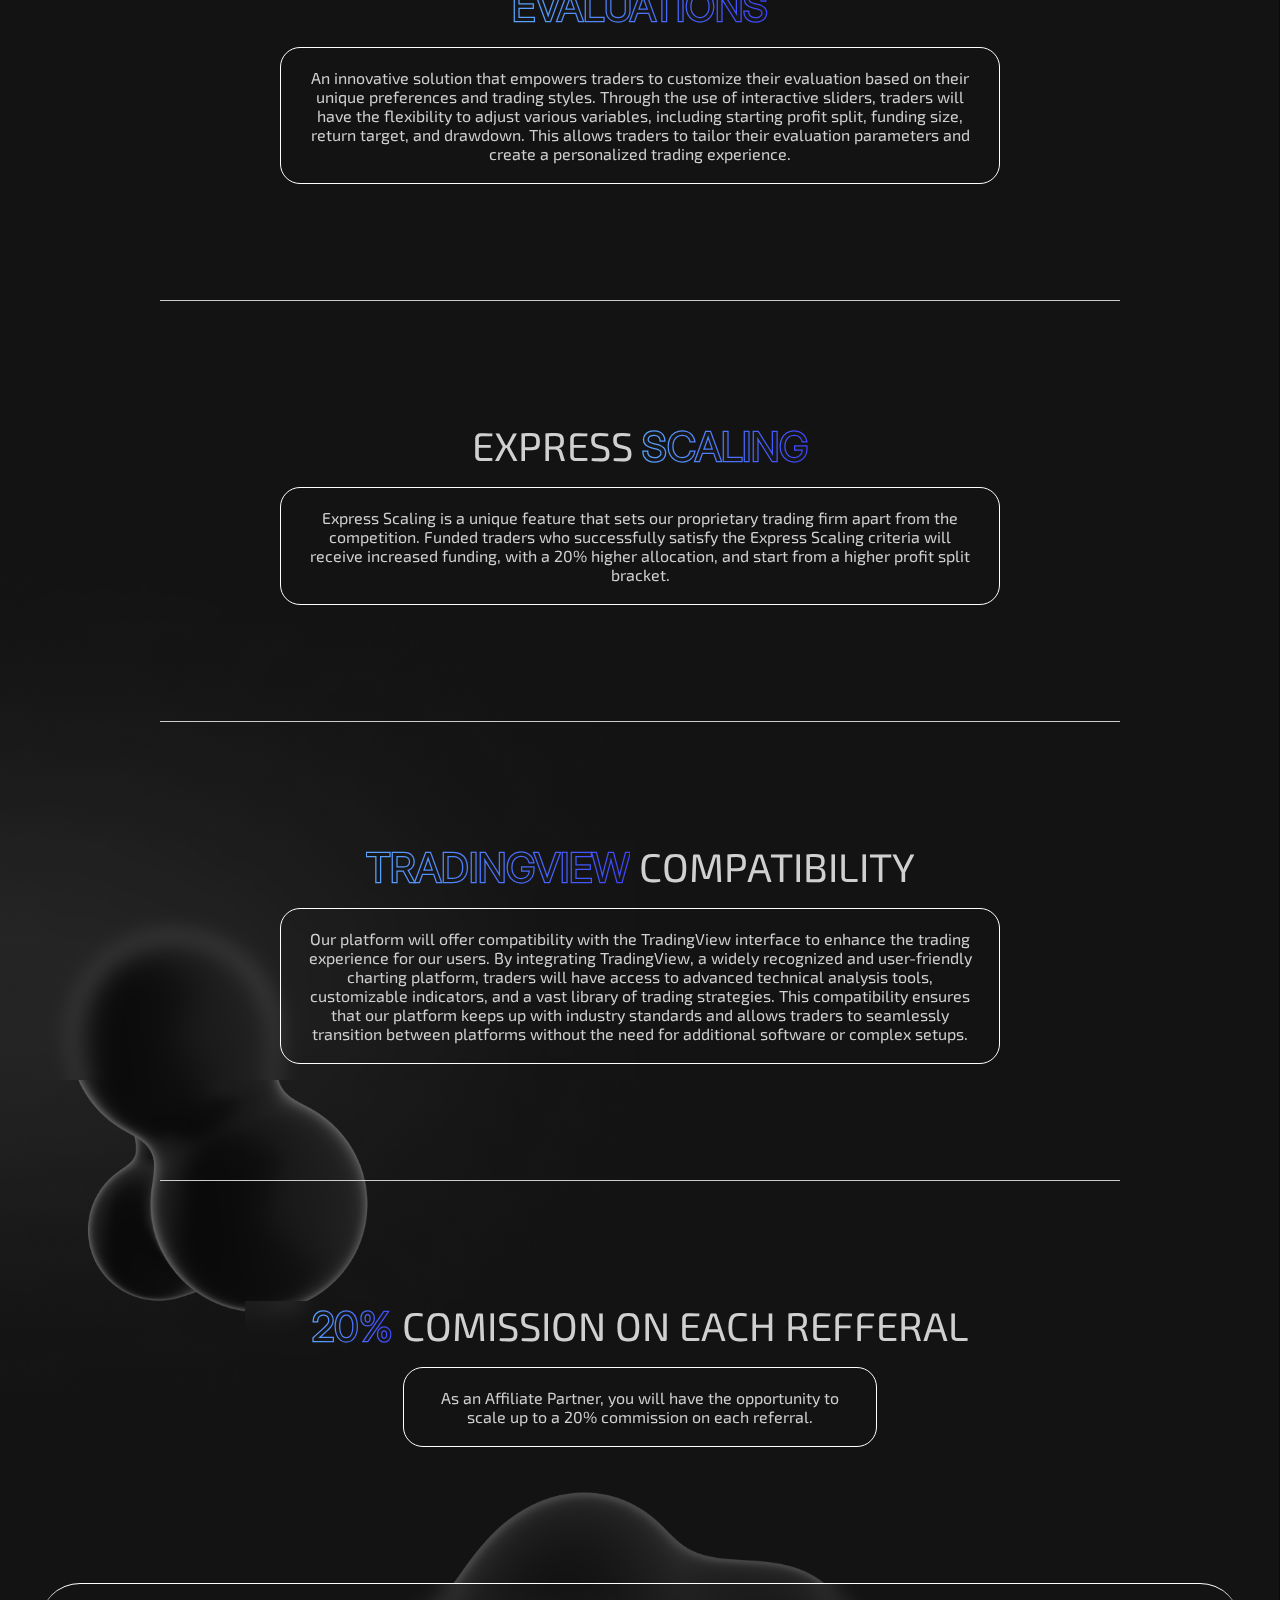
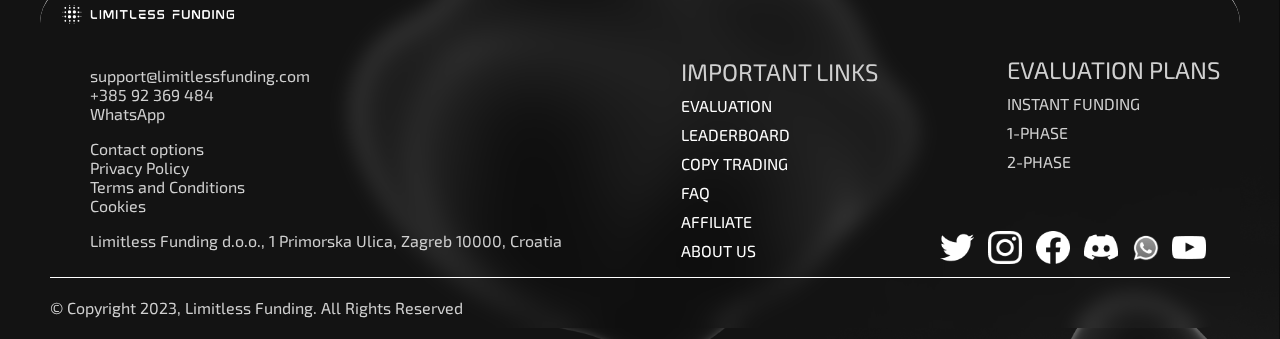
<file: hrco_stranica/limitlessFunding2.0.html>
<!DOCTYPE html>
<html lang="en">

<head>
    <meta charset="UTF-8">
    <meta name="viewport" content="width=device-width, initial-scale=1.0">
    <title>Limitless funding 2.0</title>
    <link rel="stylesheet" href="CSS/style.css">
    <link rel="stylesheet" href="CSS/subpages.css">
</head>

<body>
    <div class="container">
        <nav class="navigation flex">
            <div class="logo flex">
                <a href="index.html">
                    <img src="img/logo.png">
                </a>
                <span class="version">v1.0</span>
            </div>
            <!-- Navigation -->
            <ul class="flex">
                <li class="evaluations"><a href="#">Evaluations</a>
                    <ul class="dropdown-menu">
                        <li><a href="1-phase.html">1-phase</a></li>
                        <li><a href="2-phase.html">2-phase</a></li>
                    </ul>
                </li>
                <li><a href="#">How it works</a></li>
                <li><a href="#">Copy trading</a></li>
                <li><a href="affiliate.html">Affilitate</a></li>
                <li><a href="#">Support</a></li>
            </ul>

            <div class="nav-right">
                <a id="client-area-btn" class="button" href="https://limitlessfundingdashboard.propaccount.com">Client area</a>
            </div>
        </nav>
    </div>

    <!-- Hamburger navigation -->
    <div id="hamburgerMenuIcon"></div>
    <div id="hamburgerNavigation" class="flex">
        <ul class="flex">
            <li><a href="1-phase.html">1-phase</a></li>
            <li><a href="1-phase.html">2-phase</a></li>
            <li><a href="#">How it works</a></li>
            <li><a href="#">Copy trading</a></li>
            <li><a href="affiliate.html">Affilitate</a></li>
            <li><a href="#">Support</a></li>
            <li><a href="https://limitlessfundingdashboard.propaccount.com" class="button" id="client-area-hm">Client area</a></li>
        </ul>
    </div>

    <!-- content -->
    <section id="limitlesFundingTop">
        <div class="container flex">
            <div id="limitlessFundingMainTitle" class="highlight">
                Limitless funding V2.0
            </div>
        </div>
    </section>

    <!-- what is -->
    <section id="whatIs">
        <div class="container flex">
            <div class="largeTitle title">
                What is <span class="highlight">V2.0</span> ?
            </div>

            <p class="center-text">
                Limitless Funding V2.0, also known as Version 2, will be a follow up version of V1.0 that will bring
                many exclusive features. V1.0 is a starting version focused on delivering basic features to enhance
                traders’ trading experience. Our primary objective for Version 1 is to gather valuable feedback from our
                users, enabling us to refine and improve our platform to meet your needs.
            </p>

            <p class="center-text">
                As a token of our appreciation, all traders who sign up during Limitless Funding V1.0 will be granted
                exclusive benefits when Version 2 is launched. V1.0 users will gain early access to the exciting new
                features and functionalities that we are developing.
            </p>

            <p class="center-text">
                We believe that by offering these benefits, we can foster a strong and collaborative relationship with
                our traders, ensuring limitless trading journeys.
            </p>
        </div>
    </section>

    <!-- user benefits -->
    <section id="userBenefits">
        <div class="container flex">
            <div class="largeTitle title">
                <span class="highlight">V1.0</span> user benefits
            </div>

            <p class="center-text">
                Unlock a world of advantages as a member of Limitless Funding V1.0. As a V1.0 user, become eligible for
                a range of exclusive discounts in our highly anticipated V2.0 release. Be at the forefront of trading
                with early access to new features, ensure you stay ahead of the curve and maximize your trading
                potential.
            </p>

            <p class="center-text">
                Join a thriving community of like-minded traders today and experience the future of trading firsthand.
            </p>

            <!-- buttons -->
            <div id="userBenefitButtons" class="flex">
                <div id="topButtons" class="flex">
                    <a href="#" class="button title">&nbsp;&nbsp;&nbsp;&nbsp;Exclusive V2.0 discounts&nbsp;&nbsp;&nbsp;&nbsp;</a>
                    <a href="#" class="button title">&nbsp;&nbsp;&nbsp;&nbsp;Exclusive V2.0 giveaways&nbsp;&nbsp;&nbsp;&nbsp;</a>
                    <a href="#" class="button title">&nbsp;&nbsp;Exclusive V2.0 profit splits&nbsp;&nbsp;</a>
                </div>
                <a href="#" class="button title" id="userBenefitsBottomButton">Early access to new features</a>
            </div>
        </div>
    </section>

    <!-- Exclusive features 2.0 -->
    <section id="exclusiveFeatures2Title">
        <div class="container flex">
            <div class="largeTitle title">
                <div class="highlight">Exclusive V2.0 features</div>
            </div>
        </div>
    </section>

    <!-- copy trading -->
    <section id="copyTrading">
        <div class="container flex">
            <div class="title largeTitle">
                <span class="highlight">Copy</span> trading
            </div>

            <p class="center-text">
                Copy Trading platform will provide comprehensive data and statistics on our Master Traders, offering
                valuable insights into their strategies and risk management. It facilitates the seamless replication of
                their trading accounts allowing traders to copy their trades.
            </p>

            <div id="copyTradingBoxes" class="flex">
                <div class="copyTradingBox flex" id="copyTradingBox1">
                    <div class="largeTitle title center-text">
                        <span class="highlight">Learn</span> by following
                    </div>

                    <p class="center-text">
                        Unlock and utilize the power of successful trading strategies with our cutting-edge copy trading
                        solution.
                    </p>

                    <p class="center-text">
                        Copy the trades of evaluated and proven traders and earn by following their strategies.
                    </p>

                    <p class="center-text">
                        Filter Master Traders by profitability, risk management, consistency, and create a combination
                        that suits you the best.

                    </p>

                    <p class="center-text">
                        Eliminate the need for manual execution and let your account grow aromatically.
                    </p>
                </div>

                <!-- box 2 -->

                <div class="copyTradingBox flex" id="copyTradingBox2">
                    <div class="largeTitle title center-text">
                        <span class="highlight">Earn</span> as a master trader
                    </div>

                    <p class="center-text">
                        Become a Master Trader after getting a live funded account.
                    </p>

                    <p class="center-text">
                        Share your trades and earn a profit share.
                    </p>

                    <p class="center-text">
                        Decide on the profit split between you and your investors.
                    </p>

                    <p class="center-text">
                        Substantially scale up your profits as your following base grows.
                    </p>

                    <p class="center-text">
                        Accelerate your follower base by providing affiliate links for your strategies.
                    </p>
                </div>
            </div>
            <div class="border"></div>
        </div>
    </section>

    <!-- instant funding -->
    <section id="instantFunding">
        <div class="container flex">
            <div class="title largeTitle flex">
                <div class="highlight">
                    Instant funding
                </div>
                <span class="title" id="moreInfo">More Info Coming Soon</span>
            </div>

            <div id="instantFundingBoxes" class="flex">
                <div class="instantFundingBox" id="instantFundingBox1">
                    <div class="title largeTitle center-text">
                        No time <span class="highlight">limits</span>
                    </div>
                </div>

                <div class="instantFundingBox" id="instantFundingBox2">
                    <div class="title largeTitle center-text">
                        Get funded <span class="highlight">instantly</span>
                    </div>
                </div>

                <div class="instantFundingBox" id="instantFundingBox3">
                    <div class="title largeTitle center-text">
                        Up to <span class="highlight">90%</span> profit split
                    </div>
                </div>
            </div>

            <div class="border"></div>
        </div>
    </section>

    <section id="exclusiveFeatures2">
        <div class="container flex">
            <div id="storedValueCard">
                <div class="title largeTitle center-text">
                    <div class="highlight">Limitless</div>
                    <span class="title">stored value cards</span>
                </div>

                <p class="center-text">
                    We are working towards revolutionizing the withdrawal processes and choices for funded traders in
                    the industry. The innovative Limitless stored-value card offers a seamless solution for withdrawing
                    your earnings anytime, anywhere. Exclusively designed for Limitless funded traders, our branded
                    stored-value cards provide quick and convenient access to your profits. With Limitless, funded
                    traders have the option to transfer their profits directly to our stored-value card, providing them
                    with the freedom to effortlessly utilize their earnings for online purchases, in-store transactions,
                    or cash withdrawals at their convenience.
                </p>
            </div>

            <div class="border"></div>

            <!-- tailormade evaluations -->
            <div id="evaluations">
                <div class="title largeTitle center-text">
                    Tailor made
                    <div class="highlight">Evaluations</div>
                </div>

                <p class="center-text">
                    An innovative solution that empowers traders to customize their evaluation based on their unique
                    preferences and trading styles. Through the use of interactive sliders, traders will have the
                    flexibility to adjust various variables, including starting profit split, funding size, return
                    target, and drawdown. This allows traders to tailor their evaluation parameters and create a
                    personalized trading experience.
                </p>
            </div>

            <div class="border"></div>

            <!-- express scaling -->
            <div id="expressScaling">
                <div class="title largeTitle center-text">
                    <div class="title">Express <span class="highlight">scaling</span></div>
                </div>
                <p class="center-text">
                    Express Scaling is a unique feature that sets our proprietary trading firm apart from the
                    competition. Funded traders who successfully satisfy the Express Scaling criteria will receive
                    increased funding, with a 20% higher allocation, and start from a higher profit split bracket.
                </p>
            </div>

            <div class="border"></div>

            <!-- tradingView -->
            <div id="tradingView">
                <div class="title largeTitle center-text">
                    <span class="highlight" id="tradingViewSpan">TradingView</span> compatibility
                </div>

                <p class="center-text">
                    Our platform will offer compatibility with the TradingView interface to enhance the trading
                    experience for our users. By integrating TradingView, a widely recognized and user-friendly charting
                    platform, traders will have access to advanced technical analysis tools, customizable indicators,
                    and a vast library of trading strategies. This compatibility ensures that our platform keeps up with
                    industry standards and allows traders to seamlessly transition between platforms without the need
                    for additional software or complex setups.
                </p>
            </div>

            <div class="border"></div>

            <!-- comission -->
            <div id="comission">
                <div class="title largeTitle center-text">
                    <span class="highlight">20%</span> comission on each refferal
                </div>

                <p class="center-text">
                    As an Affiliate Partner, you will have the opportunity to scale up to a 20% commission on each
                    referral.
                </p>
            </div>
        </div>
    </section>
    <footer>
        <img src="img/logo.png">
        <div class="container flex">
            <div id="footerColumn1">
                <ul>
                    <li>support@limitlessfunding.com</li>
                    <li>+385 92 369 484</li>
                    <li>WhatsApp</li>
                </ul>

                <ul>
                    <li>Contact options</li>
                    <li>Privacy Policy</li>
                    <li>Terms and Conditions</li>
                    <li>Cookies</li>
                </ul>

                <ul>
                    <li>Limitless Funding d.o.o., 1 Primorska Ulica, Zagreb 10000, Croatia</li>
                </ul>
            </div>

            <div id="footerColumn2">
                <ul>
                    <li>Important links</li>
                    <li><a href="#">Evaluation</a></li>
                    <li><a href="#">Leaderboard</a></li>
                    <li><a href="#">Copy trading</a></li>
                    <li><a href="#">FAQ</a></li>
                    <li><a href="#">Affiliate</a></li>
                    <li><a href="#">About us</a></li>
                </ul>
            </div>

            <div id="footerColumn3">
                <ul>
                    <li>Evaluation plans</li>
                    <li>Instant funding</li>
                    <li>1-Phase</li>
                    <li>2-Phase</li>
                </ul>
            </div>

            <div class="flex" id="socialMedia">
                <a href="#"><img src="img/twitter2.png"></a>
                <a href="#"><img src="img/instagram2.png"></a>
                <a href="#"><img src="img/facebook2.png"></a>
                <a href="#"><img src="img/discord2.png"></a>
                <a href="#"><img src="img/whatsapp.png"></a>
                <a href="#"><img src="img/youtube2.png"></a>
            </div>
        </div>
        <div style="border-bottom: 1px solid #ffffff; margin-bottom: 20px;"></div>
        <span>&copy; Copyright 2023, Limitless Funding. All Rights Reserved</span>
    </footer>

    <script src="JS/main.js"></script>
    <script>
        const evaluationslf = document.getElementsByClassName('evaluations')[0];
        const dropdownMenulf = document.getElementsByClassName('dropdown-menu')[0];

        evaluationslf.addEventListener('click', () => {
            dropdownMenulf.classList.toggle('visible');
        });

    </script>
</body>

</html>
</file>
<file: hrco_stranica/CSS/style.css>
@import url('https://fonts.googleapis.com/css2?family=Bungee+Outline&family=Inter:wght@900&display=swap');
@import url('https://fonts.googleapis.com/css2?family=Exo+2&display=swap');


* {
    box-sizing: border-box;
}

body {
    background-color: #000000;
    background-image: url('../img/1.25x.png');
    background-size: cover;
    background-position: center;
    background-repeat: no-repeat;
    color: #D0D0D0;
    font-family: 'Exo 2', sans-serif;
}



ul {
    list-style-type: none;
}

.navigation ul li {
    position: relative;
}



.dropdown-menu {
    position: absolute;
    left: 0;
    top: 20px;
    margin: 0;
    padding: 0;
    z-index: 2;
    opacity: 0;
    visibility: hidden;
    transition: 0.2s;
}

.dropdown-menu.visible {
    visibility: visible;
    opacity: 1;
}

.dropdown-menu li {
    margin: 0;
    padding: 0;
}




.logo {
    color: #ffffff;
    text-transform: uppercase;
    font-size: 150%;
    font-family: 'Exo 2', sans-serif;
}


.logo .version {
    text-transform: lowercase;
    font-size: 70%;
}


nav.flex {
    justify-content: space-between;
}

nav ul li {
    list-style-type: none;
    margin: 0 20px;
}

nav ul li a {
    color: #a7a7ab;
    text-decoration: none;
    text-transform: uppercase;
}

#main .container {
    display: grid;
    grid-template-columns: repeat(2, 1fr);
    overflow-x: hidden;
}

#main #mainLeft {
    grid-column: 1;
    z-index: 20;
    position: absolute;
}

#video {
    grid-column: 2;
    position: relative;
    width: 1200px;
    /* Adjust width and height according to your video dimensions */
    height: 700px;
    overflow: hidden;
}

#video video {
    overflow-x: hidden;

    top: 0;
    left: 0;
    width: 100%;
    height: 100%;
}

#client-area-btn {
    color: #5AA6FF;
    text-decoration: none;
    text-transform: uppercase;
}

#client-area-btn:hover {

    border-color: #3E45FF;
}

#buttons {
    margin-left: 100px;
    margin-top: 30px;
}

#v2Info {
    color: #5AA6FF;
    text-decoration: none;
    text-transform: uppercase;
    font-size: 140%;
}

#v2Info:hover {
    background-image: linear-gradient(90deg, #5AA6FF, #3E45FF);
    background-clip: text;
    -webkit-text-stroke-color: transparent;
    -webkit-text-stroke-width: calc(1em / 16);
    -webkit-background-clip: text;
    color: #171717;
}

#getFunded {
    color: #ffffff;
    text-decoration: none;
    margin-left: 20px;
    text-transform: uppercase;
    font-size: 140%;
}

#getFunded:hover {
    background-image: linear-gradient(90deg, #5AA6FF, #3E45FF);
    background-clip: text;
    -webkit-text-stroke-color: transparent;
    -webkit-text-stroke-width: calc(1em / 16);
    -webkit-background-clip: text;
    color: #171717;
}

#getFunded img {
    margin-left: 10px;
    transform: translateY(3px);
}


.landing-page {
    width: 100%;
    height: 80vh;
    background-color: transparent;
    display: flex;
    justify-content: flex-start;
    align-items: center;
}

.text-container {
    width: 50%;
    padding-left: 20px;
    font-size: 120%;
}

.text-effect {
    font-family: "Inter", sans-serif;
    font-size: 32px;
    text-transform: uppercase;
    font-weight: bold;
    position: relative;
    animation: textEffect 3s ease-in-out forwards;
    opacity: 0;
    color: white;
    display: inline;

}

.blue-outline {
    color: transparent;
    background-image: linear-gradient(90deg, #5AA6FF, #3E45FF);
    background-clip: text;
    -webkit-text-stroke-color: transparent;
    -webkit-text-stroke-width: calc(1em / 16);
    -webkit-background-clip: text;
    color: #171717;
    animation: blueOutlineEffect 4s ease-in-out forwards;
    opacity: 0;
}

.white-text {
    color: #fff;
}

@keyframes textEffect {
    0% {
        transform: translateY(-100px);
        opacity: 0;
    }

    100% {
        transform: translateY(0);
        opacity: 1;
    }
}

@keyframes blueOutlineEffect {
    0% {
        transform: scale(1.2);
        opacity: 0;
    }

    50% {
        transform: scale(1.1);
        opacity: 1;
    }

    100% {
        transform: scale(1);
        opacity: 1;
    }
}


.text-container h1 {
    text-transform: uppercase;
    font-size: 300%;
    line-height: 60px;

}

.landing-page div {
    margin-left: 80px;
    width: 100%;
}

#features {
    margin-left: 80px;
    margin-top: 50px;
}

#features ul {
    margin: 0;
    padding: 0;
    margin-top: 30px;

}

#features ul li {
    margin: 10px;
    font-size: 110%;
}

#featuredIn {
    margin-top: 100px;

}

#featuredIn .container {
    display: grid;
    grid-template-rows: repeat(3, 1fr);
    grid-template-columns: repeat(3, 1fr);

}

#featuredIn .box {
    justify-self: center;
}

#featuredIn .box:hover {
    border-color: #3E45FF;
}

#featuredIn .title {
    text-transform: uppercase;
    font-size: 200%;
}

#featuredIn .box .title {
    text-transform: uppercase;
    margin-bottom: 20px;
}

#featuredIn .box {
    width: 200px;
    text-align: center;
}

#featuredIn div.center-text {
    margin-bottom: 40px;
}

#bloomberg {
    grid-column: 1;
    justify-self: center;
    transform: translateY(40px);
}

#yahooFinance {
    grid-column: 2;
    justify-self: center;
    transform: translateY(40px);
}

#marketWatch {
    grid-column: 3;
    justify-self: center;
}

#instantFunding {
    margin-right: 50px;
}

#twoPhase {
    margin-left: 50px;
}

#instantFunding a {
    margin-top: 50px;
    width: 100%;
    text-align: center;
    text-decoration: none;
    text-transform: uppercase;
    font-size: 120%;
    padding: 10px 0px;
}

#onePhase.box,
#twoPhase.box,
#instantFunding.box {
    width: 80%;
    height: 70%;
    border-radius: 50px;
}

#onePhase.box .title,
#twoPhase.box .title,
#instantFunding.box .title {
    margin-top: 20px;
}

div.paragraph {
    margin-top: 80px;
}


#checkmarks {
    grid-column: 1 / span 3;
    border: 2px solid #ffffff;
    border-radius: 50px;
    margin-top: 50px;
}

#checkmarks:hover {
    border-color: #3E45FF;
}

#checkmarks ul {
    list-style-image: url('../img/white_checkmark.png');
    display: inline-block;
    margin-right: 0.5em;
}

#checkmarks ul li {
    margin: 10px 0;
    padding-bottom: 5px;
    padding-top: -5px;
    display: flex;
    align-items: center;
    gap: 10px;
}

#checkmarks ul li img {
    width: auto;
    height: auto;
}

#checkmarks-ul-1 {
    margin-left: 50px;
}

#checkmarks-ul-2 {
    margin-right: 0px;
}

#checkmarks-ul-3 {
    margin-left: auto;
}

.checkmark:hover {
    background-image: linear-gradient(90deg, #5AA6FF, #3E45FF);
    background-clip: text;
    -webkit-text-stroke-color: transparent;
    -webkit-text-stroke-width: calc(1em / 16);
    -webkit-background-clip: text;
    color: #171717;
}

#features2 {
    text-transform: uppercase;
    font-size: 300%;
    margin-top: 5%;
    line-height: 80px;
}

#account {
    margin-top: 4%;
    overflow-x: hidden;
}

#account div.title {
    margin-top: 50px;
}


#account div.title {
    text-transform: uppercase;
    font-size: 200%;
}

#account div.title {
    font-size: 330%;
}

#account.flex {
    flex-direction: column;
}



#account-buttons a {
    margin: 30px 30px;
    padding: 10px 90px;
    text-decoration: none;
    text-transform: uppercase;
    font-size: 120%;
    opacity: 0.5;
}



table {
    border: 1px solid #ffffff;
    border-radius: 40px;
    padding: 20px;
    margin-top: 50px;
    backdrop-filter: blur(10px);
}



.table-image {
    width: 80%;
    height: auto;
    display: none;
    margin-top: 20px;
}

table.fold-table td,
table.fold-table th {
    text-align: center;
}


#startnow a {
    text-transform: uppercase;
    text-decoration: none;
    margin-top: 40px;
}


#features3 {
    margin-top: 10%;
}

#features3 .container {
    flex-direction: column;
}

#featureHeading1,
#featureHeading2,
#featureHeading3 {
    text-transform: uppercase;
    font-size: 270%;
}


#features div.title {
    position: absolute;
    top: -50px;
}

#feature1,
#feature2,
#feature3 {
    max-width: 100%;


}

#feature1Text,
#feature2Text,
#feature3Text {
    width: 100%;
}

#feature1Text,
#feature3Text {
    margin-left: 10%;
}

#feature2Text {
    margin-left: 13%;
}



#feature1,
#feature2,
#feature3 {
    margin: 40px 0;
}

#feature2 {
    width: 200%;
}

#deelft1 {
    text-transform: lowercase;
}


#largeLaptop .container {
    display: grid;
    grid-template-rows: 1;
    grid-template-columns: 2;
    margin-top: 10%;
    overflow-x: hidden;
}

#largeLaptop-text {
    grid-row: 1;
    grid-column: 1;
    margin-left: 50px;
}

#largeLaptop-text p {
    max-width: 60%;
}

#laptopImg {
    grid-row: 1;
    grid-column: 2;
}

#largeLaptopHeading {
    text-transform: uppercase;
    margin-top: 50px;
    font-size: 290%;
}


#exclusiveFeatures {
    margin-top: 10%;
}

#exclusiveFeaturesMainText,
#exclusiveFeatures {
    flex-direction: column;
}

#exclusiveFeaturesMainText {
    max-width: 80%;
}

#exclusiveFeaturesHeading {
    font-size: 270%;
    text-transform: uppercase;
    flex-direction: column;

}



#exclusiveFeatures .container {
    display: grid;
    grid-template-columns: repeat(2, 1fr);
    justify-content: center;
    align-items: center;
    gap: 50px;
    margin-top: 80px;

}

#gridContainer {
    overflow-x: hidden;
}

#roadMap {
    position: absolute;
    left: 48%;
    height: 300%;
    width: auto;
    height: 300%;

}

#exclusiveFeatures .container .heading {
    text-transform: uppercase;
    font-size: 300%;
}




#exclusiveFeatures .container p {
    max-width: 80%;
}


#gridImg1 img,
#gridImg2 img,
#gridImg4 img,
#gridImg5 img,
#laptopImg img {
    width: 100%;
    height: auto;
}

/* Grid */

#gridItem1 {
    grid-row: 1;
    grid-column: 1;
}

#gridImg1 {
    grid-row: 1;
    grid-column: 2;
}

#gridItem2 {
    grid-row: 2;
    grid-column: 2;
}

#gridImg2 {
    grid-row: 2;
    grid-column: 1;
}

#gridItem3 {
    grid-row: 3;
    grid-column: 1;
}

#gridImg3 {
    grid-row: 3;
    grid-column: 2;
}

#gridItem4 {
    grid-row: 4;
    grid-column: 2;
}

#gridImg4 {
    grid-row: 4;
    grid-column: 1;
}

#gridItem5 {
    grid-row: 5;
    grid-column: 1;
}

#gridImg5 {
    grid-row: 5;
    grid-column: 2;
}

#gridItem1,
#gridItem2,
#gridItem3,
#gridItem4,
#gridItem5 {
    flex-direction: column;
}


#gridImage1 img,
#gridImage2 img,
#gridImage3 img,
#gridImage4 img,
#gridImage5 img {
    margin-left: 20px;
}

#faq {
    margin-top: 10%;
}



#faq .container {
    flex-direction: column;
}

#faq .container a {
    text-decoration: none;
    margin: 10px 0;
    width: 60%;
}

#faq span {
    font-size: 500%;
}

#comparison {
    margin-top: 10%;
}

#comparison .title {
    text-transform: uppercase;
    font-size: 100%;
}

#comparison #comparisonHeading {
    font-size: 200%;
}

#comparison #comparison2ndRow {
    font-size: 16px;
    color: #a7a7ab;
}

#comparison {
    flex-direction: column;
}

#comparisonButtons a.title {
    text-transform: uppercase;
    text-decoration: none;
    margin: 20px 50px;
    font-size: 1rem;
}

#comparisonButtons {
    margin-top: 50px;
}

.comparisonBoxHeading.title {
    text-transform: uppercase;
    border-bottom: 1px solid #ffffff;
    font-size: 10px;
}

#comparison ul {
    flex-direction: column;
    padding: 0;

}

#comparison li {
    margin: 15px;
}

#comparison .box {
    border-radius: 40px;
    margin-right: 40px;
    margin-top: 30px;
    backdrop-filter: blur(10px);

}

#comparisonUl2,
#comparisonUl4 {
    margin-left: 20px;
}

#membership {
    margin-top: 10%;
}

#membership,
#membership-text {
    flex-direction: column;
}


#membership-text {
    text-align: center;
    font-size: 400%;
    text-transform: uppercase;
}

#membershipButton a img {
    margin-left: 20px;
    transform: translateY(3px);
}



#membership a {
    text-decoration: none;
    margin-top: 40px;
}

#sponsors {
    margin-top: 10%;

}

#sponsors img {
    backdrop-filter: blur(10px);
}

footer {
    border-top: 1px solid #ffffff;
    border-radius: 40px;
    padding: 10px;
    margin-top: 10%;
    position: relative;
    backdrop-filter:blur(10px);
}

footer .container {
    justify-content: space-between;
}

footer img {
    width: 200px;
}

footer #footerColumn2 a {
    text-decoration: none;
    color: #ffffff;

}

footer #footerColumn2 ul,
footer #footerColumn3 ul {
    text-transform: uppercase;
    flex-direction: column;
}

footer #footerColumn2 ul li,
footer #footerColumn3 ul li {
    margin: 10px;
}

footer #footerColumn2 ul li:first-child,
footer #footerColumn3 ul li:first-child {
    font-size: 150%;
}

footer #footerColumn3 {
    margin-bottom: 90px;
}

footer #socialMedia {
    position: absolute;
    right: 20px;

    bottom: 60px;
}

footer #socialMedia img {
    width: 70%;
    height: auto;
}

/* Responsive */

/* Hamburger menu */

#hamburgerMenuIcon {
    width: 50px;
    height: 50px;
    background-image: url('../img/hamburger_menu_closed.png');
    background-size: cover;
    background-position: center;
    background-repeat: no-repeat;
    position: absolute;
    top: 20px;
    right: 20px;
    display: none;
    z-index: 101;
}


#hamburgerNavigation {
    display: none;
    flex-direction: column;
    position: absolute;
    background-color: rgba(0, 0, 0, 0.8);
    width: 100vw;
    height: 100vh;
    top: 0;
    bottom: 0;
    right: -2000px;
    transition: 0.5s;
    z-index: 100;

}

#hamburgerNavigation ul {
    flex-direction: column;
}

#hamburgerNavigation ul li {
    margin: 20px;
}

#hamburgerNavigation ul li a {
    text-decoration: none;
    color: #ffffff;
    text-transform: uppercase;
}

#hamburgerNavigation.open {
    right: 0;
    display: block;
}

#hamburgerMenuIcon.open {
    background-image: url('../img/hamburger_menu_opened.png');
}

@import url('https://cdnjs.cloudflare.com/ajax/libs/font-awesome/6.4.0/css/all.min.css');

.pcs:after {
    content: " pcs";
}

.cur:before {
    content: "$";
}

.per:after {
    content: "%";
}

* {
    box-sizing: border-box;
}

body {
    padding: 0.2em 2em;
}

table {
    width: 100%;
}

table th {
    text-align: left;
    border-bottom: 1px solid #ccc;
    font-size: 130%;
}

td {
    background: transparent;
}

table th,
table td {
    padding: 0.4em;
}

table.fold-table {
    background-color: transparent;
}

table.fold-table>tbody>tr.view td,
table.fold-table>tbody>tr.view th {
    cursor: pointer;
}

table.fold-table>tbody>tr.view td:first-child,
table.fold-table>tbody>tr.view th:first-child {
    position: relative;
    padding-left: 20px;
}

table.fold-table>tbody>tr.view td:first-child:before,
table.fold-table>tbody>tr.view th:first-child:before {
    position: absolute;
    top: 50%;
    left: 5px;
    width: 9px;
    height: 16px;
    margin-top: -8px;
    font: 16px fontawesome;
    color: #999;
    content: "\f0d7";
    transition: all 0.3s ease;
}

table.fold-table>tbody>tr.view:nth-child(4n-1) {
    background: transparent;
}

table.fold-table>tbody>tr.view:hover,
table.fold-table>tbody>tr.view.pressed {
    background: linear-gradient(to bottom, #5AA6FF, #3E45FF);
}

table.fold-table>tbody>tr.view.open {
    background: linear-gradient(to bottom, #5AA6FF, #3E45FF);
    color: white;
}

table.fold-table>tbody>tr.view.open td:first-child:before,
table.fold-table>tbody>tr.view.open th:first-child:before {
    transform: rotate(-180deg);
    color: #333;
}

table.fold-table>tbody>tr.fold {
    display: none;
}

table.fold-table>tbody>tr.fold.open {
    display: table-row;
}

.fold-content {
    padding: 0.5em;
}

.fold-content h3 {
    margin-top: 0;
}

.fold-content>table {
    border: 2px solid #ccc;
}

.fold-content>table>tbody tr:nth-child(even) {
    background: #eee;
}



/* Media queries */
@media(max-width:1488px) {

    #client-area-btn,
    .navigation ul {
        display: none;
    }

    #hamburgerMenuIcon {
        display: block;
    }

}

@media(max-width:1500px) {
    #roadMap {
        display: none;
    }
}


@media(max-width:1188px) {

    #featuredIn .container,
    #largeLaptop .container,
    #exclusiveFeatures .container {
        display: flex;
        flex-direction: column;
        justify-content: center;
        align-items: center;
        gap: 40px;
    }
}

@media(max-width:1091px) {
    a#getFunded {
        margin-left: 0;
        margin-top: 20px;
    }
}

@media(max-width:927px) {
    #membershipButton a img {
        display: none;
    }
}

@media(max-width:892px) {
    .flex {
        flex-wrap: wrap;
    }

    #checkmarks-ul-3 {
        margin-left: 0;
    }

    #checkmarks-ul-1 {
        margin-left: 100px;
    }
}

@media(max-width:724px) {
    #checkmarks-ul-1 {
        margin-left: 0;
    }
}

@media(max-width:660px) {
    .fold-table {
        display: none;
    }

    .table-image {
        display: block;
    }

    #sponsors img {
        width: 80%;
        height: auto;
    }
}

@media(max-width:568px) {
    .logo img {
        width: 200px;
        height: 43px;
    }
}

@media(max-width:1222px) {
    #faq .container a {
        width: 60%;
    }
}

@media(max-width:1118px) {

    #video,
    #getFunded img {
        display: none;
    }

    #main {
        display: block;

    }

    div.landing-page,
    div.text-container {
        margin-left: 0px;
    }

    #main #mainLeft {
        position: static;
    }
}

@media(max-width:1190px) {
    #instantFunding {
        margin-right: 0;
    }

    #instantFunding a {
        margin-bottom: 30px;
    }

    #twoPhase {
        margin-left: 0;
    }
}

@media(max-width:800px) {
    #comparison .box {
        margin: 20px 0;
    }
}

@media(max-width:550px) {
    #faq .container a {
        width: 100%;
    }
}

@media(max-width:576px) {
    #comparisonButtons {
        display: flex;
        justify-content: center;
        align-items: center;
        flex-direction: column;
    }

    #comparison .box {
        margin-top: 20px 0;
    }

    #exclusiveFeatures .container {
        margin-left: 20px;
    }


}

@media(max-width:735px) {
    .text-effect {
        display: block;
        margin-bottom: 0;
    }
}

@media(min-width:2560px) {
    .container {
        max-width: 960px;
        margin: auto;
    }
}


/* utilities */
.button {
    display: inline-block;
    border: 2px solid #ffffff;
    padding: 5px 20px;
    border-radius: 45px;
    color: #ffffff;
}

a.button:hover {
    border-color: #4C75FF;
}

#client-area-hm:hover {
    border-color: #3E45FF;
}

.flex {
    display: flex;
    justify-content: center;
    align-items: center;
}


.container {
    max-width: 1500px;
}

.center-text {
    text-align: center;
}

.box {
    border: 2px solid #ffffff;
    border-radius: 10px;
    padding: 20px;
    padding: 10px;
    backdrop-filter: blur(10px);
}

.highlight {
    font-family: 'Inter', sans-serif;
    background-image: linear-gradient(90deg, #5AA6FF, #3E45FF);
    background-clip: text;
    -webkit-text-stroke-color: transparent;
    -webkit-text-stroke-width: calc(1em / 16);
    -webkit-background-clip: text;
    color: #171717;
}

.title {
    font-family: 'Exo 2', sans-serif;
}

.container {
    width: 100%;
    /* Set your desired width */
    margin: 0 auto;
    /* Center the container horizontally */
}

@media (max-width: 1100px) {

    /* Adjust the container position for zoom levels between 67% and 75% */
    .container {
        margin: 0;
        padding-left: calc((100% - 960px) / 2);
    }

    #copyTradingBox1 p{
        margin:2%;
    }
    
    #copyTradingBox2 p{
        margin:2.6%;
    }
}
</file>
<file: hrco_stranica/CSS/subpages.css>
#mainTitle,
#account1pHeading,
#account2pHeading {
    margin-top: 10%;
    font-size: 400%;
    text-transform: uppercase;
}

#account1pHeading,
#account2pHeading{
    font-size:300%;
}

#account1p,
#account2p{
    margin-top:5%;
}

.container {
    flex-direction: column;
}

#exclusiveOffer1p .container,
#exclusiveOffer2p .container {
    flex-direction: row;
    
}

footer .container {
    flex-direction: row;
}

#getFunded1p,
#getFunded2p {
    text-decoration: none;
    text-transform: uppercase;
    margin-top: 50px;
}

#getFunded1p img,
#getFunded2p img{
    transform: translateY(2px);
}

#mainParagraph1p,
#mainParagraph2p {
    max-width: 60%;
    margin-top:80px;
}

table {
    margin-top: 5%;
}

#exclusiveOffer1,
#exclusiveOffer2 {
    flex-direction: column;
    margin-top: 5%;
    border: 1px solid #ffffff;
    border-radius: 20px 0 0 20px;
    padding: 50px 20px;
    backdrop-filter: blur(10px);
}

#exclusiveOffer1 a,
#exclusiveOffer2 a {
    text-decoration: none;
    text-transform: uppercase;
}

#exclusiveOffer1 div.highlight,
#exclusiveOffer2 div.highlight {
    margin-top: 20px;
    font-size: 250%;
}

#exclusiveOffer2 {
    border-radius: 0 20px 20px 0;
}

#tradingRules1p,
#tradingRules2p {
    margin-top: 10%;
}

#tradingRules1pHeading,
#tradingRules2pHeading {
    text-transform: uppercase;
    font-size: 250%;
}

#tradingRules1p div#rules1p,
#tradingRules2p div#rules2p {
    flex-direction: column;
    margin-top: 30px;
    width: 100%;
}

#tradingRules1p div#rules1p a,
#tradingRules2p div#rules2p a {
    text-decoration: none;
    width: 60%;
    text-align: center;
    margin: 10px;

}

#moreRules1p,
#moreRules2p {
    margin-top: 40px;
    text-decoration: none;
    text-transform: uppercase;
}

#moreRules1p img,
#moreRules2p img{
    transform:translateY(3px);
}

/* responsive */

@media(max-width:804px) {

    #tradingRules1p div#rules1p a,
    #tradingRules2p div#rules2p a {
        text-decoration: none;
        width: 100%;

    }
}

@media(max-width:703px){
    #account1pHeading,
    #account2pHeading{
        text-align: center;
    }

    #mainTitle{
        font-size:300%;
    }
}


@media(max-width:627px){
    #exclusiveOffer1,
    #exclusiveOffer2{
        border-radius:40px;
        margin-top:50px;
    }
}

@media(max-width:926px){
    #getFunded1p img,
    #getFunded2p img{
        display:none;
    }

    #moreRules1p img,
    #moreRules2p img{
        display:none;
    }

    #afilliateTop .button img{
        display: none;
    }

    #whoCanBecome .container a img{
        display: none;
    }
}

/* limitless funding 2.0 */

#limitlessFundingMainTitle{
    text-transform: uppercase;
    font-size: 600%;
    text-align: center;
}

#limitlesFundingTop{
    margin-top:15%;
}

#whatIs{
    margin-top:10%;
}

#whatIs p{
    max-width: 60%;
}

#userBenefits{
    margin-top:7%;
}

#userBenefits .largeTitle{
    text-align: center;
}

#userBenefits p{
    max-width: 60%;
    margin-top:50px;
}

#userBenefitButtons{
    flex-direction: column;
    margin-top:20px;
    gap:10px;
    margin-top:40px;
}

#userBenefitButtons a{
    text-decoration: none;
    color: #ffffff;
    text-transform: uppercase;
}

#topButtons{
    gap:20px;
}

#userBenefitsBottomButton{
    margin-left: 5px;
}

#exclusiveFeatures2Title{
    margin-top: 15%;
}

#exclusiveFeatures2Title .largeTitle{
    font-size: 500%;
}

#copyTrading{
    margin-top: 5%;
}

#copyTrading p{
    max-width: 60%;
    margin-top:60px;
}

#copyTradingBoxes{
    gap: 20px;
    margin-top: 40px;
    backdrop-filter: blur(10px);
}

#copyTradingBox1 p{
    margin:2%;
}

#copyTradingBox2 p{
    margin:2.6%;
}

.copyTradingBox{
    flex-direction: column;
    border: 1px solid #ffffff;
    border-radius: 20px;
    padding:20px;
    width: 30%;
    height:30%;
}

#instantFunding{
    margin-top: 15%;
}

#instantFunding .largeTitle{
    flex-direction: column;
    text-align: center;
}

#instantFunding span#moreInfo{
    font-size: 60%;
}

#instantFundingBoxes{
    margin-top:40px;
    backdrop-filter:blur(10px);
}

.instantFundingBox{
    border:1px solid #ffffff;
    padding:40px;
    width: 300px;
    height: 250px;
    display: flex;
    justify-content: center;
    align-items: center;
}

#instantFundingBox1{
    border-radius: 20px 0 0 20px;
}

#instantFundingBox2{
    border-radius: 0;
}

#instantFundingBox3{
    border-radius: 0 20px 20px 0;
}

#exclusiveFeatures2{
    margin-top:5%;
}

#exclusiveFeatures2 p{
    border:1px solid #ffffff;
    padding:20px;
    border-radius:20px;
    max-width: 60%;
}

#storedValueCard,
#evaluations,
#expressScaling,
#tradingView,
#comission{
    margin-top:10%;
    display: flex;
    justify-content: center;
    align-items: center;
    flex-direction: column;
    backdrop-filter:blur(10px);
}





.border{
    border-bottom: 1px solid #ccc;
    width: 80%;
    margin-top:100px;
}

.largeTitle{
    flex-direction: column;
    font-size: 250%;
    text-transform: uppercase;
}

@media(max-width:1288px){
    .flex{
        flex-direction: column;
    }

    #limitlessFundingMainTitle{
        font-size: 300%;
        margin-top:40px;
    }

    #exclusiveFeatures2Title{
        font-size: 70%;
        text-align: center;
        margin-top:40px;
    }

    #userBenefitButtons a{
        margin:10px 0;
    }

    #instantFundingBoxes{
        gap:20px;
    }

    #instantFundingBox1,
    #instantFundingBox2,
    #instantFundingBox3{
        border-radius: 20px;
    }

    .copyTradingBox{
        width:80%;
    }
}

@media(max-width:912px){
    .copyTradingBox{
        width:80%;
    }

    #exclusiveFeatures2 p{
        max-width: 80%;
    }
}



/* affiliate */

#afilliateTop{
    margin-top:8%;
}

#affiliateMainTitle{
    font-size:500%;
    text-transform: uppercase;
    flex-direction: column;
}

#afilliateTop .container a{
    text-decoration:none;
    text-transform: uppercase;
    margin-top:40px;
}

#afilliateTop .container a img{
    transform:translateY(3px);
}

#afilliateTop .container p{
    max-width: 60%;
    margin-top:50px;
}

#whyChoose{
    margin-top:15%;
    padding-bottom:200px;

}

#whyChooseBoxes{
    margin-top:5%;
    margin-right: 30px;
    gap:20px;
    backdrop-filter: blur(10px);
}

.percentage{
    font-size:70%;
}

#whyChooseBox1{
    transform:translateY(150px);
}

#whyChooseBox2{
    transform:translateY(100px);
}

#whyChooseBox3{
    transform:translateY(50px);
}

.whyChooseBox{
    border: 1px solid #ffffff;
    border-radius:20px;
    padding:20px;
    flex-direction: column;
}

.whyChooseBox div.highlight{
    font-size:400%;
}

#earnRewards{
    margin-top:15%;
}

.earnRewardsBox{
    flex-direction: column;
    border:1px solid #ffffff;
    padding:40px;
    gap:20px;
    backdrop-filter:blur(10px);
}

.earnRewardsBox p{
    max-width: 60%;
}

.earnRewardsBox div.highlight{
    font-size: 400%;
}

.earnRewardsBox a{
    text-decoration: none;
    color:#ffffff;
    text-transform: uppercase;
}

#earnRewardsBoxes{
    margin-top:5%;
    padding:0 9px;
}

#earnRewardsBox1{
    border-radius:20px 0 0 20px;
}

#earnRewardsBox2{
    border-radius:0;
}

#earnRewardsBox3{
    border-radius:0 20px 20px 0;
}


#earnProfitSplits{
    margin-top:15%;
}

#earnProfitSplitsBox{
    flex-direction: column;
    border:1px solid #ffffff;
    border-radius:20px 40px;
    padding:20px;
    margin-top:40px;
    backdrop-filter:blur(10px);
}

#earnProfitSplitsBox div.highlight{
    font-size:400%;
}

#howToBecome{
    margin-top:15%;
}

#howToBecome .largeTitle{
    text-align: center;
}

#howToBecomeBoxes{
    gap:40px;
    margin-top:40px;
    backdrop-filter:blur(10px);
}

.howToBecomeBox{
    flex-direction: column;
    border:1px solid #ffffff;
    border-radius:20px;
    padding:20px;
    margin-top:20px;
    height:300px;
    width:300px;
}

.howToBecomeBox p{
    max-width:60%;
    text-align: center;
}

#whoCanBecome{
    margin-top:15%;
    padding-bottom:15%;
}

#whoCanBecomeBox{
    flex-direction: column;
    border:1px solid #ffffff;
    border-radius:20px;
    margin-top:40px;
    padding:20px;
    backdrop-filter:blur(10px);
}

#whoCanBecomeBox p{
    max-width:60%;
}

#whoCanBecome .container a{
    text-decoration:none;
    text-transform: uppercase;
    margin-top:40px;
}

#whoCanBecome .container a img{
    transform:translateY(3px);
}

@media(max-width:1288px){
    .flex{
        flex-direction:column;
    }

    #whyChooseBox1{
        transform:translateY(0);
    }
    
    #whyChooseBox2{
        transform:translateY(0);
    }
    
    #whyChooseBox3{
        transform:translateY(0);
    }

    #earnRewardsBoxes{
        gap:20px;
        
    }

    #earnRewardsBoxes .earnRewardsBox{
        border-radius:20px;
    }

    #socialMedia{
        flex-direction: row;
    }

    #affiliateMainTitle{
        font-size:220%;
        
    }

    #earnProfitSplits div.largeTitle{
        font-size:150%;
        margin-top:40px;
    }

    #whyChoose div.largeTitle{
        font-size:150%;
        display:flex;
        justify-content: center;
        align-items: center;
    }

    #whyChoose{
       padding-bottom: 40px;
    
    }

    #whyChooseBoxes{
        margin-right:0;
    }

    #affiliateMainTitle{
        font-size:200%;
    }
}

.container {
    width: 100%;
    /* Set your desired width */
    margin: 0 auto;
    /* Center the container horizontally */
}

@media (max-width: 1100px) {

    /* Adjust the container position for zoom levels between 67% and 75% */
    .container {
        margin: 0;
        padding-left: calc((100% - 960px) / 2);
    }

    #copyTradingBox1 p{
        margin:2% 0;
    }
    
    #copyTradingBox2 p{
        margin:2.6% 0;
    }
}
</file>
